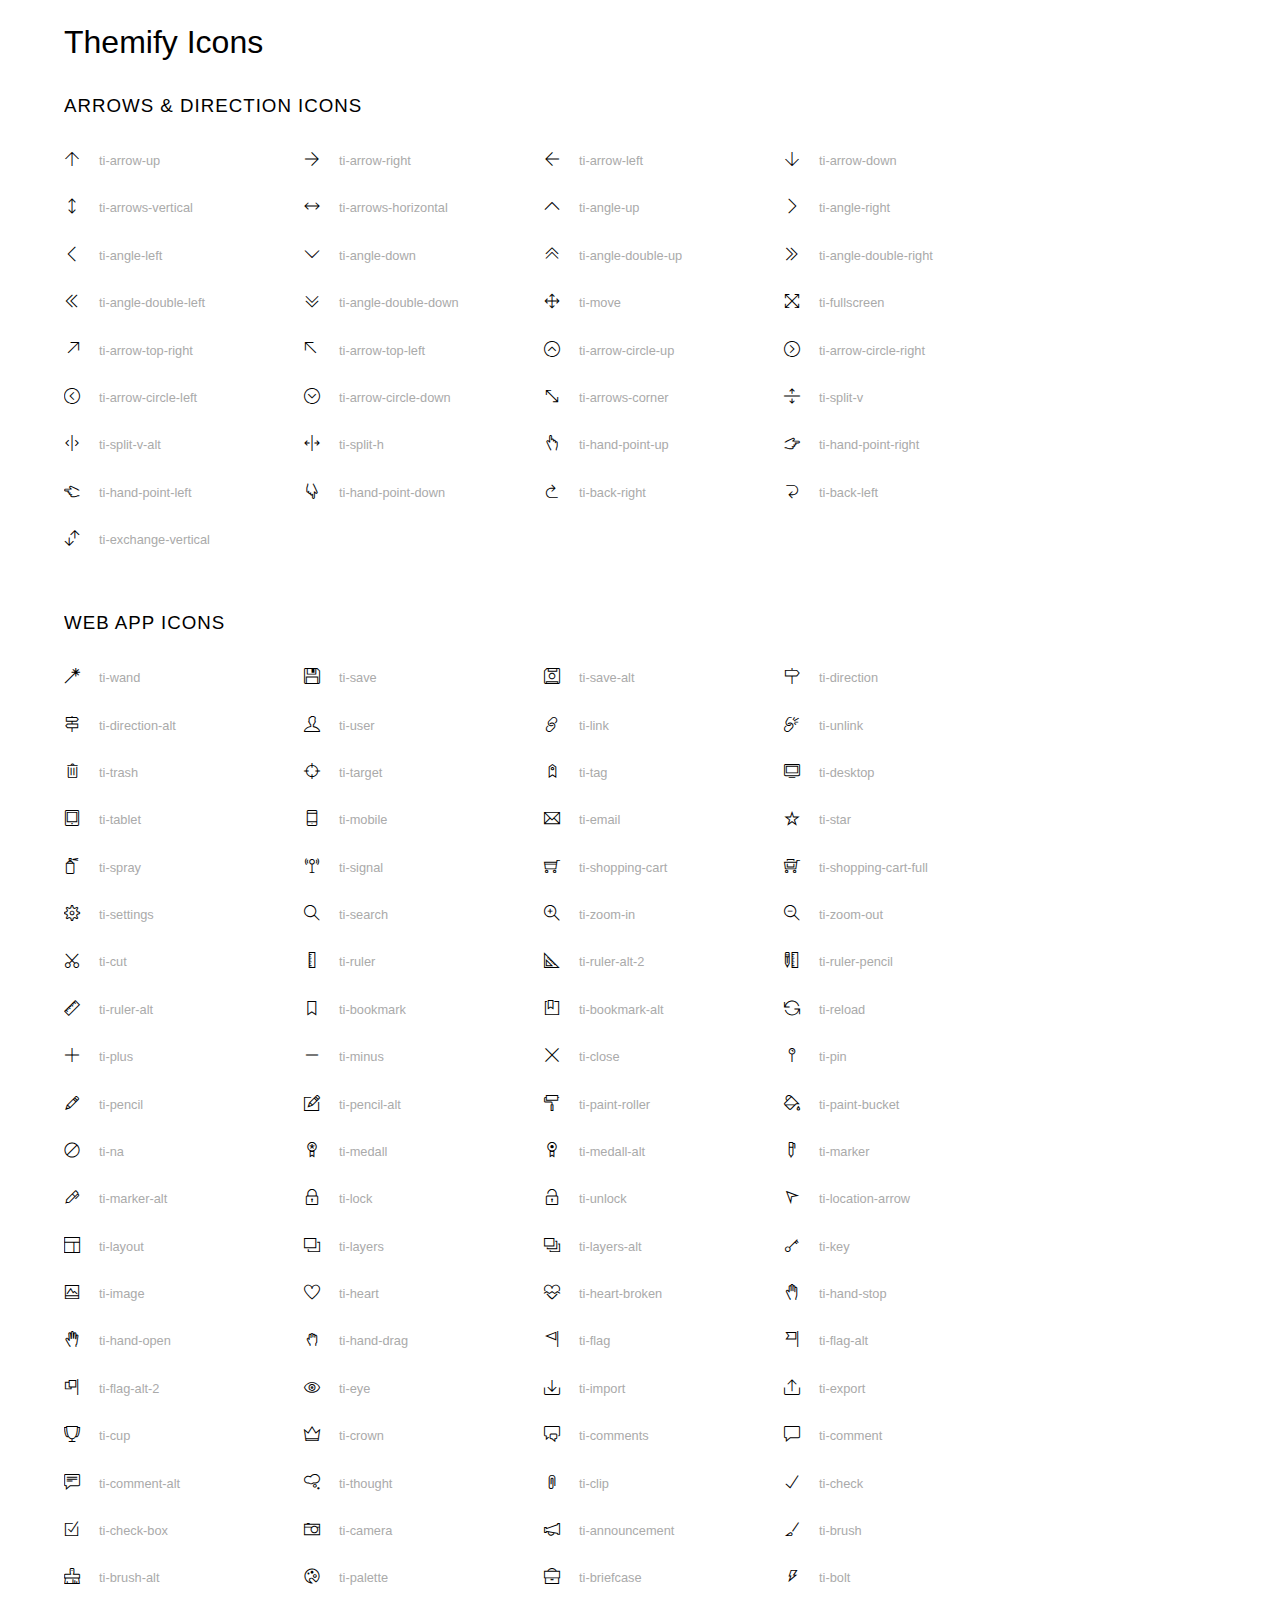
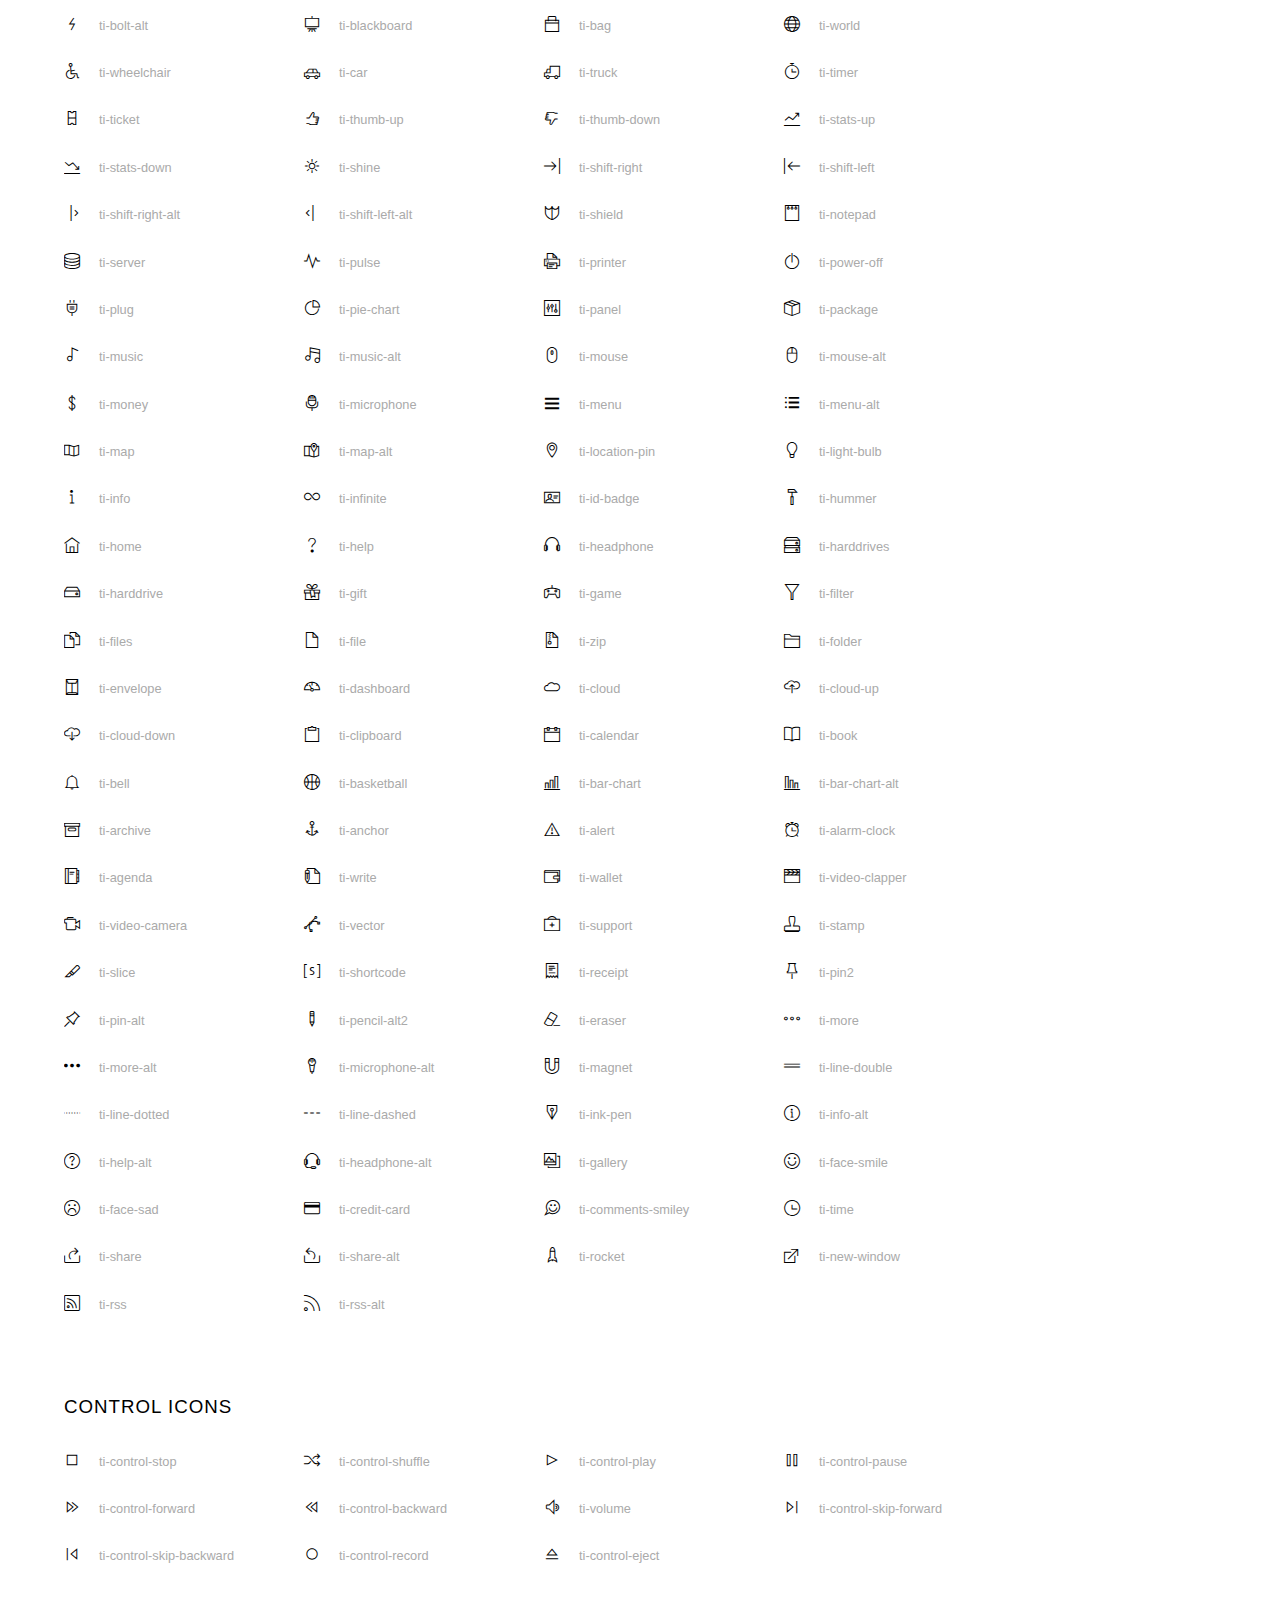
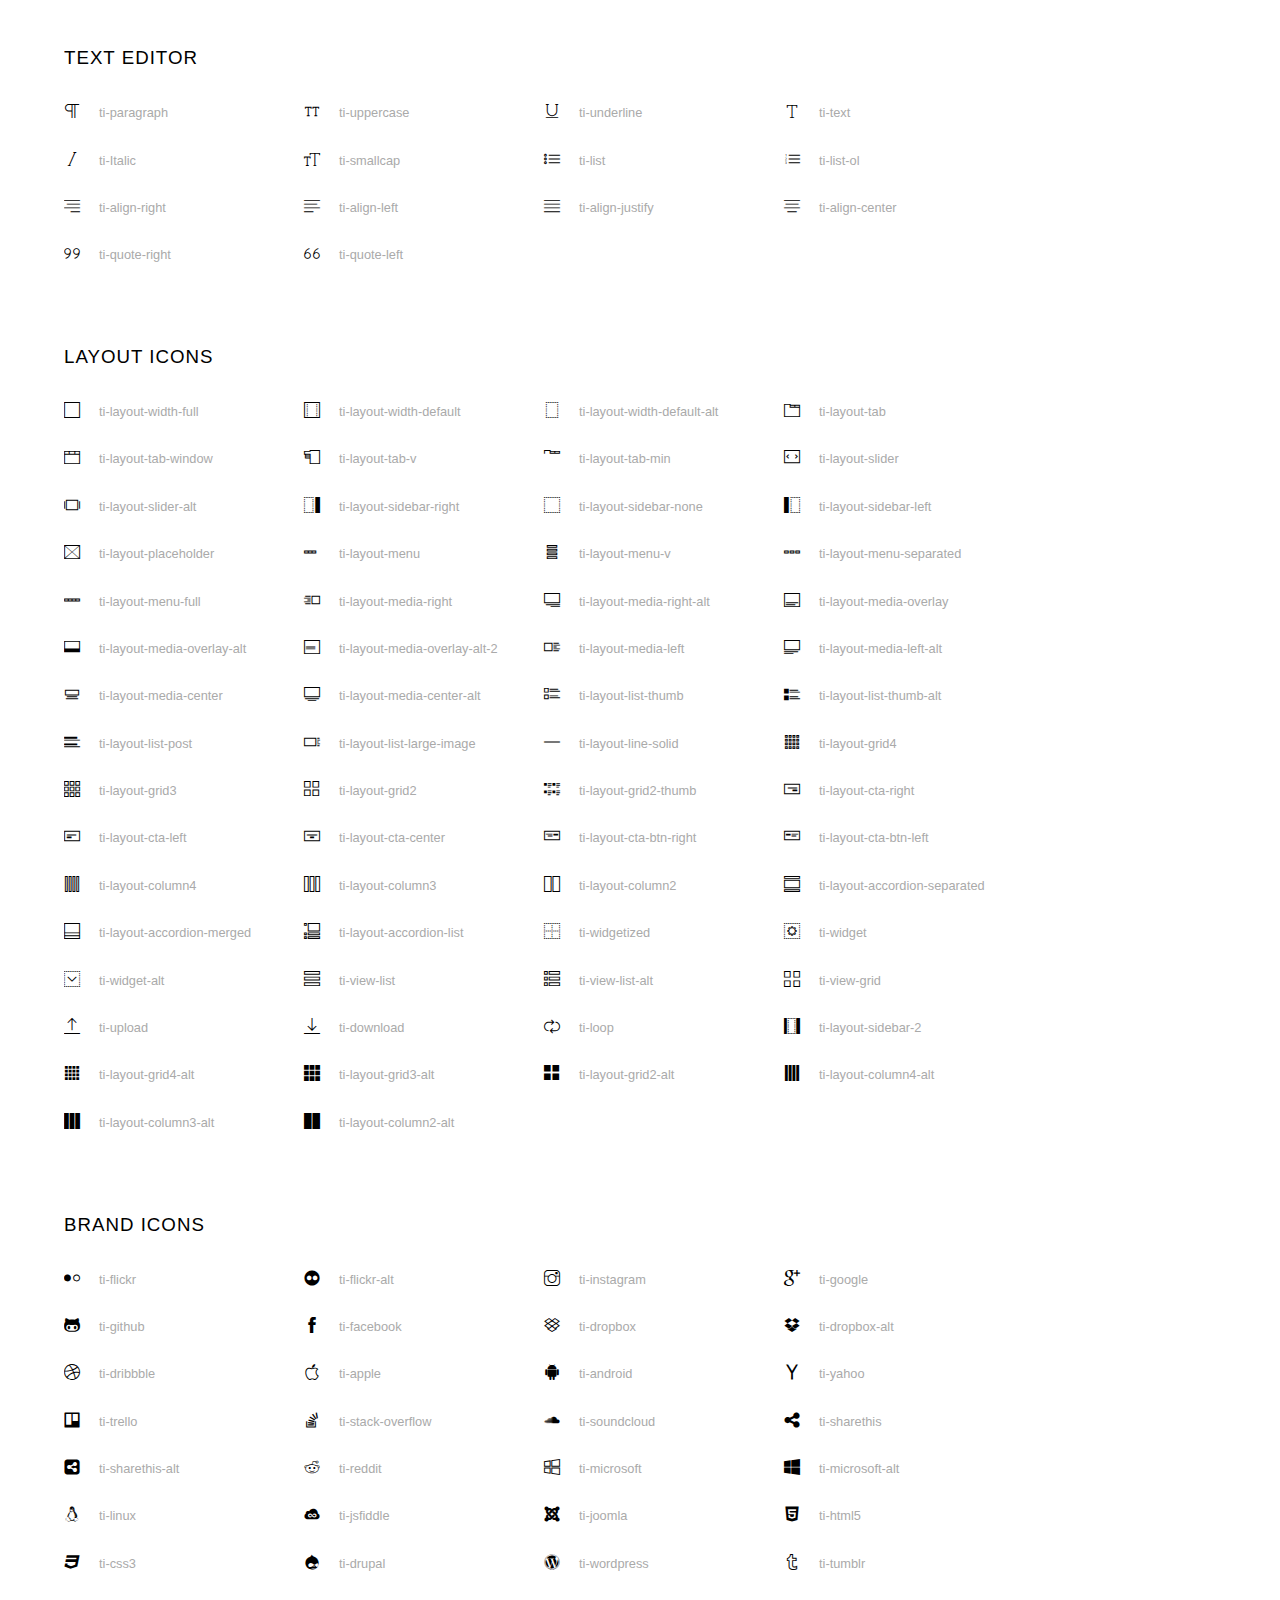
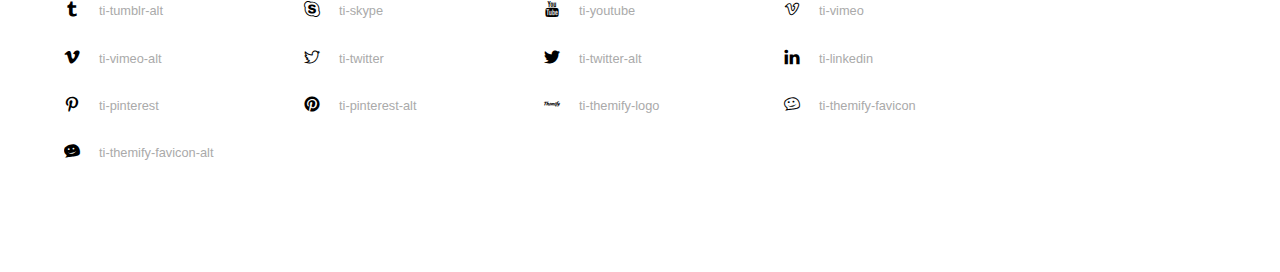
<file: vendors/themify-icons/index.html>
<!doctype html>
<html>
<head>
	<meta charset="utf-8">
	<title>Themify Icon Font</title>
	<meta name="viewport" content="width=device-width">
	<link rel="stylesheet" href="demo-files/demo.css">
	<link rel="stylesheet" href="themify-icons.css">
	<!--[if lt IE 8]><!-->
	<link rel="stylesheet" href="ie7/ie7.css">
	<!--<![endif]-->
</head>
<body>
	<h1>Themify Icons</h1>

	<div class="icon-section">

		<div class="icon-section">
			<h3>Arrows &amp; Direction Icons </h3>

			<div class="icon-container">
				<span class="ti-arrow-up"></span><span class="icon-name"> ti-arrow-up</span>
			</div>
			<div class="icon-container">
				<span class="ti-arrow-right"></span><span class="icon-name"> ti-arrow-right</span>
			</div>
			<div class="icon-container">
				<span class="ti-arrow-left"></span><span class="icon-name"> ti-arrow-left</span>
			</div>
			<div class="icon-container">
				<span class="ti-arrow-down"></span><span class="icon-name"> ti-arrow-down</span>
			</div>
			<div class="icon-container">
				<span class="ti-arrows-vertical"></span><span class="icon-name"> ti-arrows-vertical</span>
			</div>
			<div class="icon-container">
				<span class="ti-arrows-horizontal"></span><span class="icon-name"> ti-arrows-horizontal</span>
			</div>
			<div class="icon-container">
				<span class="ti-angle-up"></span><span class="icon-name"> ti-angle-up</span>
			</div>
			<div class="icon-container">
				<span class="ti-angle-right"></span><span class="icon-name"> ti-angle-right</span>
			</div>
			<div class="icon-container">
				<span class="ti-angle-left"></span><span class="icon-name"> ti-angle-left</span>
			</div>
			<div class="icon-container">
				<span class="ti-angle-down"></span><span class="icon-name"> ti-angle-down</span>
			</div>	
			<div class="icon-container">
				<span class="ti-angle-double-up"></span><span class="icon-name"> ti-angle-double-up</span>
			</div>
			<div class="icon-container">
				<span class="ti-angle-double-right"></span><span class="icon-name"> ti-angle-double-right</span>
			</div>
			<div class="icon-container">
				<span class="ti-angle-double-left"></span><span class="icon-name"> ti-angle-double-left</span>
			</div>
			<div class="icon-container">
				<span class="ti-angle-double-down"></span><span class="icon-name"> ti-angle-double-down</span>
			</div>					
			<div class="icon-container">
				<span class="ti-move"></span><span class="icon-name"> ti-move</span>
			</div>
			<div class="icon-container">
				<span class="ti-fullscreen"></span><span class="icon-name"> ti-fullscreen</span>
			</div>
			<div class="icon-container">
				<span class="ti-arrow-top-right"></span><span class="icon-name"> ti-arrow-top-right</span>
			</div>
			<div class="icon-container">
				<span class="ti-arrow-top-left"></span><span class="icon-name"> ti-arrow-top-left</span>
			</div>
			<div class="icon-container">
				<span class="ti-arrow-circle-up"></span><span class="icon-name"> ti-arrow-circle-up</span>
			</div>
			<div class="icon-container">
				<span class="ti-arrow-circle-right"></span><span class="icon-name"> ti-arrow-circle-right</span>
			</div>
			<div class="icon-container">
				<span class="ti-arrow-circle-left"></span><span class="icon-name"> ti-arrow-circle-left</span>
			</div>
			<div class="icon-container">
				<span class="ti-arrow-circle-down"></span><span class="icon-name"> ti-arrow-circle-down</span>
			</div>
			<div class="icon-container">
				<span class="ti-arrows-corner"></span><span class="icon-name"> ti-arrows-corner</span>
			</div>
			<div class="icon-container">
				<span class="ti-split-v"></span><span class="icon-name"> ti-split-v</span>
			</div>

			<div class="icon-container">
				<span class="ti-split-v-alt"></span><span class="icon-name"> ti-split-v-alt</span>
			</div>
			<div class="icon-container">
				<span class="ti-split-h"></span><span class="icon-name"> ti-split-h</span>
			</div>
			<div class="icon-container">
				<span class="ti-hand-point-up"></span><span class="icon-name"> ti-hand-point-up</span>
			</div>
			<div class="icon-container">
				<span class="ti-hand-point-right"></span><span class="icon-name"> ti-hand-point-right</span>
			</div>
			<div class="icon-container">
				<span class="ti-hand-point-left"></span><span class="icon-name"> ti-hand-point-left</span>
			</div>
			<div class="icon-container">
				<span class="ti-hand-point-down"></span><span class="icon-name"> ti-hand-point-down</span>
			</div>
			<div class="icon-container">
				<span class="ti-back-right"></span><span class="icon-name"> ti-back-right</span>
			</div>
			<div class="icon-container">
				<span class="ti-back-left"></span><span class="icon-name"> ti-back-left</span>
			</div>
			<div class="icon-container">
				<span class="ti-exchange-vertical"></span><span class="icon-name"> ti-exchange-vertical</span>
			</div>

		</div> <!-- Arrows Icons -->



		<h3>Web App Icons</h3>
		
		<div class="icon-section">

			<div class="icon-container">
				<span class="ti-wand"></span><span class="icon-name"> ti-wand</span>
			</div>
			<div class="icon-container">
				<span class="ti-save"></span><span class="icon-name"> ti-save</span>
			</div>
			<div class="icon-container">
				<span class="ti-save-alt"></span><span class="icon-name"> ti-save-alt</span>
			</div>

			<div class="icon-container">
				<span class="ti-direction"></span><span class="icon-name"> ti-direction</span>
			</div>
			<div class="icon-container">
				<span class="ti-direction-alt"></span><span class="icon-name"> ti-direction-alt</span>
			</div>
			<div class="icon-container">
				<span class="ti-user"></span><span class="icon-name"> ti-user</span>
			</div>
			<div class="icon-container">
				<span class="ti-link"></span><span class="icon-name"> ti-link</span>
			</div>
			<div class="icon-container">
				<span class="ti-unlink"></span><span class="icon-name"> ti-unlink</span>
			</div>
			<div class="icon-container">
				<span class="ti-trash"></span><span class="icon-name"> ti-trash</span>
			</div>
			<div class="icon-container">
				<span class="ti-target"></span><span class="icon-name"> ti-target</span>
			</div>
			<div class="icon-container">
				<span class="ti-tag"></span><span class="icon-name"> ti-tag</span>
			</div>
			<div class="icon-container">
				<span class="ti-desktop"></span><span class="icon-name"> ti-desktop</span>
			</div>
			<div class="icon-container">
				<span class="ti-tablet"></span><span class="icon-name"> ti-tablet</span>
			</div>
			<div class="icon-container">
				<span class="ti-mobile"></span><span class="icon-name"> ti-mobile</span>
			</div>
			<div class="icon-container">
				<span class="ti-email"></span><span class="icon-name"> ti-email</span>
			</div>	
			<div class="icon-container">
				<span class="ti-star"></span><span class="icon-name"> ti-star</span>
			</div>
			<div class="icon-container">
				<span class="ti-spray"></span><span class="icon-name"> ti-spray</span>
			</div>
			<div class="icon-container">
				<span class="ti-signal"></span><span class="icon-name"> ti-signal</span>
			</div>
			<div class="icon-container">
				<span class="ti-shopping-cart"></span><span class="icon-name"> ti-shopping-cart</span>
			</div>
			<div class="icon-container">
				<span class="ti-shopping-cart-full"></span><span class="icon-name"> ti-shopping-cart-full</span>
			</div>
			<div class="icon-container">
				<span class="ti-settings"></span><span class="icon-name"> ti-settings</span>
			</div>
			<div class="icon-container">
				<span class="ti-search"></span><span class="icon-name"> ti-search</span>
			</div>
			<div class="icon-container">
				<span class="ti-zoom-in"></span><span class="icon-name"> ti-zoom-in</span>
			</div>
			<div class="icon-container">
				<span class="ti-zoom-out"></span><span class="icon-name"> ti-zoom-out</span>
			</div>
			<div class="icon-container">
				<span class="ti-cut"></span><span class="icon-name"> ti-cut</span>
			</div>
			<div class="icon-container">
				<span class="ti-ruler"></span><span class="icon-name"> ti-ruler</span>
			</div>
			<div class="icon-container">
				<span class="ti-ruler-alt-2"></span><span class="icon-name"> ti-ruler-alt-2</span>
			</div>			
			<div class="icon-container">
				<span class="ti-ruler-pencil"></span><span class="icon-name"> ti-ruler-pencil</span>
			</div>
			<div class="icon-container">
				<span class="ti-ruler-alt"></span><span class="icon-name"> ti-ruler-alt</span>
			</div>
			<div class="icon-container">
				<span class="ti-bookmark"></span><span class="icon-name"> ti-bookmark</span>
			</div>
			<div class="icon-container">
				<span class="ti-bookmark-alt"></span><span class="icon-name"> ti-bookmark-alt</span>
			</div>
			<div class="icon-container">
				<span class="ti-reload"></span><span class="icon-name"> ti-reload</span>
			</div>
			<div class="icon-container">
				<span class="ti-plus"></span><span class="icon-name"> ti-plus</span>
			</div>
			<div class="icon-container">
				<span class="ti-minus"></span><span class="icon-name"> ti-minus</span>
			</div>
			<div class="icon-container">
				<span class="ti-close"></span><span class="icon-name"> ti-close</span>
			</div>			
			<div class="icon-container">
				<span class="ti-pin"></span><span class="icon-name"> ti-pin</span>
			</div>
			<div class="icon-container">
				<span class="ti-pencil"></span><span class="icon-name"> ti-pencil</span>
			</div>
					
		  	<div class="icon-container">
				<span class="ti-pencil-alt"></span><span class="icon-name"> ti-pencil-alt</span>
			</div>
			<div class="icon-container">
				<span class="ti-paint-roller"></span><span class="icon-name"> ti-paint-roller</span>
			</div>
			<div class="icon-container">
				<span class="ti-paint-bucket"></span><span class="icon-name"> ti-paint-bucket</span>
			</div>
			<div class="icon-container">
				<span class="ti-na"></span><span class="icon-name"> ti-na</span>
			</div>
			<div class="icon-container">
				<span class="ti-medall"></span><span class="icon-name"> ti-medall</span>
			</div>
			<div class="icon-container">
				<span class="ti-medall-alt"></span><span class="icon-name"> ti-medall-alt</span>
			</div>
			<div class="icon-container">
				<span class="ti-marker"></span><span class="icon-name"> ti-marker</span>
			</div>
			<div class="icon-container">
				<span class="ti-marker-alt"></span><span class="icon-name"> ti-marker-alt</span>
			</div>

			<div class="icon-container">
				<span class="ti-lock"></span><span class="icon-name"> ti-lock</span>
			</div>
			<div class="icon-container">
				<span class="ti-unlock"></span><span class="icon-name"> ti-unlock</span>
			</div>
			<div class="icon-container">
				<span class="ti-location-arrow"></span><span class="icon-name"> ti-location-arrow</span>
			</div>
			<div class="icon-container">
				<span class="ti-layout"></span><span class="icon-name"> ti-layout</span>
			</div>
			<div class="icon-container">
				<span class="ti-layers"></span><span class="icon-name"> ti-layers</span>
			</div>
			<div class="icon-container">
				<span class="ti-layers-alt"></span><span class="icon-name"> ti-layers-alt</span>
			</div>
			<div class="icon-container">
				<span class="ti-key"></span><span class="icon-name"> ti-key</span>
			</div>
			<div class="icon-container">
				<span class="ti-image"></span><span class="icon-name"> ti-image</span>
			</div>
			<div class="icon-container">
				<span class="ti-heart"></span><span class="icon-name"> ti-heart</span>
			</div>
			<div class="icon-container">
				<span class="ti-heart-broken"></span><span class="icon-name"> ti-heart-broken</span>
			</div>
			<div class="icon-container">
				<span class="ti-hand-stop"></span><span class="icon-name"> ti-hand-stop</span>
			</div>
			<div class="icon-container">
				<span class="ti-hand-open"></span><span class="icon-name"> ti-hand-open</span>
			</div>
			<div class="icon-container">
				<span class="ti-hand-drag"></span><span class="icon-name"> ti-hand-drag</span>
			</div>
			<div class="icon-container">
				<span class="ti-flag"></span><span class="icon-name"> ti-flag</span>
			</div>
			<div class="icon-container">
				<span class="ti-flag-alt"></span><span class="icon-name"> ti-flag-alt</span>
			</div>
			<div class="icon-container">
				<span class="ti-flag-alt-2"></span><span class="icon-name"> ti-flag-alt-2</span>
			</div>
			<div class="icon-container">
				<span class="ti-eye"></span><span class="icon-name"> ti-eye</span>
			</div>
			<div class="icon-container">
				<span class="ti-import"></span><span class="icon-name"> ti-import</span>
			</div>			
			<div class="icon-container">
				<span class="ti-export"></span><span class="icon-name"> ti-export</span>
			</div>
			<div class="icon-container">
				<span class="ti-cup"></span><span class="icon-name"> ti-cup</span>
			</div>
			<div class="icon-container">
				<span class="ti-crown"></span><span class="icon-name"> ti-crown</span>
			</div>
			<div class="icon-container">
				<span class="ti-comments"></span><span class="icon-name"> ti-comments</span>
			</div>
			<div class="icon-container">
				<span class="ti-comment"></span><span class="icon-name"> ti-comment</span>
			</div>
			<div class="icon-container">
				<span class="ti-comment-alt"></span><span class="icon-name"> ti-comment-alt</span>
			</div>
			<div class="icon-container">
				<span class="ti-thought"></span><span class="icon-name"> ti-thought</span>
			</div>			
			<div class="icon-container">
				<span class="ti-clip"></span><span class="icon-name"> ti-clip</span>
			</div>

			<div class="icon-container">
				<span class="ti-check"></span><span class="icon-name"> ti-check</span>
			</div>
			<div class="icon-container">
				<span class="ti-check-box"></span><span class="icon-name"> ti-check-box</span>
			</div>
			<div class="icon-container">
				<span class="ti-camera"></span><span class="icon-name"> ti-camera</span>
			</div>
			<div class="icon-container">
				<span class="ti-announcement"></span><span class="icon-name"> ti-announcement</span>
			</div>
			<div class="icon-container">
				<span class="ti-brush"></span><span class="icon-name"> ti-brush</span>
			</div>
			<div class="icon-container">
				<span class="ti-brush-alt"></span><span class="icon-name"> ti-brush-alt</span>
			</div>
			<div class="icon-container">
				<span class="ti-palette"></span><span class="icon-name"> ti-palette</span>
			</div>			
			<div class="icon-container">
				<span class="ti-briefcase"></span><span class="icon-name"> ti-briefcase</span>
			</div>
			<div class="icon-container">
				<span class="ti-bolt"></span><span class="icon-name"> ti-bolt</span>
			</div>
			<div class="icon-container">
				<span class="ti-bolt-alt"></span><span class="icon-name"> ti-bolt-alt</span>
			</div>
			<div class="icon-container">
				<span class="ti-blackboard"></span><span class="icon-name"> ti-blackboard</span>
			</div>
			<div class="icon-container">
				<span class="ti-bag"></span><span class="icon-name"> ti-bag</span>
			</div>
			<div class="icon-container">
				<span class="ti-world"></span><span class="icon-name"> ti-world</span>
			</div>
			<div class="icon-container">
				<span class="ti-wheelchair"></span><span class="icon-name"> ti-wheelchair</span>
			</div>
			<div class="icon-container">
				<span class="ti-car"></span><span class="icon-name"> ti-car</span>
			</div>
			<div class="icon-container">
				<span class="ti-truck"></span><span class="icon-name"> ti-truck</span>
			</div>
			<div class="icon-container">
				<span class="ti-timer"></span><span class="icon-name"> ti-timer</span>
			</div>
			<div class="icon-container">
				<span class="ti-ticket"></span><span class="icon-name"> ti-ticket</span>
			</div>
			<div class="icon-container">
				<span class="ti-thumb-up"></span><span class="icon-name"> ti-thumb-up</span>
			</div>
			<div class="icon-container">
				<span class="ti-thumb-down"></span><span class="icon-name"> ti-thumb-down</span>
			</div>

			<div class="icon-container">
				<span class="ti-stats-up"></span><span class="icon-name"> ti-stats-up</span>
			</div>
			<div class="icon-container">
				<span class="ti-stats-down"></span><span class="icon-name"> ti-stats-down</span>
			</div>
			<div class="icon-container">
				<span class="ti-shine"></span><span class="icon-name"> ti-shine</span>
			</div>
			<div class="icon-container">
				<span class="ti-shift-right"></span><span class="icon-name"> ti-shift-right</span>
			</div>
			<div class="icon-container">
				<span class="ti-shift-left"></span><span class="icon-name"> ti-shift-left</span>
			</div>

			<div class="icon-container">
				<span class="ti-shift-right-alt"></span><span class="icon-name"> ti-shift-right-alt</span>
			</div>
			<div class="icon-container">
				<span class="ti-shift-left-alt"></span><span class="icon-name"> ti-shift-left-alt</span>
			</div>
			<div class="icon-container">
				<span class="ti-shield"></span><span class="icon-name"> ti-shield</span>
			</div>
			<div class="icon-container">
				<span class="ti-notepad"></span><span class="icon-name"> ti-notepad</span>
			</div>
			<div class="icon-container">
				<span class="ti-server"></span><span class="icon-name"> ti-server</span>
			</div>

			<div class="icon-container">
				<span class="ti-pulse"></span><span class="icon-name"> ti-pulse</span>
			</div>
			<div class="icon-container">
				<span class="ti-printer"></span><span class="icon-name"> ti-printer</span>
			</div>
			<div class="icon-container">
				<span class="ti-power-off"></span><span class="icon-name"> ti-power-off</span>
			</div>
			<div class="icon-container">
				<span class="ti-plug"></span><span class="icon-name"> ti-plug</span>
			</div>
			<div class="icon-container">
				<span class="ti-pie-chart"></span><span class="icon-name"> ti-pie-chart</span>
			</div>

			<div class="icon-container">
				<span class="ti-panel"></span><span class="icon-name"> ti-panel</span>
			</div>
			<div class="icon-container">
				<span class="ti-package"></span><span class="icon-name"> ti-package</span>
			</div>
			<div class="icon-container">
				<span class="ti-music"></span><span class="icon-name"> ti-music</span>
			</div>
			<div class="icon-container">
				<span class="ti-music-alt"></span><span class="icon-name"> ti-music-alt</span>
			</div>
			<div class="icon-container">
				<span class="ti-mouse"></span><span class="icon-name"> ti-mouse</span>
			</div>
			<div class="icon-container">
				<span class="ti-mouse-alt"></span><span class="icon-name"> ti-mouse-alt</span>
			</div>
			<div class="icon-container">
				<span class="ti-money"></span><span class="icon-name"> ti-money</span>
			</div>
			<div class="icon-container">
				<span class="ti-microphone"></span><span class="icon-name"> ti-microphone</span>
			</div>
			<div class="icon-container">
				<span class="ti-menu"></span><span class="icon-name"> ti-menu</span>
			</div>
			<div class="icon-container">
				<span class="ti-menu-alt"></span><span class="icon-name"> ti-menu-alt</span>
			</div>
			<div class="icon-container">
				<span class="ti-map"></span><span class="icon-name"> ti-map</span>
			</div>
			<div class="icon-container">
				<span class="ti-map-alt"></span><span class="icon-name"> ti-map-alt</span>
			</div>

			<div class="icon-container">
				<span class="ti-location-pin"></span><span class="icon-name"> ti-location-pin</span>
			</div>

			<div class="icon-container">
				<span class="ti-light-bulb"></span><span class="icon-name"> ti-light-bulb</span>
			</div>
			<div class="icon-container">
				<span class="ti-info"></span><span class="icon-name"> ti-info</span>
			</div>
			<div class="icon-container">
				<span class="ti-infinite"></span><span class="icon-name"> ti-infinite</span>
			</div>
			<div class="icon-container">
				<span class="ti-id-badge"></span><span class="icon-name"> ti-id-badge</span>
			</div>
			<div class="icon-container">
				<span class="ti-hummer"></span><span class="icon-name"> ti-hummer</span>
			</div>
			<div class="icon-container">
				<span class="ti-home"></span><span class="icon-name"> ti-home</span>
			</div>
			<div class="icon-container">
				<span class="ti-help"></span><span class="icon-name"> ti-help</span>
			</div>
			<div class="icon-container">
				<span class="ti-headphone"></span><span class="icon-name"> ti-headphone</span>
			</div>
			<div class="icon-container">
				<span class="ti-harddrives"></span><span class="icon-name"> ti-harddrives</span>
			</div>
			<div class="icon-container">
				<span class="ti-harddrive"></span><span class="icon-name"> ti-harddrive</span>
			</div>
			<div class="icon-container">
				<span class="ti-gift"></span><span class="icon-name"> ti-gift</span>
			</div>
			<div class="icon-container">
				<span class="ti-game"></span><span class="icon-name"> ti-game</span>
			</div>
			<div class="icon-container">
				<span class="ti-filter"></span><span class="icon-name"> ti-filter</span>
			</div>
			<div class="icon-container">
				<span class="ti-files"></span><span class="icon-name"> ti-files</span>
			</div>
			<div class="icon-container">
				<span class="ti-file"></span><span class="icon-name"> ti-file</span>
			</div>
			<div class="icon-container">
				<span class="ti-zip"></span><span class="icon-name"> ti-zip</span>
			</div>
			<div class="icon-container">
				<span class="ti-folder"></span><span class="icon-name"> ti-folder</span>
			</div>			
			<div class="icon-container">
				<span class="ti-envelope"></span><span class="icon-name"> ti-envelope</span>
			</div>


			<div class="icon-container">
				<span class="ti-dashboard"></span><span class="icon-name"> ti-dashboard</span>
			</div>
			<div class="icon-container">
				<span class="ti-cloud"></span><span class="icon-name"> ti-cloud</span>
			</div>
			<div class="icon-container">
				<span class="ti-cloud-up"></span><span class="icon-name"> ti-cloud-up</span>
			</div>
			<div class="icon-container">
				<span class="ti-cloud-down"></span><span class="icon-name"> ti-cloud-down</span>
			</div>
			<div class="icon-container">
				<span class="ti-clipboard"></span><span class="icon-name"> ti-clipboard</span>
			</div>
			<div class="icon-container">
				<span class="ti-calendar"></span><span class="icon-name"> ti-calendar</span>
			</div>
			<div class="icon-container">
				<span class="ti-book"></span><span class="icon-name"> ti-book</span>
			</div>
			<div class="icon-container">
				<span class="ti-bell"></span><span class="icon-name"> ti-bell</span>
			</div>
			<div class="icon-container">
				<span class="ti-basketball"></span><span class="icon-name"> ti-basketball</span>
			</div>
			<div class="icon-container">
				<span class="ti-bar-chart"></span><span class="icon-name"> ti-bar-chart</span>
			</div>
			<div class="icon-container">
				<span class="ti-bar-chart-alt"></span><span class="icon-name"> ti-bar-chart-alt</span>
			</div>


			<div class="icon-container">
				<span class="ti-archive"></span><span class="icon-name"> ti-archive</span>
			</div>
			<div class="icon-container">
				<span class="ti-anchor"></span><span class="icon-name"> ti-anchor</span>
			</div>

			<div class="icon-container">
				<span class="ti-alert"></span><span class="icon-name"> ti-alert</span>
			</div>
			<div class="icon-container">
				<span class="ti-alarm-clock"></span><span class="icon-name"> ti-alarm-clock</span>
			</div>
			<div class="icon-container">
				<span class="ti-agenda"></span><span class="icon-name"> ti-agenda</span>
			</div>
			<div class="icon-container">
				<span class="ti-write"></span><span class="icon-name"> ti-write</span>
			</div>

			<div class="icon-container">
				<span class="ti-wallet"></span><span class="icon-name"> ti-wallet</span>
			</div>
			<div class="icon-container">
				<span class="ti-video-clapper"></span><span class="icon-name"> ti-video-clapper</span>
			</div>
			<div class="icon-container">
				<span class="ti-video-camera"></span><span class="icon-name"> ti-video-camera</span>
			</div>
			<div class="icon-container">
				<span class="ti-vector"></span><span class="icon-name"> ti-vector</span>
			</div>

			<div class="icon-container">
				<span class="ti-support"></span><span class="icon-name"> ti-support</span>
			</div>
			<div class="icon-container">
				<span class="ti-stamp"></span><span class="icon-name"> ti-stamp</span>
			</div>
			<div class="icon-container">
				<span class="ti-slice"></span><span class="icon-name"> ti-slice</span>
			</div>
			<div class="icon-container">
				<span class="ti-shortcode"></span><span class="icon-name"> ti-shortcode</span>
			</div>
			<div class="icon-container">
				<span class="ti-receipt"></span><span class="icon-name"> ti-receipt</span>
			</div>
			<div class="icon-container">
				<span class="ti-pin2"></span><span class="icon-name"> ti-pin2</span>
			</div>
			<div class="icon-container">
				<span class="ti-pin-alt"></span><span class="icon-name"> ti-pin-alt</span>
			</div>
			<div class="icon-container">
				<span class="ti-pencil-alt2"></span><span class="icon-name"> ti-pencil-alt2</span>
			</div>
			<div class="icon-container">
				<span class="ti-eraser"></span><span class="icon-name"> ti-eraser</span>
			</div>			
			<div class="icon-container">
				<span class="ti-more"></span><span class="icon-name"> ti-more</span>
			</div>
			<div class="icon-container">
				<span class="ti-more-alt"></span><span class="icon-name"> ti-more-alt</span>
			</div>
			<div class="icon-container">
				<span class="ti-microphone-alt"></span><span class="icon-name"> ti-microphone-alt</span>
			</div>
			<div class="icon-container">
				<span class="ti-magnet"></span><span class="icon-name"> ti-magnet</span>
			</div>
			<div class="icon-container">
				<span class="ti-line-double"></span><span class="icon-name"> ti-line-double</span>
			</div>
			<div class="icon-container">
				<span class="ti-line-dotted"></span><span class="icon-name"> ti-line-dotted</span>
			</div>
			<div class="icon-container">
				<span class="ti-line-dashed"></span><span class="icon-name"> ti-line-dashed</span>
			</div>

			<div class="icon-container">
				<span class="ti-ink-pen"></span><span class="icon-name"> ti-ink-pen</span>
			</div>
			<div class="icon-container">
				<span class="ti-info-alt"></span><span class="icon-name"> ti-info-alt</span>
			</div>
			<div class="icon-container">
				<span class="ti-help-alt"></span><span class="icon-name"> ti-help-alt</span>
			</div>
			<div class="icon-container">
				<span class="ti-headphone-alt"></span><span class="icon-name"> ti-headphone-alt</span>
			</div>

			<div class="icon-container">
				<span class="ti-gallery"></span><span class="icon-name"> ti-gallery</span>
			</div>
			<div class="icon-container">
				<span class="ti-face-smile"></span><span class="icon-name"> ti-face-smile</span>
			</div>
			<div class="icon-container">
				<span class="ti-face-sad"></span><span class="icon-name"> ti-face-sad</span>
			</div>
			<div class="icon-container">
				<span class="ti-credit-card"></span><span class="icon-name"> ti-credit-card</span>
			</div>
			<div class="icon-container">
				<span class="ti-comments-smiley"></span><span class="icon-name"> ti-comments-smiley</span>
			</div>
			<div class="icon-container">
				<span class="ti-time"></span><span class="icon-name"> ti-time</span>
			</div>
			<div class="icon-container">
				<span class="ti-share"></span><span class="icon-name"> ti-share</span>
			</div>
			<div class="icon-container">
				<span class="ti-share-alt"></span><span class="icon-name"> ti-share-alt</span>
			</div>
			<div class="icon-container">
				<span class="ti-rocket"></span><span class="icon-name"> ti-rocket</span>
			</div>

			<div class="icon-container">
				<span class="ti-new-window"></span><span class="icon-name"> ti-new-window</span>
			</div>

			<div class="icon-container">
				<span class="ti-rss"></span><span class="icon-name"> ti-rss</span>
			</div>

			<div class="icon-container">
				<span class="ti-rss-alt"></span><span class="icon-name"> ti-rss-alt</span>
			</div>
			
		</div><!-- Web App Icons -->


		<div class="icon-section">
			<h3>Control Icons</h3>
			<div class="icon-container">
				<span class="ti-control-stop"></span><span class="icon-name"> ti-control-stop</span>
			</div>
			<div class="icon-container">
				<span class="ti-control-shuffle"></span><span class="icon-name"> ti-control-shuffle</span>
			</div>
			<div class="icon-container">
				<span class="ti-control-play"></span><span class="icon-name"> ti-control-play</span>
			</div>
			<div class="icon-container">
				<span class="ti-control-pause"></span><span class="icon-name"> ti-control-pause</span>
			</div>
			<div class="icon-container">
				<span class="ti-control-forward"></span><span class="icon-name"> ti-control-forward</span>
			</div>
			<div class="icon-container">
				<span class="ti-control-backward"></span><span class="icon-name"> ti-control-backward</span>
			</div>	
			<div class="icon-container">
				<span class="ti-volume"></span><span class="icon-name"> ti-volume</span>
			</div>
			<div class="icon-container">
				<span class="ti-control-skip-forward"></span><span class="icon-name"> ti-control-skip-forward</span>
			</div>
			<div class="icon-container">
				<span class="ti-control-skip-backward"></span><span class="icon-name"> ti-control-skip-backward</span>
			</div>
			<div class="icon-container">
				<span class="ti-control-record"></span><span class="icon-name"> ti-control-record</span>
			</div>
			<div class="icon-container">
				<span class="ti-control-eject"></span><span class="icon-name"> ti-control-eject</span>
			</div>			
		</div> <!-- Control Icons -->


		<div class="icon-section">
			<h3>Text Editor</h3>

			<div class="icon-container">
				<span class="ti-paragraph"></span><span class="icon-name"> ti-paragraph</span>
			</div>
			<div class="icon-container">
				<span class="ti-uppercase"></span><span class="icon-name"> ti-uppercase</span>
			</div>

			<div class="icon-container">
				<span class="ti-underline"></span><span class="icon-name"> ti-underline</span>
			</div>
			<div class="icon-container">
				<span class="ti-text"></span><span class="icon-name"> ti-text</span>
			</div>
			<div class="icon-container">
				<span class="ti-Italic"></span><span class="icon-name"> ti-Italic</span>
			</div>
			<div class="icon-container">
				<span class="ti-smallcap"></span><span class="icon-name"> ti-smallcap</span>
			</div>
			<div class="icon-container">
				<span class="ti-list"></span><span class="icon-name"> ti-list</span>
			</div>
			<div class="icon-container">
				<span class="ti-list-ol"></span><span class="icon-name"> ti-list-ol</span>
			</div>
			<div class="icon-container">
				<span class="ti-align-right"></span><span class="icon-name"> ti-align-right</span>
			</div>
			<div class="icon-container">
				<span class="ti-align-left"></span><span class="icon-name"> ti-align-left</span>
			</div>
			<div class="icon-container">
				<span class="ti-align-justify"></span><span class="icon-name"> ti-align-justify</span>
			</div>
			<div class="icon-container">
				<span class="ti-align-center"></span><span class="icon-name"> ti-align-center</span>
			</div>
			<div class="icon-container">
				<span class="ti-quote-right"></span><span class="icon-name"> ti-quote-right</span>
			</div>
			<div class="icon-container">
				<span class="ti-quote-left"></span><span class="icon-name"> ti-quote-left</span>
			</div>

		</div> <!-- Text Editor -->



		<div class="icon-section">
			<h3>Layout Icons</h3>
			<div class="icon-container">
				<span class="ti-layout-width-full"></span><span class="icon-name"> ti-layout-width-full</span>
			</div>
			<div class="icon-container">
				<span class="ti-layout-width-default"></span><span class="icon-name"> ti-layout-width-default</span>
			</div>
			<div class="icon-container">
				<span class="ti-layout-width-default-alt"></span><span class="icon-name"> ti-layout-width-default-alt</span>
			</div>
			<div class="icon-container">
				<span class="ti-layout-tab"></span><span class="icon-name"> ti-layout-tab</span>
			</div>
			<div class="icon-container">
				<span class="ti-layout-tab-window"></span><span class="icon-name"> ti-layout-tab-window</span>
			</div>
			<div class="icon-container">
				<span class="ti-layout-tab-v"></span><span class="icon-name"> ti-layout-tab-v</span>
			</div>
			<div class="icon-container">
				<span class="ti-layout-tab-min"></span><span class="icon-name"> ti-layout-tab-min</span>
			</div>
			<div class="icon-container">
				<span class="ti-layout-slider"></span><span class="icon-name"> ti-layout-slider</span>
			</div>
			<div class="icon-container">
				<span class="ti-layout-slider-alt"></span><span class="icon-name"> ti-layout-slider-alt</span>
			</div>
			<div class="icon-container">
				<span class="ti-layout-sidebar-right"></span><span class="icon-name"> ti-layout-sidebar-right</span>
			</div>
			<div class="icon-container">
				<span class="ti-layout-sidebar-none"></span><span class="icon-name"> ti-layout-sidebar-none</span>
			</div>
			<div class="icon-container">
				<span class="ti-layout-sidebar-left"></span><span class="icon-name"> ti-layout-sidebar-left</span>
			</div>
			<div class="icon-container">
				<span class="ti-layout-placeholder"></span><span class="icon-name"> ti-layout-placeholder</span>
			</div>
			<div class="icon-container">
				<span class="ti-layout-menu"></span><span class="icon-name"> ti-layout-menu</span>
			</div>
			<div class="icon-container">
				<span class="ti-layout-menu-v"></span><span class="icon-name"> ti-layout-menu-v</span>
			</div>
			<div class="icon-container">
				<span class="ti-layout-menu-separated"></span><span class="icon-name"> ti-layout-menu-separated</span>
			</div>
			<div class="icon-container">
				<span class="ti-layout-menu-full"></span><span class="icon-name"> ti-layout-menu-full</span>
			</div>
			<div class="icon-container">
				<span class="ti-layout-media-right"></span><span class="icon-name"> ti-layout-media-right</span>
			</div>
			<div class="icon-container">
				<span class="ti-layout-media-right-alt"></span><span class="icon-name"> ti-layout-media-right-alt</span>
			</div>
			<div class="icon-container">
				<span class="ti-layout-media-overlay"></span><span class="icon-name"> ti-layout-media-overlay</span>
			</div>
			<div class="icon-container">
				<span class="ti-layout-media-overlay-alt"></span><span class="icon-name"> ti-layout-media-overlay-alt</span>
			</div>
			<div class="icon-container">
				<span class="ti-layout-media-overlay-alt-2"></span><span class="icon-name"> ti-layout-media-overlay-alt-2</span>
			</div>
			<div class="icon-container">
				<span class="ti-layout-media-left"></span><span class="icon-name"> ti-layout-media-left</span>
			</div>
			<div class="icon-container">
				<span class="ti-layout-media-left-alt"></span><span class="icon-name"> ti-layout-media-left-alt</span>
			</div>
			<div class="icon-container">
				<span class="ti-layout-media-center"></span><span class="icon-name"> ti-layout-media-center</span>
			</div>
			<div class="icon-container">
				<span class="ti-layout-media-center-alt"></span><span class="icon-name"> ti-layout-media-center-alt</span>
			</div>
			<div class="icon-container">
				<span class="ti-layout-list-thumb"></span><span class="icon-name"> ti-layout-list-thumb</span>
			</div>
			<div class="icon-container">
				<span class="ti-layout-list-thumb-alt"></span><span class="icon-name"> ti-layout-list-thumb-alt</span>
			</div>
			<div class="icon-container">
				<span class="ti-layout-list-post"></span><span class="icon-name"> ti-layout-list-post</span>
			</div>
			<div class="icon-container">
				<span class="ti-layout-list-large-image"></span><span class="icon-name"> ti-layout-list-large-image</span>
			</div>
			<div class="icon-container">
				<span class="ti-layout-line-solid"></span><span class="icon-name"> ti-layout-line-solid</span>
			</div>
			<div class="icon-container">
				<span class="ti-layout-grid4"></span><span class="icon-name"> ti-layout-grid4</span>
			</div>
			<div class="icon-container">
				<span class="ti-layout-grid3"></span><span class="icon-name"> ti-layout-grid3</span>
			</div>
			<div class="icon-container">
				<span class="ti-layout-grid2"></span><span class="icon-name"> ti-layout-grid2</span>
			</div>
			<div class="icon-container">
				<span class="ti-layout-grid2-thumb"></span><span class="icon-name"> ti-layout-grid2-thumb</span>
			</div>
			<div class="icon-container">
				<span class="ti-layout-cta-right"></span><span class="icon-name"> ti-layout-cta-right</span>
			</div>
			<div class="icon-container">
				<span class="ti-layout-cta-left"></span><span class="icon-name"> ti-layout-cta-left</span>
			</div>
			<div class="icon-container">
				<span class="ti-layout-cta-center"></span><span class="icon-name"> ti-layout-cta-center</span>
			</div>
			<div class="icon-container">
				<span class="ti-layout-cta-btn-right"></span><span class="icon-name"> ti-layout-cta-btn-right</span>
			</div>
			<div class="icon-container">
				<span class="ti-layout-cta-btn-left"></span><span class="icon-name"> ti-layout-cta-btn-left</span>
			</div>
			<div class="icon-container">
				<span class="ti-layout-column4"></span><span class="icon-name"> ti-layout-column4</span>
			</div>
			<div class="icon-container">
				<span class="ti-layout-column3"></span><span class="icon-name"> ti-layout-column3</span>
			</div>
			<div class="icon-container">
				<span class="ti-layout-column2"></span><span class="icon-name"> ti-layout-column2</span>
			</div>
			<div class="icon-container">
				<span class="ti-layout-accordion-separated"></span><span class="icon-name"> ti-layout-accordion-separated</span>
			</div>
			<div class="icon-container">
				<span class="ti-layout-accordion-merged"></span><span class="icon-name"> ti-layout-accordion-merged</span>
			</div>
			<div class="icon-container">
				<span class="ti-layout-accordion-list"></span><span class="icon-name"> ti-layout-accordion-list</span>
			</div>
			<div class="icon-container">
				<span class="ti-widgetized"></span><span class="icon-name"> ti-widgetized</span>
			</div>
			<div class="icon-container">
				<span class="ti-widget"></span><span class="icon-name"> ti-widget</span>
			</div>
			<div class="icon-container">
				<span class="ti-widget-alt"></span><span class="icon-name"> ti-widget-alt</span>
			</div>
			<div class="icon-container">
				<span class="ti-view-list"></span><span class="icon-name"> ti-view-list</span>
			</div>
			<div class="icon-container">
				<span class="ti-view-list-alt"></span><span class="icon-name"> ti-view-list-alt</span>
			</div>
			<div class="icon-container">
				<span class="ti-view-grid"></span><span class="icon-name"> ti-view-grid</span>
			</div>
			<div class="icon-container">
				<span class="ti-upload"></span><span class="icon-name"> ti-upload</span>
			</div>
			<div class="icon-container">
				<span class="ti-download"></span><span class="icon-name"> ti-download</span>
			</div>	
			<div class="icon-container">
				<span class="ti-loop"></span><span class="icon-name"> ti-loop</span>
			</div>
			<div class="icon-container">
				<span class="ti-layout-sidebar-2"></span><span class="icon-name"> ti-layout-sidebar-2</span>
			</div>
			<div class="icon-container">
				<span class="ti-layout-grid4-alt"></span><span class="icon-name"> ti-layout-grid4-alt</span>
			</div>
			<div class="icon-container">
				<span class="ti-layout-grid3-alt"></span><span class="icon-name"> ti-layout-grid3-alt</span>
			</div>
			<div class="icon-container">
				<span class="ti-layout-grid2-alt"></span><span class="icon-name"> ti-layout-grid2-alt</span>
			</div>
			<div class="icon-container">
				<span class="ti-layout-column4-alt"></span><span class="icon-name"> ti-layout-column4-alt</span>
			</div>
			<div class="icon-container">
				<span class="ti-layout-column3-alt"></span><span class="icon-name"> ti-layout-column3-alt</span>
			</div>
			<div class="icon-container">
				<span class="ti-layout-column2-alt"></span><span class="icon-name"> ti-layout-column2-alt</span>
			</div>		


		</div> <!-- Layout Icons -->


		<div class="icon-section">
			<h3>Brand Icons</h3>

			<div class="icon-container">
				<span class="ti-flickr"></span><span class="icon-name"> ti-flickr</span>
			</div>
			<div class="icon-container">
				<span class="ti-flickr-alt"></span><span class="icon-name"> ti-flickr-alt</span>
			</div>			
			<div class="icon-container">
				<span class="ti-instagram"></span><span class="icon-name"> ti-instagram</span>
			</div>
			<div class="icon-container">
				<span class="ti-google"></span><span class="icon-name"> ti-google</span>
			</div>
			<div class="icon-container">
				<span class="ti-github"></span><span class="icon-name"> ti-github</span>
			</div>

			<div class="icon-container">
				<span class="ti-facebook"></span><span class="icon-name"> ti-facebook</span>
			</div>
			<div class="icon-container">
				<span class="ti-dropbox"></span><span class="icon-name"> ti-dropbox</span>
			</div>
			<div class="icon-container">
				<span class="ti-dropbox-alt"></span><span class="icon-name"> ti-dropbox-alt</span>
			</div>
			<div class="icon-container">
				<span class="ti-dribbble"></span><span class="icon-name"> ti-dribbble</span>
			</div>
			<div class="icon-container">
				<span class="ti-apple"></span><span class="icon-name"> ti-apple</span>
			</div>
			<div class="icon-container">
				<span class="ti-android"></span><span class="icon-name"> ti-android</span>
			</div>
			<div class="icon-container">
				<span class="ti-yahoo"></span><span class="icon-name"> ti-yahoo</span>
			</div>
			<div class="icon-container">
				<span class="ti-trello"></span><span class="icon-name"> ti-trello</span>
			</div>
			<div class="icon-container">
				<span class="ti-stack-overflow"></span><span class="icon-name"> ti-stack-overflow</span>
			</div>
			<div class="icon-container">
				<span class="ti-soundcloud"></span><span class="icon-name"> ti-soundcloud</span>
			</div>
			<div class="icon-container">
				<span class="ti-sharethis"></span><span class="icon-name"> ti-sharethis</span>
			</div>
			<div class="icon-container">
				<span class="ti-sharethis-alt"></span><span class="icon-name"> ti-sharethis-alt</span>
			</div>
			<div class="icon-container">
				<span class="ti-reddit"></span><span class="icon-name"> ti-reddit</span>
			</div>

			<div class="icon-container">
				<span class="ti-microsoft"></span><span class="icon-name"> ti-microsoft</span>
			</div>
			<div class="icon-container">
				<span class="ti-microsoft-alt"></span><span class="icon-name"> ti-microsoft-alt</span>
			</div>
			<div class="icon-container">
				<span class="ti-linux"></span><span class="icon-name"> ti-linux</span>
			</div>
			<div class="icon-container">
				<span class="ti-jsfiddle"></span><span class="icon-name"> ti-jsfiddle</span>
			</div>
			<div class="icon-container">
				<span class="ti-joomla"></span><span class="icon-name"> ti-joomla</span>
			</div>
			<div class="icon-container">
				<span class="ti-html5"></span><span class="icon-name"> ti-html5</span>
			</div>
			<div class="icon-container">
				<span class="ti-css3"></span><span class="icon-name"> ti-css3</span>
			</div>	
			<div class="icon-container">
				<span class="ti-drupal"></span><span class="icon-name"> ti-drupal</span>
			</div>
			<div class="icon-container">
				<span class="ti-wordpress"></span><span class="icon-name"> ti-wordpress</span>
			</div>		
			<div class="icon-container">
				<span class="ti-tumblr"></span><span class="icon-name"> ti-tumblr</span>
			</div>
			<div class="icon-container">
				<span class="ti-tumblr-alt"></span><span class="icon-name"> ti-tumblr-alt</span>
			</div>
			<div class="icon-container">
				<span class="ti-skype"></span><span class="icon-name"> ti-skype</span>
			</div>
			<div class="icon-container">
				<span class="ti-youtube"></span><span class="icon-name"> ti-youtube</span>
			</div>
			<div class="icon-container">
				<span class="ti-vimeo"></span><span class="icon-name"> ti-vimeo</span>
			</div>
			<div class="icon-container">
				<span class="ti-vimeo-alt"></span><span class="icon-name"> ti-vimeo-alt</span>
			</div>			
			<div class="icon-container">
				<span class="ti-twitter"></span><span class="icon-name"> ti-twitter</span>
			</div>
			<div class="icon-container">
				<span class="ti-twitter-alt"></span><span class="icon-name"> ti-twitter-alt</span>
			</div>
			<div class="icon-container">
				<span class="ti-linkedin"></span><span class="icon-name"> ti-linkedin</span>
			</div>
			<div class="icon-container">
				<span class="ti-pinterest"></span><span class="icon-name"> ti-pinterest</span>
			</div>

			<div class="icon-container">
				<span class="ti-pinterest-alt"></span><span class="icon-name"> ti-pinterest-alt</span>
			</div>
			<div class="icon-container">
				<span class="ti-themify-logo"></span><span class="icon-name"> ti-themify-logo</span>
			</div>
			<div class="icon-container">
				<span class="ti-themify-favicon"></span><span class="icon-name"> ti-themify-favicon</span>
			</div>
			<div class="icon-container">
				<span class="ti-themify-favicon-alt"></span><span class="icon-name"> ti-themify-favicon-alt</span>
			</div>

		</div> <!-- brand Icons -->

	</div>

</body>
</html>
</file>
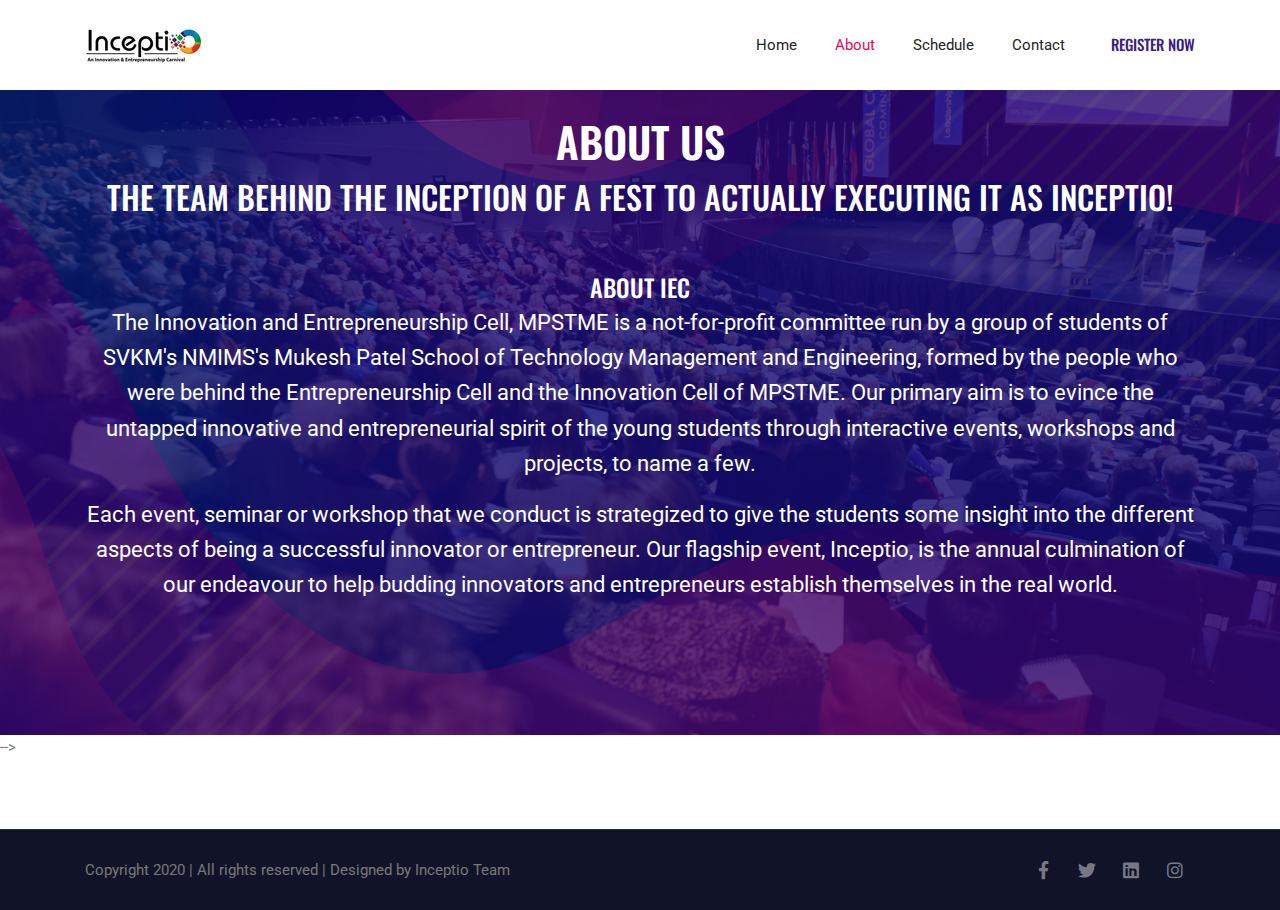
<file: about.html>
<!DOCTYPE html>
<html lang="en">
<head>
  <meta charset="UTF-8">
  <meta name="viewport" content="width=device-width, initial-scale=1.0">
  <meta http-equiv="X-UA-Compatible" content="ie=edge">
  <title>About</title>
  <link rel="icon" href="img/favicon.png" type="image/png">

  <link rel="stylesheet" href="vendors/bootstrap/bootstrap.min.css">
  <link rel="stylesheet" href="vendors/fontawesome/css/all.min.css">
  <link rel="stylesheet" href="vendors/themify-icons/themify-icons.css">
  <link rel="stylesheet" href="vendors/linericon/style.css">
  <link rel="stylesheet" href="vendors/owl-carousel/owl.theme.default.min.css">
  <link rel="stylesheet" href="vendors/owl-carousel/owl.carousel.min.css">
  <link rel="stylesheet" href="css/magnific-popup.css">
  <link rel="stylesheet" href="vendors/flat-icon/font/flaticon.css">

  <link rel="stylesheet" href="css/style.css">
</head>


<body>

  <!--================ Header Menu Area start =================-->
  <header class="header_area">
    <div class="main_menu">
      <nav class="navbar navbar-expand-lg navbar-light">
        <div class="container box_1620">
          <a class="navbar-brand logo_h" href="index.html"><img src="img/logo.png" alt=""></a>
          <button class="navbar-toggler" type="button" data-toggle="collapse" data-target="#navbarSupportedContent" aria-controls="navbarSupportedContent" aria-expanded="false" aria-label="Toggle navigation">
            <span class="icon-bar"></span>
            <span class="icon-bar"></span>
            <span class="icon-bar"></span>
          </button>

          <div class="collapse navbar-collapse offset" id="navbarSupportedContent">
            <ul class="nav navbar-nav menu_nav justify-content-end">
              <li class="nav-item"><a class="nav-link" href="index.html">Home</a></li>
              <li class="nav-item active"><a class="nav-link" href="about.html">About</a></li>
              <li class="nav-item"><a class="nav-link" href="schedule.html">schedule</a>
              <li class="nav-item"><a class="nav-link" href="contact.html">Contact</a></li>
            </ul>

            <ul class="nav-right text-center text-lg-right py-4 py-lg-4">
              <li> <a href="register.html">Register Now</a></li>
            </ul>
          </div>
        </div>
      </nav>
    </div>
  </header>
  <!--================Header Menu Area =================-->

  <!--================Hero Banner Area Start =================-->
  <section class="hero-banner">
    <div class="container text-center">
      <!-- <span class="hero-banner-icon"><i class="flaticon-sing"></i></span> -->
      <h2>About Us</h2>
      <h3>The Team behind the inception of a fest to actually executing it as Inceptio!</h3>

      <br><br>
      <h4>About IEC</h4>
      <p>The Innovation and Entrepreneurship Cell, MPSTME is a not-for-profit committee run by a group of students of SVKM's NMIMS's Mukesh Patel School of Technology Management and Engineering, formed by the people who were behind the Entrepreneurship Cell and the Innovation Cell of MPSTME. Our primary aim is to evince the untapped innovative and entrepreneurial spirit of the young students through interactive events, workshops and projects, to name a few.</p>
      <p style="margin: 1rem 0 2rem 0;">Each event, seminar or workshop that we conduct is strategized to give the students some insight into the different aspects of being a successful innovator or entrepreneur. Our flagship event, Inceptio, is the annual culmination of our endeavour to help budding innovators and entrepreneurs establish themselves in the real world.</p>

    </div>
  </section>
  <!--================Hero Banner Area End =================-->

  <!--================ Join section Start =================-->
  <!-- <section class="section-margin">
    <div class="container">
      <div class="section-intro text-center pb-98px">
        <h2 class="primary-text">Coming Soon</h2>
        <img src="img/home/section-style.png" alt="">
      </div>
      </div>
    </div>
  </section> -->
  <!--================ Join section End =================-->

  <!-- <section class="section-margin">
    <div class="container">
      <div class="section-intro text-center pb-98px">
        <!-- <h2 class="primary-text">Coming Soon</h2> -->
        <!-- <img src="img/home/section-style.png" alt=""> -->
      <!-- </div>
      </div>
    </div>
  </section> --> -->


  <!-- ================ start footer Area ================= -->
  <footer class="footer-area">
    <div class="footer-bottom">
      <div class="container">
        <div class="row align-items-center">
          <p class="col-lg-8 col-sm-12 footer-text m-0 text-center text-lg-left">Copyright 2020 |  All rights reserved | Designed by Inceptio Team</p>
          <div class="col-lg-4 col-sm-12 footer-social text-center text-lg-right">
            <a href="#"><i class="fab fa-facebook-f"></i></a>
            <a href="#"><i class="fab fa-twitter"></i></a>
            <a href="#"><i class="fab fa-linkedin"></i></a>
            <a href="#"><i class="fab fa-instagram"></i></a>
          </div>
        </div>
      </div>
    </div>
  </footer>
  <!-- ================ End footer Area ================= -->

  <script src="vendors/jquery/jquery-3.2.1.min.js"></script>
  <script src="vendors/bootstrap/bootstrap.bundle.min.js"></script>
  <script src="vendors/owl-carousel/owl.carousel.min.js"></script>
  <script src="vendors/Magnific-Popup/jquery.magnific-popup.min.js"></script>
  <script src="js/jquery.ajaxchimp.min.js"></script>
  <script src="js/mail-script.js"></script>
  <script src="js/countdown.js"></script>
  <script src="js/jquery.magnific-popup.min.js"></script>
  <script src="js/main.js"></script>
  <script src="js/eventsGenerator.js"></script>

</body>


</html>
</file>
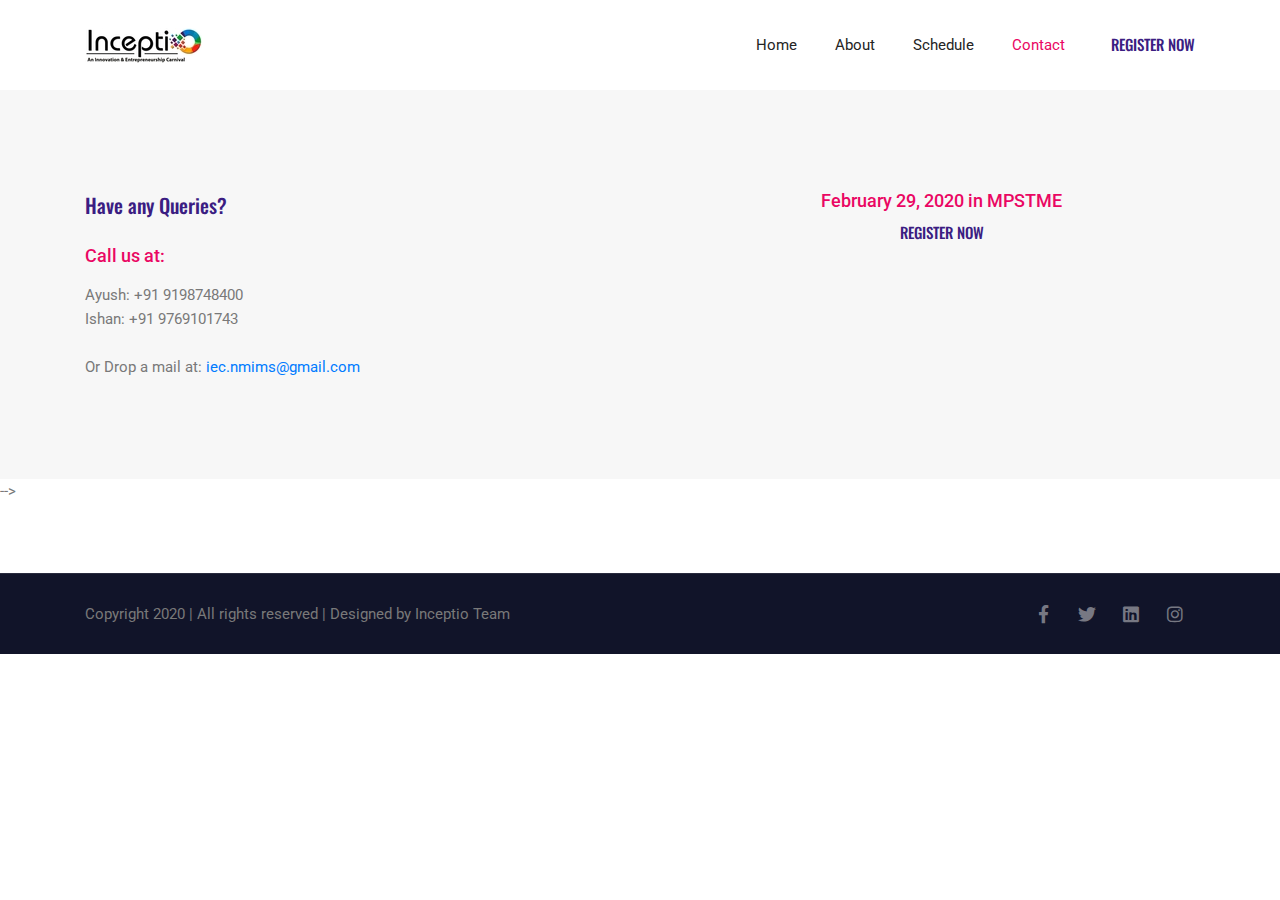
<file: contact.html>
<!DOCTYPE html>
<html lang="en">
<head>
  <meta charset="UTF-8">
  <meta name="viewport" content="width=device-width, initial-scale=1.0">
  <meta http-equiv="X-UA-Compatible" content="ie=edge">
  <title>Contact</title>
  <link rel="icon" href="img/favicon.png" type="image/png">

  <link rel="stylesheet" href="vendors/bootstrap/bootstrap.min.css">
  <link rel="stylesheet" href="vendors/fontawesome/css/all.min.css">
  <link rel="stylesheet" href="vendors/themify-icons/themify-icons.css">
  <link rel="stylesheet" href="vendors/linericon/style.css">
  <link rel="stylesheet" href="vendors/owl-carousel/owl.theme.default.min.css">
  <link rel="stylesheet" href="vendors/owl-carousel/owl.carousel.min.css">
  <link rel="stylesheet" href="css/magnific-popup.css">
  <link rel="stylesheet" href="vendors/flat-icon/font/flaticon.css">

  <link rel="stylesheet" href="css/style.css">
</head>


<body>

  <!--================ Header Menu Area start =================-->
  <header class="header_area">
    <div class="main_menu">
      <nav class="navbar navbar-expand-lg navbar-light">
        <div class="container box_1620">
          <a class="navbar-brand logo_h" href="index.html"><img src="img/logo.png" alt=""></a>
          <button class="navbar-toggler" type="button" data-toggle="collapse" data-target="#navbarSupportedContent" aria-controls="navbarSupportedContent" aria-expanded="false" aria-label="Toggle navigation">
            <span class="icon-bar"></span>
            <span class="icon-bar"></span>
            <span class="icon-bar"></span>
          </button>

          <div class="collapse navbar-collapse offset" id="navbarSupportedContent">
            <ul class="nav navbar-nav menu_nav justify-content-end">
              <li class="nav-item"><a class="nav-link" href="index.html">Home</a></li>
              <li class="nav-item"><a class="nav-link" href="about.html">About</a></li>
              <li class="nav-item"><a class="nav-link" href="schedule.html">schedule</a>
              <li class="nav-item active"><a class="nav-link" href="contact.html">Contact</a></li>
            </ul>

            <ul class="nav-right text-center text-lg-right py-4 py-lg-4">
              <li> <a href="register.html">Register Now</a></li>
            </ul>
          </div>
        </div>
      </nav>
    </div>
  </header>
  <!--================Header Menu Area =================-->

  <!--================ Innovation section Start =================-->
  <section class="section-padding--small bg-gray">
    <div class="container">
      <div class="row">
        <div class="col-lg-6 align-self-center mb-5 mb-lg-0">
          <div class="innovative-wrapper">
            <h3 class="primary-text">Have any Queries?<br class="d-none d-xl-block"></h3>
            <p class="h4 primary-text2 mb-3"> Call us at:</p>
            <p>Ayush: +91 9198748400</p>
            <p>Ishan: +91 9769101743</p>
            <br>
            <p>Or Drop a mail at: <a href="mailto:iec.nmims@gmail.com?subject=Queries">iec.nmims@gmail.com</a></p>
          </div>
        </div>
        <div class="col-lg-6 pl-xl-5">



          <div class="clockdiv-content text-center">
            <p class="h4 primary-text2 mb-2">February 29, 2020 in MPSTME</p>
            <a class="button button-link" href="/register.html">Register Now</a>
          </div>
        </div>
      </div>
    </div>
  </section>
  <!--================ Innovation section End =================-->

  <!--================ Join section Start =================-->
  <!-- <section class="section-margin">
    <div class="container">
      <div class="section-intro text-center pb-98px">
        <h2 class="primary-text">Coming Soon</h2>
        <img src="img/home/section-style.png" alt="">
      </div>
      </div>
    </div>
  </section> -->
  <!--================ Join section End =================-->

  <!-- <section class="section-margin">
    <div class="container">
      <div class="section-intro text-center pb-98px">
        <!-- <h2 class="primary-text">Coming Soon</h2> -->
        <!-- <img src="img/home/section-style.png" alt=""> -->
      <!-- </div>
      </div>
    </div>
  </section> --> -->


  <!-- ================ start footer Area ================= -->
  <footer class="footer-area">
    <div class="footer-bottom">
      <div class="container">
        <div class="row align-items-center">
          <p class="col-lg-8 col-sm-12 footer-text m-0 text-center text-lg-left">Copyright 2020 |  All rights reserved | Designed by Inceptio Team</p>
          <div class="col-lg-4 col-sm-12 footer-social text-center text-lg-right">
            <a href="#"><i class="fab fa-facebook-f"></i></a>
            <a href="#"><i class="fab fa-twitter"></i></a>
            <a href="#"><i class="fab fa-linkedin"></i></a>
            <a href="#"><i class="fab fa-instagram"></i></a>
          </div>
        </div>
      </div>
    </div>
  </footer>
  <!-- ================ End footer Area ================= -->

  <script src="vendors/jquery/jquery-3.2.1.min.js"></script>
  <script src="vendors/bootstrap/bootstrap.bundle.min.js"></script>
  <script src="vendors/owl-carousel/owl.carousel.min.js"></script>
  <script src="vendors/Magnific-Popup/jquery.magnific-popup.min.js"></script>
  <script src="js/jquery.ajaxchimp.min.js"></script>
  <script src="js/mail-script.js"></script>
  <script src="js/countdown.js"></script>
  <script src="js/jquery.magnific-popup.min.js"></script>
  <script src="js/main.js"></script>
  <script src="js/eventsGenerator.js"></script>

</body>


</html>
</file>
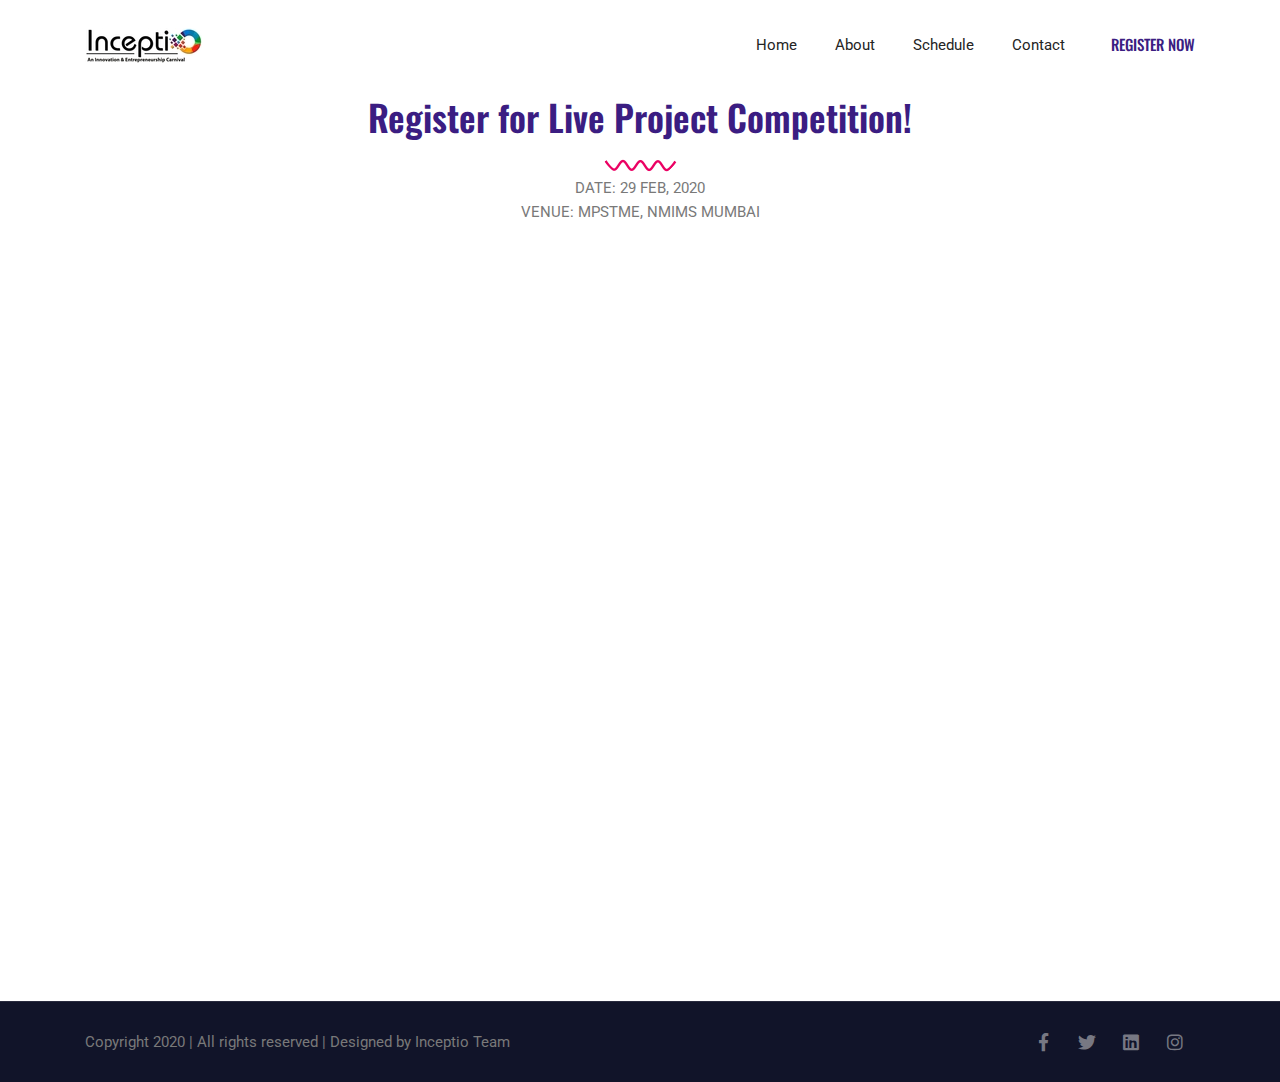
<file: lp.html>
<!DOCTYPE html>
<html lang="en">
<head>
  <meta charset="UTF-8">
  <meta name="viewport" content="width=device-width, initial-scale=1.0">
  <meta http-equiv="X-UA-Compatible" content="ie=edge">
  <title>INCEPTIO Events Registration</title>
  <link rel="icon" href="img/favicon.png" type="image/png">

  <link rel="stylesheet" href="vendors/bootstrap/bootstrap.min.css">
  <link rel="stylesheet" href="vendors/fontawesome/css/all.min.css">
  <link rel="stylesheet" href="vendors/themify-icons/themify-icons.css">
  <link rel="stylesheet" href="vendors/linericon/style.css">
  <link rel="stylesheet" href="vendors/owl-carousel/owl.theme.default.min.css">
  <link rel="stylesheet" href="vendors/owl-carousel/owl.carousel.min.css">
  <link rel="stylesheet" href="css/magnific-popup.css">
  <link rel="stylesheet" href="vendors/flat-icon/font/flaticon.css">

  <link rel="stylesheet" href="css/style.css">
</head>


<body>

  <!--================ Header Menu Area start =================-->
  <header class="header_area">
    <div class="main_menu">
      <nav class="navbar navbar-expand-lg navbar-light">
        <div class="container box_1620">
          <a class="navbar-brand logo_h" href="index.html"><img src="img/logo.png" alt=""></a>
          <button class="navbar-toggler" type="button" data-toggle="collapse" data-target="#navbarSupportedContent" aria-controls="navbarSupportedContent" aria-expanded="false" aria-label="Toggle navigation">
            <span class="icon-bar"></span>
            <span class="icon-bar"></span>
            <span class="icon-bar"></span>
          </button>

          <div class="collapse navbar-collapse offset" id="navbarSupportedContent">
            <ul class="nav navbar-nav menu_nav justify-content-end">
              <li class="nav-item"><a class="nav-link" href="index.html">Home</a></li>
              <li class="nav-item"><a class="nav-link" href="about.html">About</a></li>
              <li class="nav-item"><a class="nav-link" href="schedule.html">schedule</a>
              <li class="nav-item"><a class="nav-link" href="contact.html">Contact</a></li>
            </ul>

            <ul class="nav-right text-center text-lg-right py-4 py-lg-4">
              <li> <a href="register.html">Register Now</a></li>
            </ul>
          </div>
        </div>
      </nav>
    </div>
  </header>
  <!--================Header Menu Area =================-->

  <!--================start Form Area =================-->

  <section>
    <div class="container">
      <div class="section-intro text-center">
        <h2 class="primary-text">Register for Live Project Competition!</h2>
        <img src="img/home/section-style.png" alt="">

        <div class="section-intro text-center">
          <p class="section-intro__title">Date: 29 Feb, 2020</p>
<p class="section-intro__title">Venue: MPSTME, NMIMS Mumbai</p>
<!-- <p class="section-intro__title">Time: 2 pm onwards</p> -->
        </div>
      </div>
    </div>
    </section>

    <iframe src="https://docs.google.com/forms/d/e/1FAIpQLSfaqvEAKHFEgJqalPz30Dg7X2vG3lQ9c2o18TDpUpyJ9r_anA/viewform?embedded=true" style="width: 90vw; min-height: 700px; margin-left:5vw;" frameborder="0">Loading…</iframe>
  <!--================end Form Area =================-->


    <!-- ================ start footer Area ================= -->
    <footer class="footer-area">
      <div class="footer-bottom">
        <div class="container">
          <div class="row align-items-center">
            <p class="col-lg-8 col-sm-12 footer-text m-0 text-center text-lg-left">Copyright 2020 |  All rights reserved | Designed by Inceptio Team</p>
            <div class="col-lg-4 col-sm-12 footer-social text-center text-lg-right">
              <a href="#"><i class="fab fa-facebook-f"></i></a>
              <a href="#"><i class="fab fa-twitter"></i></a>
              <a href="#"><i class="fab fa-linkedin"></i></a>
              <a href="#"><i class="fab fa-instagram"></i></a>
            </div>
          </div>
        </div>
      </div>
    </footer>
    <!-- ================ End footer Area ================= -->

    <script src="vendors/jquery/jquery-3.2.1.min.js"></script>
    <script src="vendors/bootstrap/bootstrap.bundle.min.js"></script>
    <script src="vendors/owl-carousel/owl.carousel.min.js"></script>
    <script src="vendors/Magnific-Popup/jquery.magnific-popup.min.js"></script>
    <script src="js/jquery.ajaxchimp.min.js"></script>
    <script src="js/mail-script.js"></script>
    <script src="js/countdown.js"></script>
    <script src="js/jquery.magnific-popup.min.js"></script>
    <script src="js/main.js"></script>
    <script src="js/eventsGenerator.js"></script>

  </body>


  </html>
</file>
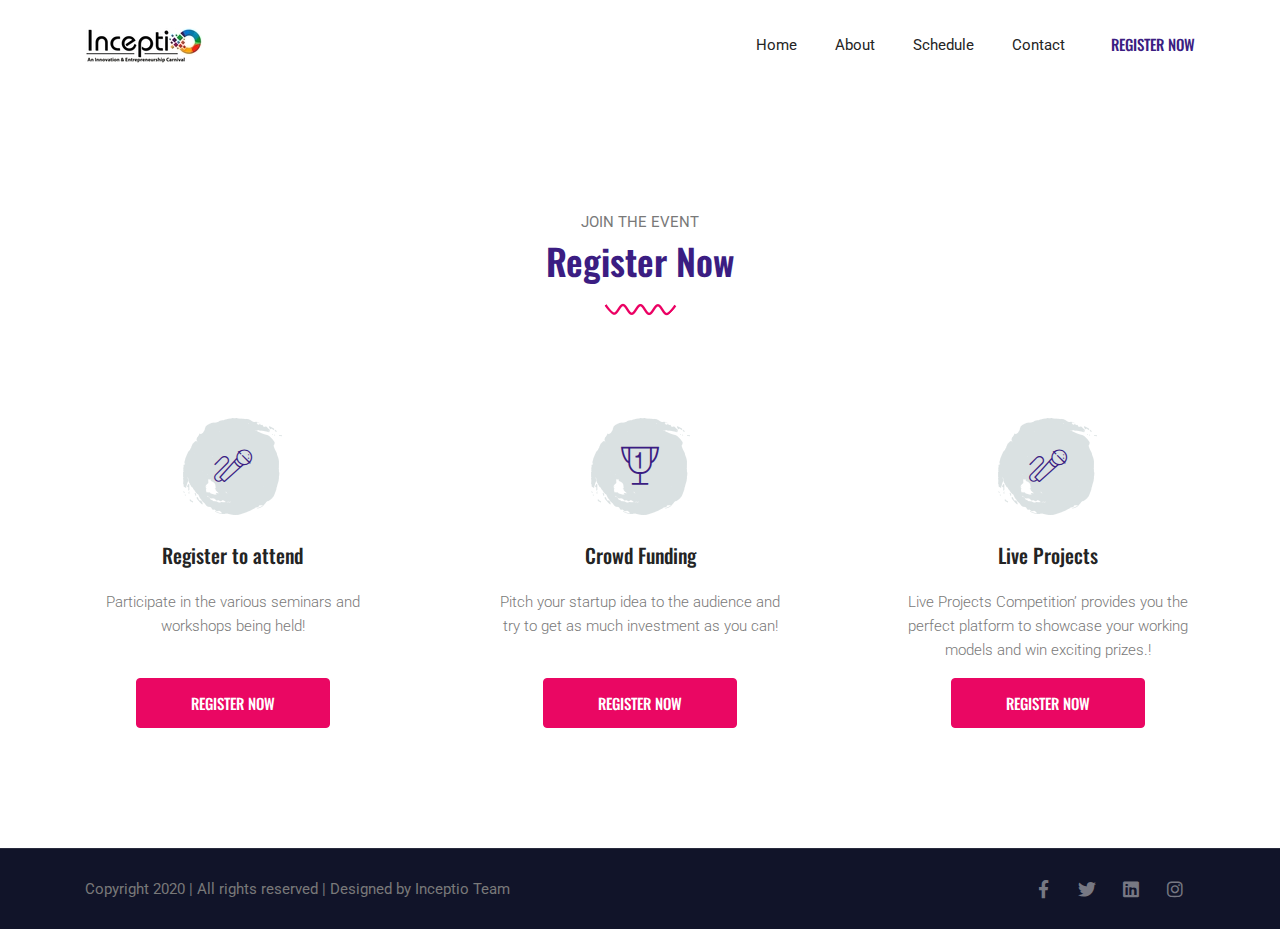
<file: register.html>
<!DOCTYPE html>
<html lang="en">
<head>
  <meta charset="UTF-8">
  <meta name="viewport" content="width=device-width, initial-scale=1.0">
  <meta http-equiv="X-UA-Compatible" content="ie=edge">
  <title>Register</title>
  <link rel="icon" href="img/favicon.png" type="image/png">

  <link rel="stylesheet" href="vendors/bootstrap/bootstrap.min.css">
  <link rel="stylesheet" href="vendors/fontawesome/css/all.min.css">
  <link rel="stylesheet" href="vendors/themify-icons/themify-icons.css">
  <link rel="stylesheet" href="vendors/linericon/style.css">
  <link rel="stylesheet" href="vendors/owl-carousel/owl.theme.default.min.css">
  <link rel="stylesheet" href="vendors/owl-carousel/owl.carousel.min.css">
  <link rel="stylesheet" href="css/magnific-popup.css">
  <link rel="stylesheet" href="vendors/flat-icon/font/flaticon.css">

  <link rel="stylesheet" href="css/style.css">
</head>


<body>

  <!--================ Header Menu Area start =================-->
  <header class="header_area">
    <div class="main_menu">
      <nav class="navbar navbar-expand-lg navbar-light">
        <div class="container box_1620">
          <a class="navbar-brand logo_h" href="index.html"><img src="img/logo.png" alt=""></a>
          <button class="navbar-toggler" type="button" data-toggle="collapse" data-target="#navbarSupportedContent" aria-controls="navbarSupportedContent" aria-expanded="false" aria-label="Toggle navigation">
            <span class="icon-bar"></span>
            <span class="icon-bar"></span>
            <span class="icon-bar"></span>
          </button>

          <div class="collapse navbar-collapse offset" id="navbarSupportedContent">
            <ul class="nav navbar-nav menu_nav justify-content-end">
              <li class="nav-item"><a class="nav-link" href="index.html">Home</a></li>
              <li class="nav-item"><a class="nav-link" href="about.html">About</a></li>
              <li class="nav-item"><a class="nav-link" href="schedule.html">schedule</a>
              <li class="nav-item"><a class="nav-link" href="contact.html">Contact</a></li>
            </ul>

            <ul class="nav-right text-center text-lg-right py-4 py-lg-4">
              <li> <a href="#">Register Now</a></li>
            </ul>
          </div>
        </div>
      </nav>
    </div>
  </header>
  <!--================Header Menu Area =================-->

  <!--================ Join section Start =================-->
  <section class="section-margin">
    <div class="container">
      <div class="section-intro text-center pb-98px">
        <p class="section-intro__title">Join the event</p>
        <h2 class="primary-text">Register Now</h2>
        <img src="img/home/section-style.png" alt="">
      </div>


      <div class="d-lg-flex justify-content-between">
        <div class="card-feature mb-5 mb-lg-0">
          <div class="feature-icon">
            <i class="flaticon-sing"></i>
          </div>
          <h3>Register to attend</h3>
          <p>Participate in the various seminars and workshops being held!</p><br>
          <a class="button button-header" href="registration.html">Register Now</a>
        </div>

        <div class="card-feature mb-5 mb-lg-0">
          <div class="feature-icon">
            <i class="flaticon-prize"></i>
          </div>
          <h3>Crowd Funding</h3>
          <p>Pitch your startup idea to the audience and try to get as much investment as you can!</p><br>
          <a class="button button-header" href="vcf.html">Register Now</a>
        </div>

        <div class="card-feature mb-5 mb-lg-0">
          <div class="feature-icon">
            <i class="flaticon-sing"></i>
          </div>
          <h3>Live Projects</h3>
          <p>Live Projects Competition’ provides you the perfect platform to showcase your working models and win exciting prizes.!</p>
          <a class="button button-header" href="lp.html">Register Now</a>
        </div>
      </div>
      </div>
    </div>
  </section>
  <!--================ Join section End =================-->



  <!-- ================ start footer Area ================= -->
  <footer class="footer-area">
    <div class="footer-bottom">
      <div class="container">
        <div class="row align-items-center">
          <p class="col-lg-8 col-sm-12 footer-text m-0 text-center text-lg-left">Copyright 2020 |  All rights reserved | Designed by Inceptio Team</p>
          <div class="col-lg-4 col-sm-12 footer-social text-center text-lg-right">
            <a href="#"><i class="fab fa-facebook-f"></i></a>
            <a href="#"><i class="fab fa-twitter"></i></a>
            <a href="#"><i class="fab fa-linkedin"></i></a>
            <a href="#"><i class="fab fa-instagram"></i></a>
          </div>
        </div>
      </div>
    </div>
  </footer>
  <!-- ================ End footer Area ================= -->

  <script src="vendors/jquery/jquery-3.2.1.min.js"></script>
  <script src="vendors/bootstrap/bootstrap.bundle.min.js"></script>
  <script src="vendors/owl-carousel/owl.carousel.min.js"></script>
  <script src="vendors/Magnific-Popup/jquery.magnific-popup.min.js"></script>
  <script src="js/jquery.ajaxchimp.min.js"></script>
  <script src="js/mail-script.js"></script>
  <script src="js/countdown.js"></script>
  <script src="js/jquery.magnific-popup.min.js"></script>
  <script src="js/main.js"></script>
  <script src="js/eventsGenerator.js"></script>

</body>


</html>
</file>
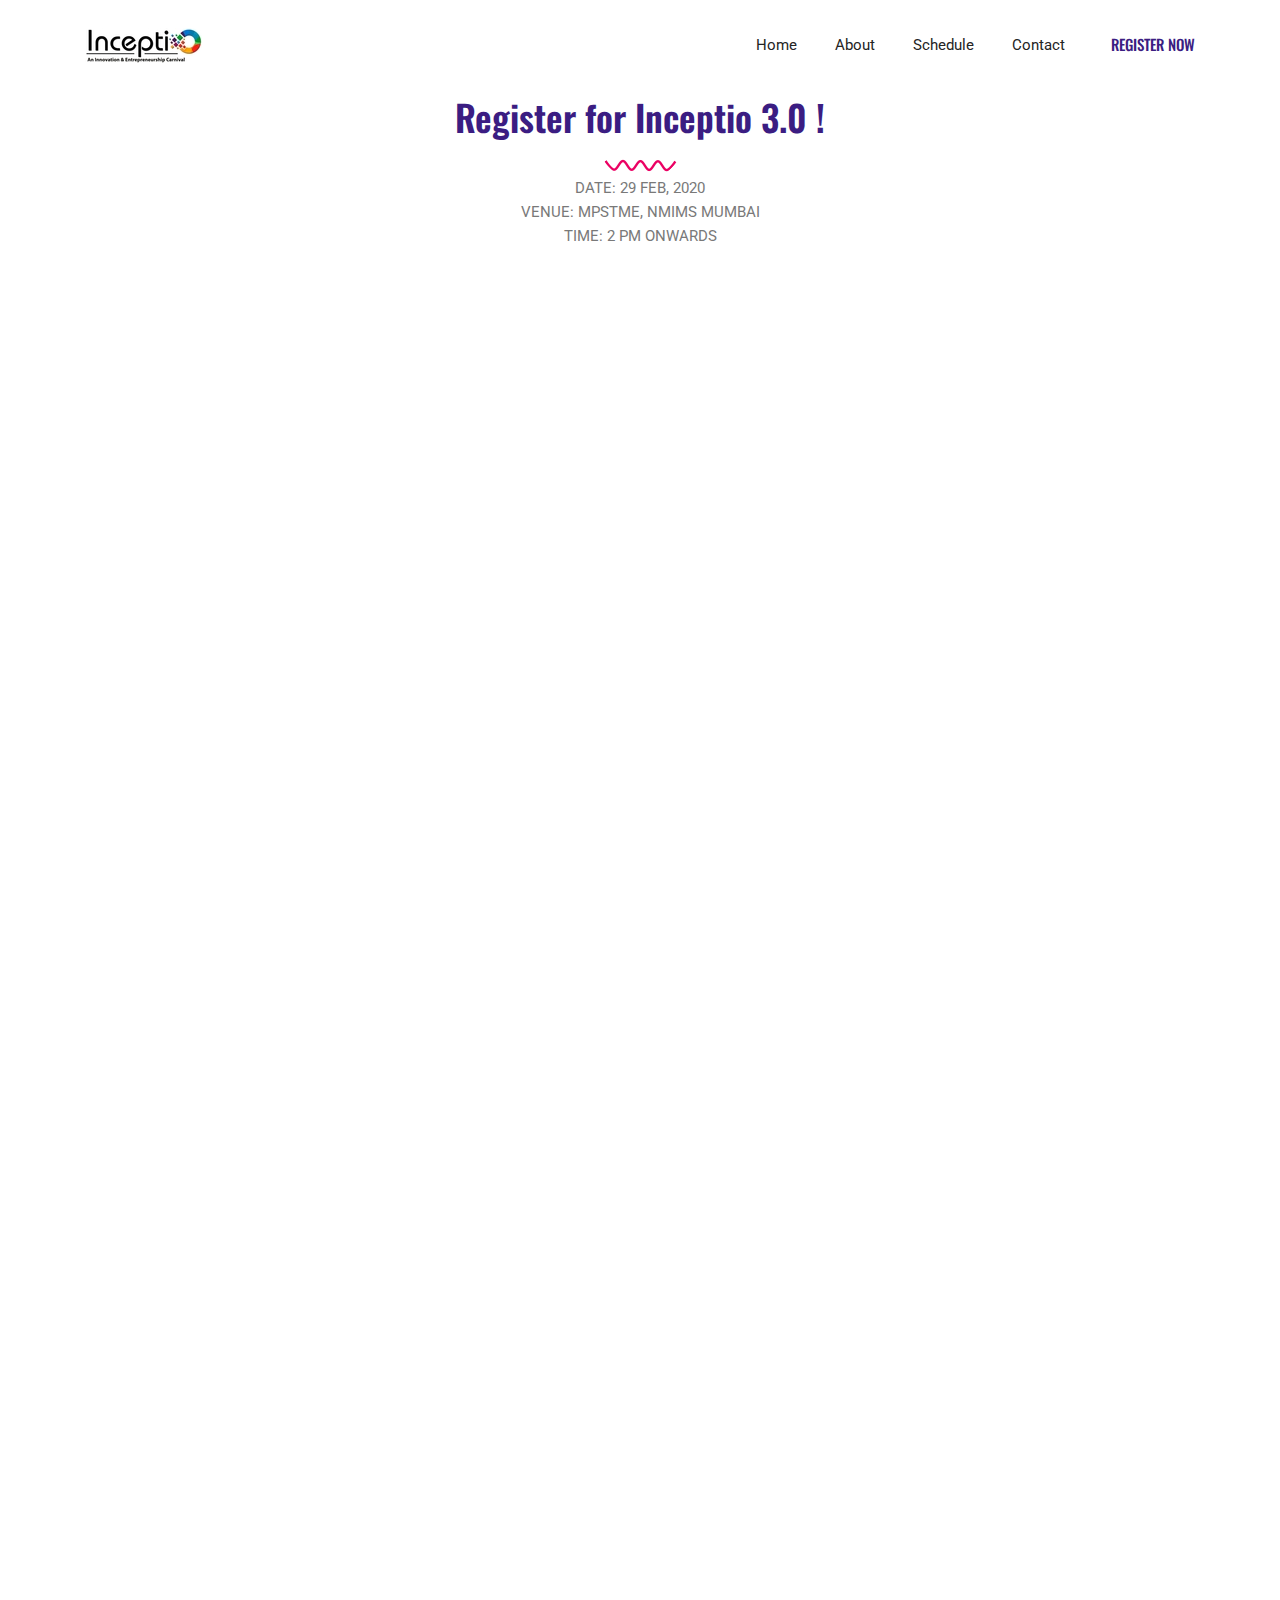
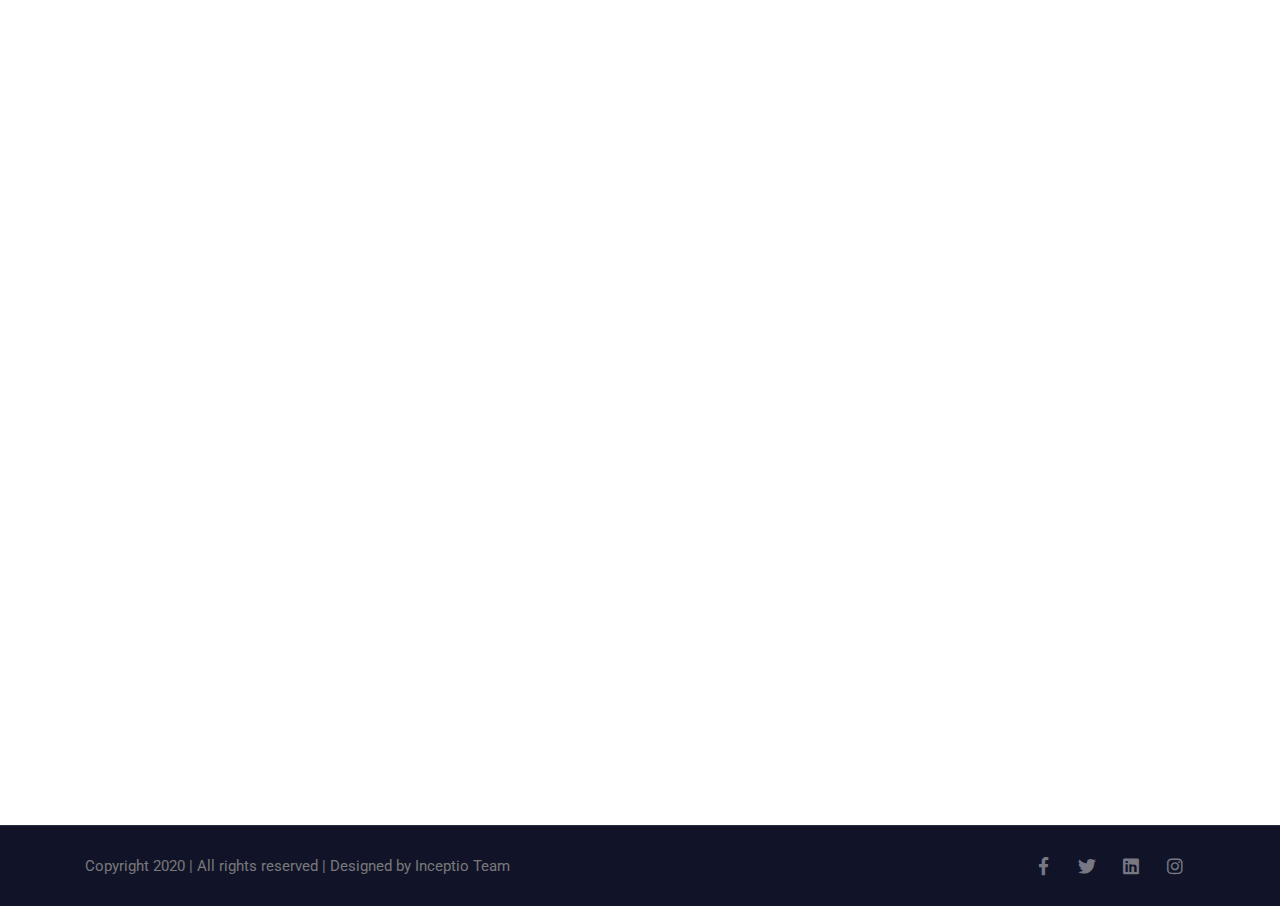
<file: registration.html>
<!DOCTYPE html>
<html lang="en">
<head>
  <meta charset="UTF-8">
  <meta name="viewport" content="width=device-width, initial-scale=1.0">
  <meta http-equiv="X-UA-Compatible" content="ie=edge">
  <title>INCEPTIO Events Registration</title>
  <link rel="icon" href="img/favicon.png" type="image/png">

  <link rel="stylesheet" href="vendors/bootstrap/bootstrap.min.css">
  <link rel="stylesheet" href="vendors/fontawesome/css/all.min.css">
  <link rel="stylesheet" href="vendors/themify-icons/themify-icons.css">
  <link rel="stylesheet" href="vendors/linericon/style.css">
  <link rel="stylesheet" href="vendors/owl-carousel/owl.theme.default.min.css">
  <link rel="stylesheet" href="vendors/owl-carousel/owl.carousel.min.css">
  <link rel="stylesheet" href="css/magnific-popup.css">
  <link rel="stylesheet" href="vendors/flat-icon/font/flaticon.css">

  <link rel="stylesheet" href="css/style.css">
  <style>
    .frame-form{
      margin: 0 auto;
    }
  </style>
</head>


<body>

  <!--================ Header Menu Area start =================-->
  <header class="header_area">
    <div class="main_menu">
      <nav class="navbar navbar-expand-lg navbar-light">
        <div class="container box_1620">
          <a class="navbar-brand logo_h" href="index.html"><img src="img/logo.png" alt=""></a>
          <button class="navbar-toggler" type="button" data-toggle="collapse" data-target="#navbarSupportedContent" aria-controls="navbarSupportedContent" aria-expanded="false" aria-label="Toggle navigation">
            <span class="icon-bar"></span>
            <span class="icon-bar"></span>
            <span class="icon-bar"></span>
          </button>

          <div class="collapse navbar-collapse offset" id="navbarSupportedContent">
            <ul class="nav navbar-nav menu_nav justify-content-end">
              <li class="nav-item"><a class="nav-link" href="index.html">Home</a></li>
              <li class="nav-item"><a class="nav-link" href="about.html">About</a></li>
              <li class="nav-item"><a class="nav-link" href="schedule.html">schedule</a>
              <li class="nav-item"><a class="nav-link" href="contact.html">Contact</a></li>
            </ul>

            <ul class="nav-right text-center text-lg-right py-4 py-lg-4">
              <li> <a href="register.html">Register Now</a></li>
            </ul>
          </div>
        </div>
      </nav>
    </div>
  </header>
  <!--================Header Menu Area =================-->

  <!--================start Form Area =================-->

  <section>
    <div class="container">
      <div class="section-intro text-center">
        <h2 class="primary-text">Register for Inceptio 3.0 !</h2>
        <img src="img/home/section-style.png" alt="">
        <div class="section-intro text-center">
          <p class="section-intro__title">Date: 29 Feb, 2020</p>
          <p class="section-intro__title">Venue: MPSTME, NMIMS Mumbai</p>
          <p class="section-intro__title">Time: 2 pm onwards</p>
        </div>
      </div>
    </div>
  </section>
  <iframe src="https://docs.google.com/forms/d/e/1FAIpQLSfZD3ROL-aWA8rMeMbMvV6cg_WwIc24x2YJlDISOZO9_9JfKg/viewform?embedded=true" style="width: 90vw; min-height: 2100px; margin-left:5vw;" frameborder="0">Loading…</iframe>
  <!--================end Form Area =================-->


    <!-- ================ start footer Area ================= -->
    <footer class="footer-area">
      <div class="footer-bottom">
        <div class="container">
          <div class="row align-items-center">
            <p class="col-lg-8 col-sm-12 footer-text m-0 text-center text-lg-left">Copyright 2020 |  All rights reserved | Designed by Inceptio Team</p>
            <div class="col-lg-4 col-sm-12 footer-social text-center text-lg-right">
              <a href="#"><i class="fab fa-facebook-f"></i></a>
              <a href="#"><i class="fab fa-twitter"></i></a>
              <a href="#"><i class="fab fa-linkedin"></i></a>
              <a href="#"><i class="fab fa-instagram"></i></a>
            </div>
          </div>
        </div>
      </div>
    </footer>
    <!-- ================ End footer Area ================= -->

    <script src="vendors/jquery/jquery-3.2.1.min.js"></script>
    <script src="vendors/bootstrap/bootstrap.bundle.min.js"></script>
    <script src="vendors/owl-carousel/owl.carousel.min.js"></script>
    <script src="vendors/Magnific-Popup/jquery.magnific-popup.min.js"></script>
    <script src="js/jquery.ajaxchimp.min.js"></script>
    <script src="js/mail-script.js"></script>
    <script src="js/countdown.js"></script>
    <script src="js/jquery.magnific-popup.min.js"></script>
    <script src="js/main.js"></script>
    <script src="js/eventsGenerator.js"></script>

  </body>


  </html>
</file>
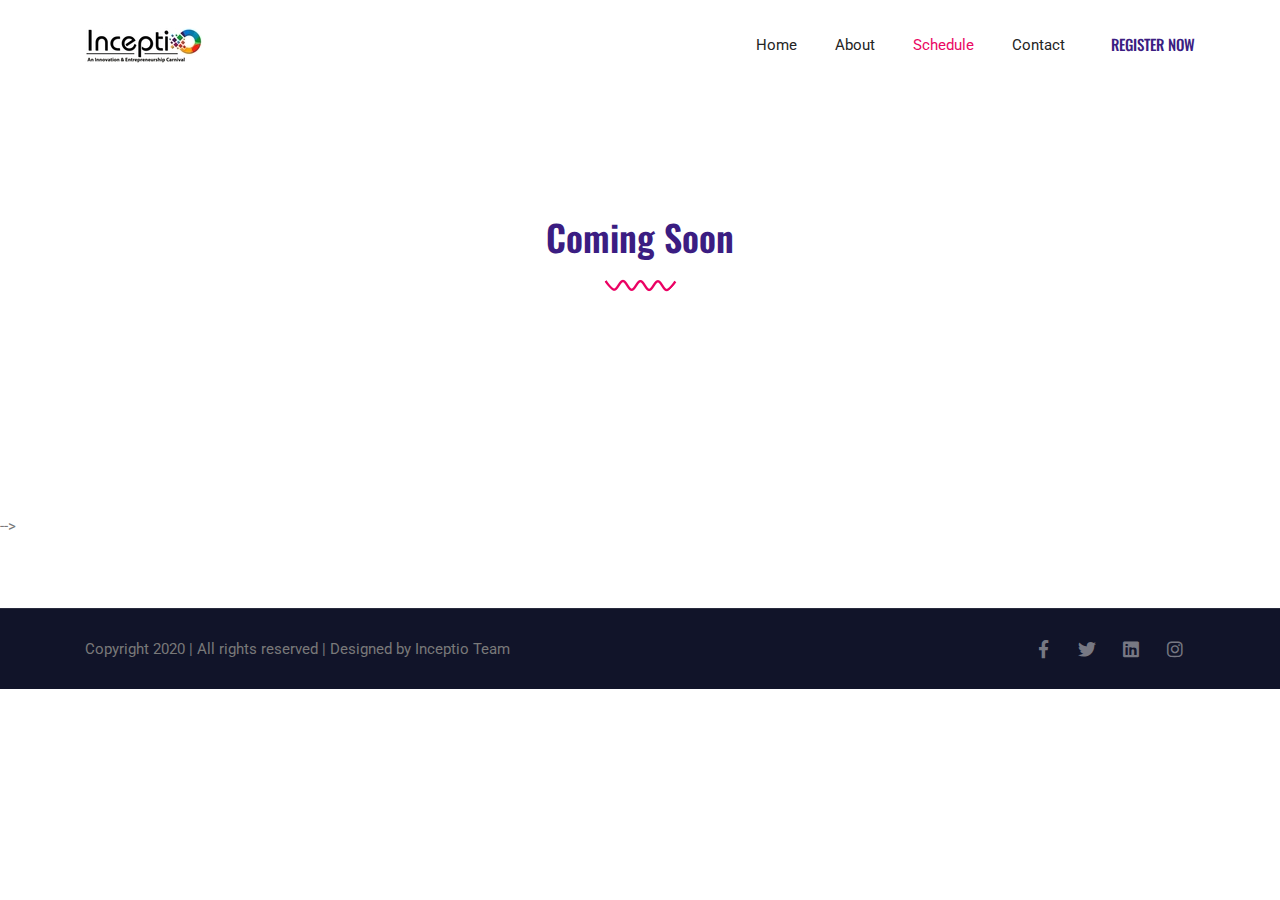
<file: schedule.html>
<!DOCTYPE html>
<html lang="en">
<head>
  <meta charset="UTF-8">
  <meta name="viewport" content="width=device-width, initial-scale=1.0">
  <meta http-equiv="X-UA-Compatible" content="ie=edge">
  <title>Schedule</title>
  <link rel="icon" href="img/favicon.png" type="image/png">

  <link rel="stylesheet" href="vendors/bootstrap/bootstrap.min.css">
  <link rel="stylesheet" href="vendors/fontawesome/css/all.min.css">
  <link rel="stylesheet" href="vendors/themify-icons/themify-icons.css">
  <link rel="stylesheet" href="vendors/linericon/style.css">
  <link rel="stylesheet" href="vendors/owl-carousel/owl.theme.default.min.css">
  <link rel="stylesheet" href="vendors/owl-carousel/owl.carousel.min.css">
  <link rel="stylesheet" href="css/magnific-popup.css">
  <link rel="stylesheet" href="vendors/flat-icon/font/flaticon.css">

  <link rel="stylesheet" href="css/style.css">
</head>


<body>

  <!--================ Header Menu Area start =================-->
  <header class="header_area">
    <div class="main_menu">
      <nav class="navbar navbar-expand-lg navbar-light">
        <div class="container box_1620">
          <a class="navbar-brand logo_h" href="index.html"><img src="img/logo.png" alt=""></a>
          <button class="navbar-toggler" type="button" data-toggle="collapse" data-target="#navbarSupportedContent" aria-controls="navbarSupportedContent" aria-expanded="false" aria-label="Toggle navigation">
            <span class="icon-bar"></span>
            <span class="icon-bar"></span>
            <span class="icon-bar"></span>
          </button>

          <div class="collapse navbar-collapse offset" id="navbarSupportedContent">
            <ul class="nav navbar-nav menu_nav justify-content-end">
              <li class="nav-item"><a class="nav-link" href="index.html">Home</a></li>
              <li class="nav-item"><a class="nav-link" href="about.html">About</a></li>
              <li class="nav-item active"><a class="nav-link" href="schedule.html">schedule</a>
              <li class="nav-item"><a class="nav-link" href="contact.html">Contact</a></li>
            </ul>

            <ul class="nav-right text-center text-lg-right py-4 py-lg-4">
              <li> <a href="register.html">Register Now</a></li>
            </ul>
          </div>
        </div>
      </nav>
    </div>
  </header>
  <!--================Header Menu Area =================-->

  <!--================ Join section Start =================-->
  <section class="section-margin">
    <div class="container">
      <div class="section-intro text-center pb-98px">
        <h2 class="primary-text">Coming Soon</h2>
        <img src="img/home/section-style.png" alt="">
      </div>
      </div>
    </div>
  </section>
  <!--================ Join section End =================-->

  <!-- <section class="section-margin">
    <div class="container">
      <div class="section-intro text-center pb-98px">
        <!-- <h2 class="primary-text">Coming Soon</h2> -->
        <!-- <img src="img/home/section-style.png" alt=""> -->
      <!-- </div>
      </div>
    </div>
  </section> --> -->


  <!-- ================ start footer Area ================= -->
  <footer class="footer-area">
    <div class="footer-bottom">
      <div class="container">
        <div class="row align-items-center">
          <p class="col-lg-8 col-sm-12 footer-text m-0 text-center text-lg-left">Copyright 2020 |  All rights reserved | Designed by Inceptio Team</p>
          <div class="col-lg-4 col-sm-12 footer-social text-center text-lg-right">
            <a href="#"><i class="fab fa-facebook-f"></i></a>
            <a href="#"><i class="fab fa-twitter"></i></a>
            <a href="#"><i class="fab fa-linkedin"></i></a>
            <a href="#"><i class="fab fa-instagram"></i></a>
          </div>
        </div>
      </div>
    </div>
  </footer>
  <!-- ================ End footer Area ================= -->

  <script src="vendors/jquery/jquery-3.2.1.min.js"></script>
  <script src="vendors/bootstrap/bootstrap.bundle.min.js"></script>
  <script src="vendors/owl-carousel/owl.carousel.min.js"></script>
  <script src="vendors/Magnific-Popup/jquery.magnific-popup.min.js"></script>
  <script src="js/jquery.ajaxchimp.min.js"></script>
  <script src="js/mail-script.js"></script>
  <script src="js/countdown.js"></script>
  <script src="js/jquery.magnific-popup.min.js"></script>
  <script src="js/main.js"></script>
  <script src="js/eventsGenerator.js"></script>

</body>


</html>
</file>
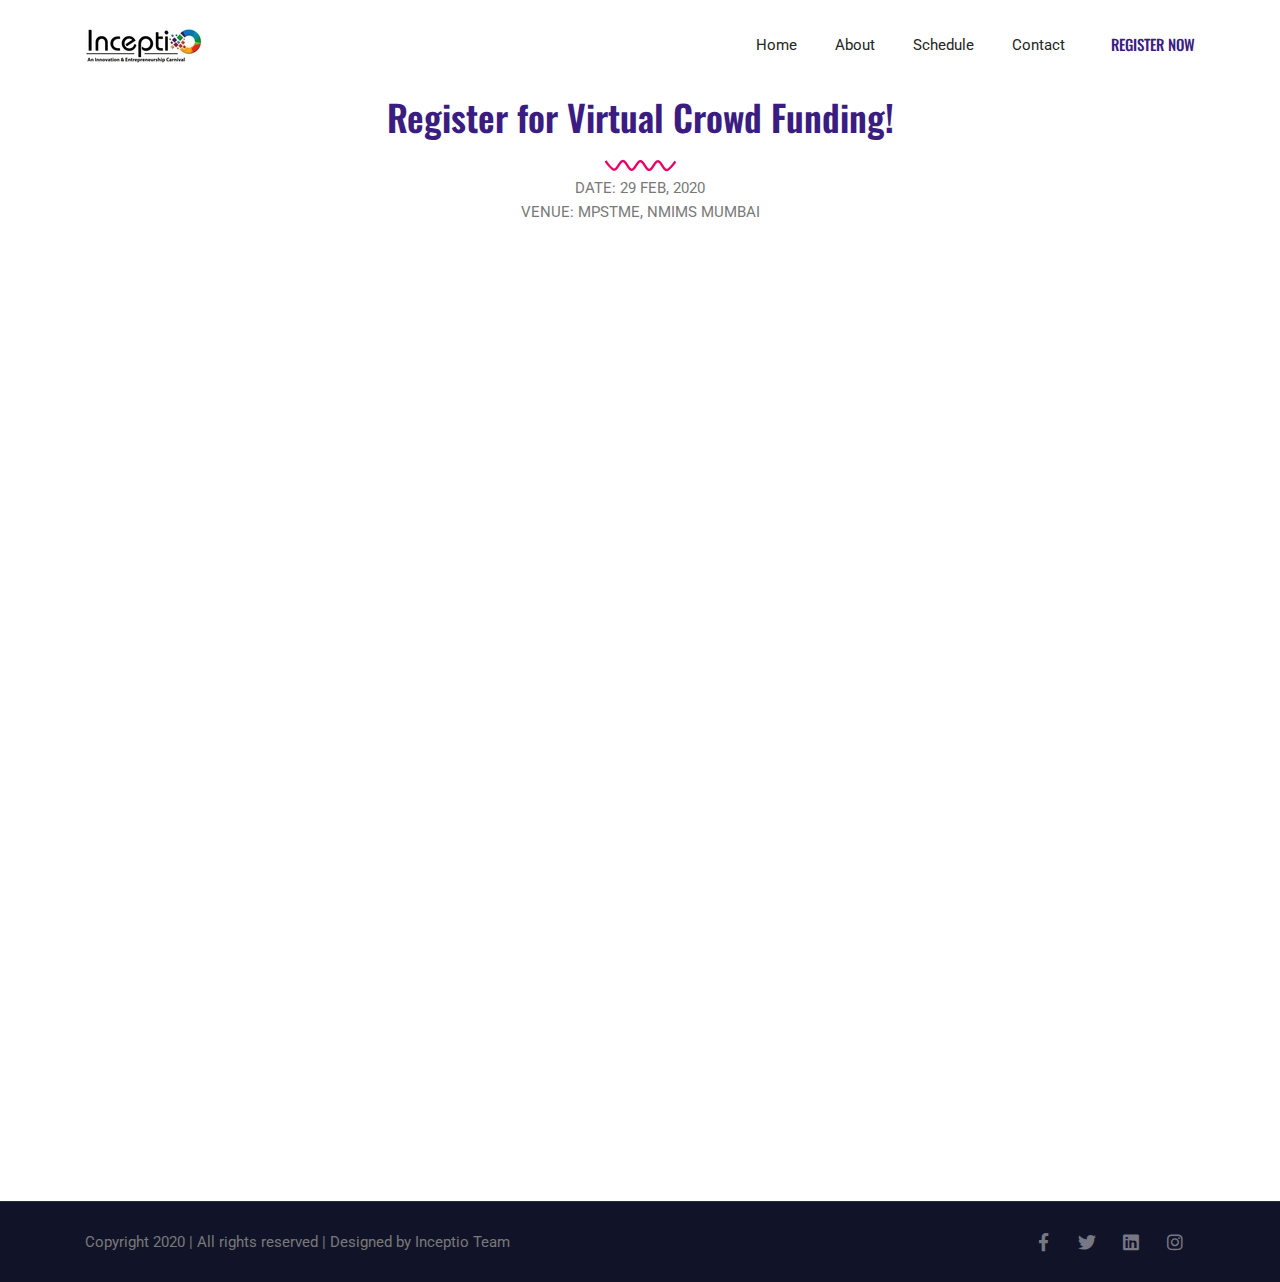
<file: vcf.html>
<!DOCTYPE html>
<html lang="en">
<head>
  <meta charset="UTF-8">
  <meta name="viewport" content="width=device-width, initial-scale=1.0">
  <meta http-equiv="X-UA-Compatible" content="ie=edge">
  <title>INCEPTIO Events Registration</title>
  <link rel="icon" href="img/favicon.png" type="image/png">

  <link rel="stylesheet" href="vendors/bootstrap/bootstrap.min.css">
  <link rel="stylesheet" href="vendors/fontawesome/css/all.min.css">
  <link rel="stylesheet" href="vendors/themify-icons/themify-icons.css">
  <link rel="stylesheet" href="vendors/linericon/style.css">
  <link rel="stylesheet" href="vendors/owl-carousel/owl.theme.default.min.css">
  <link rel="stylesheet" href="vendors/owl-carousel/owl.carousel.min.css">
  <link rel="stylesheet" href="css/magnific-popup.css">
  <link rel="stylesheet" href="vendors/flat-icon/font/flaticon.css">

  <link rel="stylesheet" href="css/style.css">
</head>


<body>

  <!--================ Header Menu Area start =================-->
  <header class="header_area">
    <div class="main_menu">
      <nav class="navbar navbar-expand-lg navbar-light">
        <div class="container box_1620">
          <a class="navbar-brand logo_h" href="index.html"><img src="img/logo.png" alt=""></a>
          <button class="navbar-toggler" type="button" data-toggle="collapse" data-target="#navbarSupportedContent" aria-controls="navbarSupportedContent" aria-expanded="false" aria-label="Toggle navigation">
            <span class="icon-bar"></span>
            <span class="icon-bar"></span>
            <span class="icon-bar"></span>
          </button>

          <div class="collapse navbar-collapse offset" id="navbarSupportedContent">
            <ul class="nav navbar-nav menu_nav justify-content-end">
              <li class="nav-item"><a class="nav-link" href="index.html">Home</a></li>
              <li class="nav-item"><a class="nav-link" href="about.html">About</a></li>
              <li class="nav-item"><a class="nav-link" href="schedule.html">schedule</a>
              <li class="nav-item"><a class="nav-link" href="contact.html">Contact</a></li>
            </ul>

            <ul class="nav-right text-center text-lg-right py-4 py-lg-4">
              <li> <a href="register.html">Register Now</a></li>
            </ul>
          </div>
        </div>
      </nav>
    </div>
  </header>
  <!--================Header Menu Area =================-->

  <!--================start Form Area =================-->

  <section>
    <div class="container">
      <div class="section-intro text-center">
        <h2 class="primary-text">Register for Virtual Crowd Funding!</h2>
        <img src="img/home/section-style.png" alt="">

        <div class="section-intro text-center">
          <p class="section-intro__title">Date: 29 Feb, 2020</p>
<p class="section-intro__title">Venue: MPSTME, NMIMS Mumbai</p>
<!-- <p class="section-intro__title">Time: 2 pm onwards</p> -->
        </div>
      </div>
      </div>
      </section>

      <iframe src="https://docs.google.com/forms/d/e/1FAIpQLScGf6i4YN1Vt_8u1FTcCZ9F2vPi2n8frWnEli78T9ojIPyupQ/viewform?embedded=true" style="width: 90vw; min-height: 900px; margin-left:5vw;" frameborder="0">Loading…</iframe>


  <!--================end Form Area =================-->


  <!-- <section class="section-margin">
    <div class="container">
      <div class="section-intro text-center pb-98px">
        </div>
      </div>
      </section> -->

    <!-- ================ start footer Area ================= -->
    <footer class="footer-area">
      <div class="footer-bottom">
        <div class="container">
          <div class="row align-items-center">
            <p class="col-lg-8 col-sm-12 footer-text m-0 text-center text-lg-left">Copyright 2020 |  All rights reserved | Designed by Inceptio Team</p>
            <div class="col-lg-4 col-sm-12 footer-social text-center text-lg-right">
              <a href="#"><i class="fab fa-facebook-f"></i></a>
              <a href="#"><i class="fab fa-twitter"></i></a>
              <a href="#"><i class="fab fa-linkedin"></i></a>
              <a href="#"><i class="fab fa-instagram"></i></a>
            </div>
          </div>
        </div>
      </div>
    </footer>
    <!-- ================ End footer Area ================= -->

    <script src="vendors/jquery/jquery-3.2.1.min.js"></script>
    <script src="vendors/bootstrap/bootstrap.bundle.min.js"></script>
    <script src="vendors/owl-carousel/owl.carousel.min.js"></script>
    <script src="vendors/Magnific-Popup/jquery.magnific-popup.min.js"></script>
    <script src="js/jquery.ajaxchimp.min.js"></script>
    <script src="js/mail-script.js"></script>
    <script src="js/countdown.js"></script>
    <script src="js/jquery.magnific-popup.min.js"></script>
    <script src="js/main.js"></script>
    <script src="js/eventsGenerator.js"></script>

  </body>


  </html>
</file>
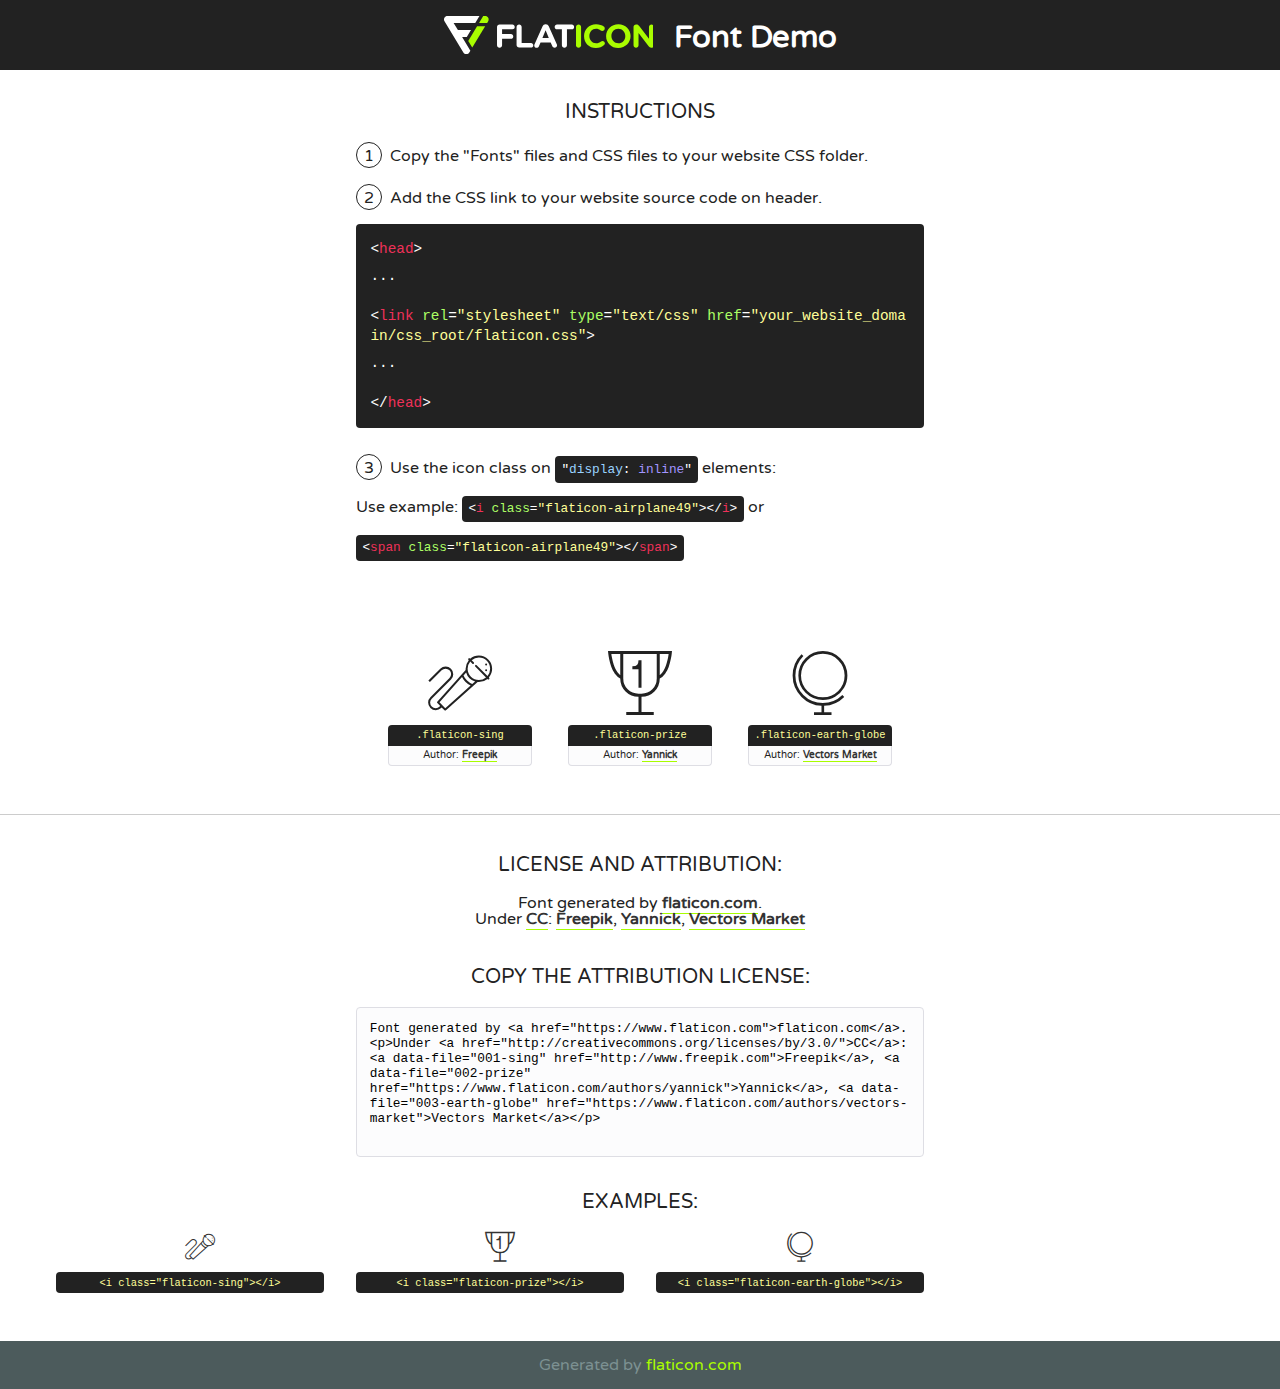
<file: vendors/flat-icon/font/flaticon.html>
<!DOCTYPE html>
<!--
  Flaticon icon font: Flaticon
  Creation date: 20/02/2019 11:43
-->
<html>
<!DOCTYPE html>
<html>

<head>
    <title>Flaticon WebFont</title>
    <link href="http://fonts.googleapis.com/css?family=Varela+Round" rel="stylesheet" type="text/css" />
    <link rel="stylesheet" type="text/css" href="flaticon.css">
    <meta charset="UTF-8">
    <style>
    html, body, div, span, applet, object, iframe,
    h1, h2, h3, h4, h5, h6, p, blockquote, pre,
    a, abbr, acronym, address, big, cite, code,
    del, dfn, em, img, ins, kbd, q, s, samp,
    small, strike, strong, sub, sup, tt, var,
    b, u, i, center,
    dl, dt, dd, ol, ul, li,
    fieldset, form, label, legend,
    table, caption, tbody, tfoot, thead, tr, th, td,
    article, aside, canvas, details, embed, 
    figure, figcaption, footer, header, hgroup, 
    menu, nav, output, ruby, section, summary,
    time, mark, audio, video {
        margin: 0;
        padding: 0;
        border: 0;
        font-size: 100%;
        font: inherit;
        vertical-align: baseline;
    }
    /* HTML5 display-role reset for older browsers */
    article, aside, details, figcaption, figure, 
    footer, header, hgroup, menu, nav, section {
        display: block;
    }
    body {
        line-height: 1;
    }
    ol, ul {
        list-style: none;
    }
    blockquote, q {
        quotes: none;
    }
    blockquote:before, blockquote:after,
    q:before, q:after {
        content: '';
        content: none;
    }
    table {
        border-collapse: collapse;
        border-spacing: 0;
    }
    body {
        font-family: 'Varela Round', Helvetica, Arial, sans-serif;
        font-size: 16px;
        color: #222;
    }
    a {
        color: #333;
        border-bottom: 1px solid #a9fd00;
        font-weight: bold;
        text-decoration: none;
    }
    * {
        -moz-box-sizing: border-box;
        -webkit-box-sizing: border-box;
        box-sizing: border-box;
        margin: 0;
        padding: 0;
    }
    [class^="flaticon-"]:before, [class*=" flaticon-"]:before, [class^="flaticon-"]:after, [class*=" flaticon-"]:after {
        font-family: Flaticon;
        font-size: 30px;
        font-style: normal;
        margin-left: 20px;
        color: #333;
    }
    .wrapper {
        max-width: 600px;
        margin: auto;
        padding: 0 1em;
    }
    .title {
        font-size: 1.25em;
        text-align: center;
        margin-bottom: 1em;
        text-transform: uppercase;
    }
    header {
        text-align: center;
        background-color: #222;
        color: #fff;
        padding: 1em;
    }
    header .logo {
        width: 210px;
        height: 38px;
        display: inline-block;
        vertical-align: middle;
        margin-right: 1em;
        border: none;
    }
    header strong {
        font-size: 1.95em;
        font-weight: bold;
        vertical-align: middle;
        margin-top: 5px;
        display: inline-block;
    }
    .demo {
        margin: 2em auto;
        line-height: 1.25em;
    }
    .demo ul li {
        margin-bottom: 1em;
    }
    .demo ul li .num {
        color: #222;
        border-radius: 20px;
        display: inline-block;
        width: 26px;
        padding: 3px;
        height: 26px;
        text-align: center;
        margin-right: 0.5em;
        border: 1px solid #222;
    }
    .demo ul li code {
        background-color: #222;
        border-radius: 4px;
        padding: 0.25em 0.5em;
        display: inline-block;
        color: #fff;
        font-family: Consolas,Monaco,Lucida Console,Liberation Mono,DejaVu Sans Mono,Bitstream Vera Sans Mono,Courier New, monospace;
        font-weight: lighter;
        margin-top: 1em;
        font-size: 0.8em;
        word-break: break-all;
    }
    .demo ul li code.big {
        padding: 1em;
        font-size: 0.9em;
    }
    .demo ul li code .red {
        color: #EF3159;
    }
    .demo ul li code .green {
        color: #ACFF65;
    }
    .demo ul li code .yellow {
        color: #FFFF99;
    }
    .demo ul li code .blue {
        color: #99D3FF;
    }
    .demo ul li code .purple {
        color: #A295FF;
    }
    .demo ul li code .dots {
        margin-top: 0.5em;
        display: block;
    }
    #glyphs {
        border-bottom: 1px solid #ccc;
        padding: 2em 0;
        text-align: center;
    }
    .glyph {
        display: inline-block;
        width: 9em;
        margin: 1em;
        text-align: center;
        vertical-align: top;
        background: #FFF;
    }
    .glyph .glyph-icon {
        padding: 10px;
        display: block;
        font-family:"Flaticon";
        font-size: 64px;
        line-height: 1;
    }
    .glyph .glyph-icon:before {
        font-size: 64px;
        color: #222;
        margin-left: 0;
    }
    .class-name {
        font-size: 0.65em;
        background-color: #222;
        color: #fff;
        border-radius: 4px 4px 0 0;
        padding: 0.5em;
        color: #FFFF99;
        font-family: Consolas,Monaco,Lucida Console,Liberation Mono,DejaVu Sans Mono,Bitstream Vera Sans Mono,Courier New, monospace;
    }
    .author-name {
        font-size: 0.6em;
        background-color: #fcfcfd;
        border: 1px solid #DEDEE4;
        border-top: 0;
        border-radius: 0 0 4px 4px;
        padding: 0.5em;
    }
    .class-name:last-child {
        font-size: 10px;
        color:#888;
    }
    .class-name:last-child a {
        font-size: 10px;
        color:#555;
    }
    .class-name:last-child a:hover {
        color:#a9fd00;
    }
    .glyph > input {
        display: block;
        width: 100px;
        margin: 5px auto;
        text-align: center;
        font-size: 12px;
        cursor: text;
    }
    .glyph > input.icon-input {
        font-family:"Flaticon";
        font-size: 16px;
        margin-bottom: 10px;
    }
    .attribution .title {
        margin-top: 2em;
    }
    .attribution textarea {
        background-color: #fcfcfd;
        padding: 1em;
        border: none;
        box-shadow: none;
        border: 1px solid #DEDEE4;
        border-radius: 4px;
        resize: none;
        width: 100%;
        height: 150px;
        font-size: 0.8em;
        font-family: Consolas,Monaco,Lucida Console,Liberation Mono,DejaVu Sans Mono,Bitstream Vera Sans Mono,Courier New, monospace;
        -webkit-appearance: none;
    }
    .iconsuse {
        margin: 2em auto;
        text-align: center;
        max-width: 1200px;
    }
    .iconsuse:after {
        content: '';
        display: table;
        clear: both;
    }
    .iconsuse .image {
        float: left;
        width: 25%;
        padding: 0 1em;
    }
    .iconsuse .image p {
        margin-bottom: 1em;
    }
    .iconsuse .image span {
        display: block;
        font-size: 0.65em;
        background-color: #222;
        color: #fff;
        border-radius: 4px;
        padding: 0.5em;
        color: #FFFF99;
        margin-top: 1em;
        font-family: Consolas,Monaco,Lucida Console,Liberation Mono,DejaVu Sans Mono,Bitstream Vera Sans Mono,Courier New, monospace;
    }
    #footer {
        text-align: center;
        background-color: #4C5B5C;
        color: #7c9192;
        padding: 1em;
    }
    #footer a {
        border: none;
        color: #a9fd00;
        font-weight: normal;
    }
    @media (max-width: 960px) {
        .iconsuse .image {
            width: 50%;
        }
    }
    @media (max-width: 560px) {
        .iconsuse .image {
            width: 100%;
        }
    }
    </style>
</head>

<body class="characters-off">

    <header>
        <a href="https://www.flaticon.com" target="_blank" class="logo">
            <svg version="1.1" xmlns="http://www.w3.org/2000/svg" xmlns:xlink="http://www.w3.org/1999/xlink" xmlns:a="http://ns.adobe.com/AdobeSVGViewerExtensions/3.0/" viewBox="0 0 560.875 102.036" enable-background="new 0 0 560.875 102.036" xml:space="preserve">
                <defs>
                </defs>
                <g>
                    <g class="letters">
                        <path fill="#ffffff" d="M141.596,29.675c0-3.777,2.985-6.767,6.764-6.767h34.438c3.426,0,6.15,2.728,6.15,6.15
                        c0,3.43-2.724,6.149-6.15,6.149h-27.674v13.091h23.719c3.429,0,6.151,2.724,6.151,6.15c0,3.43-2.723,6.149-6.151,6.149h-23.719
                        v17.574c0,3.773-2.986,6.761-6.764,6.761c-3.779,0-6.764-2.989-6.764-6.761V29.675z"></path>
                        <path fill="#ffffff" d="M193.844,29.149c0-3.781,2.985-6.767,6.764-6.767c3.776,0,6.763,2.985,6.763,6.767v42.957h25.039
                        c3.426,0,6.149,2.726,6.149,6.153c0,3.425-2.723,6.15-6.149,6.15h-31.802c-3.779,0-6.764-2.986-6.764-6.768V29.149z"></path>
                        <path fill="#ffffff" d="M241.891,75.71l21.438-48.407c1.492-3.341,4.215-5.357,7.906-5.357h0.792
                        c3.686,0,6.323,2.017,7.815,5.357l21.439,48.407c0.436,0.967,0.701,1.845,0.701,2.723c0,3.602-2.809,6.501-6.414,6.501
                        c-3.161,0-5.269-1.845-6.499-4.655l-4.132-9.661h-27.059l-4.301,10.102c-1.144,2.631-3.426,4.214-6.237,4.214
                        c-3.517,0-6.24-2.81-6.24-6.325C241.1,77.64,241.451,76.677,241.891,75.71z M279.932,58.666l-8.521-20.297l-8.526,20.297H279.932
                        z"></path>
                        <path fill="#ffffff" d="M314.864,35.387H301.86c-3.429,0-6.239-2.813-6.239-6.238c0-3.429,2.811-6.24,6.239-6.24h39.533
                        c3.426,0,6.237,2.811,6.237,6.24c0,3.425-2.811,6.238-6.237,6.238h-13.001v42.785c0,3.773-2.99,6.761-6.764,6.761
                        c-3.779,0-6.764-2.989-6.764-6.761V35.387z"></path>
                        <path fill="#A9FD00" d="M352.615,29.149c0-3.781,2.985-6.767,6.767-6.767c3.774,0,6.761,2.985,6.761,6.767v49.024
                        c0,3.773-2.987,6.761-6.761,6.761c-3.781,0-6.767-2.989-6.767-6.761V29.149z"></path>
                        <path fill="#A9FD00" d="M374.132,53.836v-0.179c0-17.481,13.178-31.801,32.065-31.801c9.22,0,15.459,2.458,20.557,6.238
                        c1.402,1.054,2.637,2.985,2.637,5.357c0,3.692-2.985,6.59-6.681,6.59c-1.845,0-3.071-0.702-4.044-1.319
                        c-3.776-2.813-7.729-4.393-12.562-4.393c-10.364,0-17.831,8.611-17.831,19.154v0.173c0,10.542,7.291,19.329,17.831,19.329
                        c5.715,0,9.492-1.756,13.359-4.834c1.049-0.874,2.458-1.491,4.039-1.491c3.429,0,6.325,2.813,6.325,6.236
                        c0,2.106-1.056,3.78-2.282,4.834c-5.539,4.834-12.036,7.733-21.878,7.733C387.572,85.464,374.132,71.493,374.132,53.836z"></path>
                        <path fill="#A9FD00" d="M433.009,53.836v-0.179c0-17.481,13.79-31.801,32.766-31.801c18.981,0,32.592,14.143,32.592,31.628v0.173
                        c0,17.483-13.785,31.807-32.769,31.807C446.625,85.464,433.009,71.32,433.009,53.836z M484.224,53.836v-0.179
                        c0-10.539-7.725-19.326-18.626-19.326c-10.893,0-18.449,8.611-18.449,19.154v0.173c0,10.542,7.73,19.329,18.626,19.329
                        C476.676,72.986,484.224,64.378,484.224,53.836z"></path>
                        <path fill="#A9FD00" d="M506.233,29.321c0-3.774,2.99-6.763,6.767-6.763h1.401c3.252,0,5.183,1.583,7.029,3.953l26.093,34.265
                        V29.059c0-3.692,2.99-6.677,6.681-6.677c3.683,0,6.671,2.985,6.671,6.677v48.934c0,3.78-2.987,6.765-6.764,6.765h-0.436
                        c-3.257,0-5.188-1.581-7.034-3.953l-27.056-35.492v32.944c0,3.687-2.985,6.676-6.678,6.676c-3.683,0-6.673-2.989-6.673-6.676
                        V29.321z"></path>
                    </g>
                    <g class="insignia">
                        <path fill="#ffffff" d="M48.372,56.137h12.517l11.156-18.537H37.186L25.688,18.539h57.825L94.668,0H9.271
                        C5.925,0,2.842,1.801,1.198,4.716c-1.644,2.907-1.593,6.482,0.134,9.343l50.38,83.501c1.678,2.781,4.689,4.476,7.938,4.476
                        c3.246,0,6.257-1.695,7.935-4.476l2.898-4.804L48.372,56.137z"></path>
                        <g class="i">
                            <path fill="#A9FD00" d="M93.575,18.539h0.031v0.004l21.652,0.004l2.705-4.488c1.727-2.861,1.778-6.436,0.133-9.343
                            C116.454,1.801,113.371,0,110.026,0h-5.294L93.575,18.539z"></path>
                            <polygon fill="#A9FD00" points="88.291,27.356 64.725,66.486 75.519,84.404 109.942,27.356"></polygon>
                        </g>
                    </g>
                </g>
            </svg>
        </a>
        <strong>Font Demo</strong>
    </header>


    <section class="demo wrapper">

        <p class="title">Instructions</p>

        <ul>
            <li>
                <span class="num">1</span>Copy the "Fonts" files and CSS files to your website CSS folder.
            </li>
            <li>
                <span class="num">2</span>Add the CSS link to your website source code on header.
                <code class="big">
                    &lt;<span class="red">head</span>&gt;
                    <br/><span class="dots">...</span>
                    <br/>&lt;<span class="red">link</span> <span class="green">rel</span>=<span class="yellow">"stylesheet"</span> <span class="green">type</span>=<span class="yellow">"text/css"</span> <span class="green">href</span>=<span class="yellow">"your_website_domain/css_root/flaticon.css"</span>&gt;
                    <br/><span class="dots">...</span>
                    <br/>&lt;/<span class="red">head</span>&gt;
                </code>
            </li>

            <li>
                <p>
                    <span class="num">3</span>Use the icon class on <code>"<span class="blue">display</span>:<span class="purple"> inline</span>"</code> elements:
                    <br />
                    Use example: <code>&lt;<span class="red">i</span> <span class="green">class</span>=<span class="yellow">&quot;flaticon-airplane49&quot;</span>&gt;&lt;/<span class="red">i</span>&gt;</code> or <code>&lt;<span class="red">span</span> <span class="green">class</span>=<span class="yellow">&quot;flaticon-airplane49&quot;</span>&gt;&lt;/<span class="red">span</span>&gt;</code>
            </li>
        </ul>

    </section>




   <section id="glyphs">          
    
      
        <div class="glyph"><div class="glyph-icon flaticon-sing"></div>
            <div class="class-name">.flaticon-sing</div>
            <div class="author-name">Author: <a data-file="001-sing" href="http://www.freepik.com">Freepik</a> </div> 
        </div>        
        
        <div class="glyph"><div class="glyph-icon flaticon-prize"></div>
            <div class="class-name">.flaticon-prize</div>
            <div class="author-name">Author: <a data-file="002-prize" href="https://www.flaticon.com/authors/yannick">Yannick</a> </div> 
        </div>        
        
        <div class="glyph"><div class="glyph-icon flaticon-earth-globe"></div>
            <div class="class-name">.flaticon-earth-globe</div>
            <div class="author-name">Author: <a data-file="003-earth-globe" href="https://www.flaticon.com/authors/vectors-market">Vectors Market</a> </div> 
        </div>        
        

    </section>



    <section class="attribution wrapper"   style="text-align:center;">

      <div class="title">License and attribution:</div><div class="attrDiv">Font generated by <a href="https://www.flaticon.com">flaticon.com</a>. <div><p>Under <a href="http://creativecommons.org/licenses/by/3.0/">CC</a>: <a data-file="001-sing" href="http://www.freepik.com">Freepik</a>, <a data-file="002-prize" href="https://www.flaticon.com/authors/yannick">Yannick</a>, <a data-file="003-earth-globe" href="https://www.flaticon.com/authors/vectors-market">Vectors Market</a></p>  </div>
      </div>
      <div class="title">Copy the Attribution License:</div>

    <textarea onclick="this.focus();this.select();">Font generated by &lt;a href=&quot;https://www.flaticon.com&quot;&gt;flaticon.com&lt;/a&gt;. <p>Under <a href="http://creativecommons.org/licenses/by/3.0/">CC</a>: <a data-file="001-sing" href="http://www.freepik.com">Freepik</a>, <a data-file="002-prize" href="https://www.flaticon.com/authors/yannick">Yannick</a>, <a data-file="003-earth-globe" href="https://www.flaticon.com/authors/vectors-market">Vectors Market</a></p>  
     </textarea>

    </section>

    <section class="iconsuse">

          <div class="title">Examples:</div>            
             
            <div class="image">
                <p>
                    <i class="glyph-icon flaticon-sing"></i> 
                    <span>&lt;i class=&quot;flaticon-sing&quot;&gt;&lt;/i&gt;</span>
                </p>
            </div>
            
            <div class="image">
                <p>
                    <i class="glyph-icon flaticon-prize"></i> 
                    <span>&lt;i class=&quot;flaticon-prize&quot;&gt;&lt;/i&gt;</span>
                </p>
            </div>
            
            <div class="image">
                <p>
                    <i class="glyph-icon flaticon-earth-globe"></i> 
                    <span>&lt;i class=&quot;flaticon-earth-globe&quot;&gt;&lt;/i&gt;</span>
                </p>
            </div>
                       
        </div>
                            
    </section>

<div id="footer">
    <div>Generated by <a href="https://www.flaticon.com">flaticon.com</a>
    </div>
</div>



</body>
</html>
</file>
<file: vendors/themify-icons/demo-files/demo.css>
body {
	font: normal 1em/1.5em Arial, Helvetica, sans-serif;
	max-width: 90%;
	margin: 30px auto 0;
}
h1, h3 {
	font-weight: normal;
}
h3 {
	font-size: 1.4;
	text-transform: uppercase;
	letter-spacing: 1px;
}

.icon-section {
	margin: 0 0 3em;
	clear: both;
	overflow: hidden;
}
.icon-container {
	width: 240px; 
	padding: .7em 0;
	float: left; 
	position: relative;
	text-align: left;
}
.icon-container [class^="ti-"], 
.icon-container [class*=" ti-"] {
	color: #000;
	position: absolute;
	margin-top: 3px;
	transition: .3s;
}
.icon-container:hover [class^="ti-"],
.icon-container:hover [class*=" ti-"] {
	font-size: 2.2em;
	margin-top: -5px;
}
.icon-container:hover .icon-name {
	color: #000;
}
.icon-name {
	color: #aaa;
	margin-left: 35px;
	font-size: .8em;
	transition: .3s;
}
.icon-container:hover .icon-name {
	margin-left: 45px;
}
</file>
<file: vendors/themify-icons/themify-icons.css>
@font-face {
	font-family: 'themify';
	src:url('fonts/themify.eot?-fvbane');
	src:url('fonts/themify.eot?#iefix-fvbane') format('embedded-opentype'),
		url('fonts/themify.woff?-fvbane') format('woff'),
		url('fonts/themify.ttf?-fvbane') format('truetype'),
		url('fonts/themify.svg?-fvbane#themify') format('svg');
	font-weight: normal;
	font-style: normal;
}

[class^="ti-"], [class*=" ti-"] {
	font-family: 'themify';
	speak: none;
	font-style: normal;
	font-weight: normal;
	font-variant: normal;
	text-transform: none;
	line-height: 1;

	/* Better Font Rendering =========== */
	-webkit-font-smoothing: antialiased;
	-moz-osx-font-smoothing: grayscale;
}

.ti-wand:before {
	content: "\e600";
}
.ti-volume:before {
	content: "\e601";
}
.ti-user:before {
	content: "\e602";
}
.ti-unlock:before {
	content: "\e603";
}
.ti-unlink:before {
	content: "\e604";
}
.ti-trash:before {
	content: "\e605";
}
.ti-thought:before {
	content: "\e606";
}
.ti-target:before {
	content: "\e607";
}
.ti-tag:before {
	content: "\e608";
}
.ti-tablet:before {
	content: "\e609";
}
.ti-star:before {
	content: "\e60a";
}
.ti-spray:before {
	content: "\e60b";
}
.ti-signal:before {
	content: "\e60c";
}
.ti-shopping-cart:before {
	content: "\e60d";
}
.ti-shopping-cart-full:before {
	content: "\e60e";
}
.ti-settings:before {
	content: "\e60f";
}
.ti-search:before {
	content: "\e610";
}
.ti-zoom-in:before {
	content: "\e611";
}
.ti-zoom-out:before {
	content: "\e612";
}
.ti-cut:before {
	content: "\e613";
}
.ti-ruler:before {
	content: "\e614";
}
.ti-ruler-pencil:before {
	content: "\e615";
}
.ti-ruler-alt:before {
	content: "\e616";
}
.ti-bookmark:before {
	content: "\e617";
}
.ti-bookmark-alt:before {
	content: "\e618";
}
.ti-reload:before {
	content: "\e619";
}
.ti-plus:before {
	content: "\e61a";
}
.ti-pin:before {
	content: "\e61b";
}
.ti-pencil:before {
	content: "\e61c";
}
.ti-pencil-alt:before {
	content: "\e61d";
}
.ti-paint-roller:before {
	content: "\e61e";
}
.ti-paint-bucket:before {
	content: "\e61f";
}
.ti-na:before {
	content: "\e620";
}
.ti-mobile:before {
	content: "\e621";
}
.ti-minus:before {
	content: "\e622";
}
.ti-medall:before {
	content: "\e623";
}
.ti-medall-alt:before {
	content: "\e624";
}
.ti-marker:before {
	content: "\e625";
}
.ti-marker-alt:before {
	content: "\e626";
}
.ti-arrow-up:before {
	content: "\e627";
}
.ti-arrow-right:before {
	content: "\e628";
}
.ti-arrow-left:before {
	content: "\e629";
}
.ti-arrow-down:before {
	content: "\e62a";
}
.ti-lock:before {
	content: "\e62b";
}
.ti-location-arrow:before {
	content: "\e62c";
}
.ti-link:before {
	content: "\e62d";
}
.ti-layout:before {
	content: "\e62e";
}
.ti-layers:before {
	content: "\e62f";
}
.ti-layers-alt:before {
	content: "\e630";
}
.ti-key:before {
	content: "\e631";
}
.ti-import:before {
	content: "\e632";
}
.ti-image:before {
	content: "\e633";
}
.ti-heart:before {
	content: "\e634";
}
.ti-heart-broken:before {
	content: "\e635";
}
.ti-hand-stop:before {
	content: "\e636";
}
.ti-hand-open:before {
	content: "\e637";
}
.ti-hand-drag:before {
	content: "\e638";
}
.ti-folder:before {
	content: "\e639";
}
.ti-flag:before {
	content: "\e63a";
}
.ti-flag-alt:before {
	content: "\e63b";
}
.ti-flag-alt-2:before {
	content: "\e63c";
}
.ti-eye:before {
	content: "\e63d";
}
.ti-export:before {
	content: "\e63e";
}
.ti-exchange-vertical:before {
	content: "\e63f";
}
.ti-desktop:before {
	content: "\e640";
}
.ti-cup:before {
	content: "\e641";
}
.ti-crown:before {
	content: "\e642";
}
.ti-comments:before {
	content: "\e643";
}
.ti-comment:before {
	content: "\e644";
}
.ti-comment-alt:before {
	content: "\e645";
}
.ti-close:before {
	content: "\e646";
}
.ti-clip:before {
	content: "\e647";
}
.ti-angle-up:before {
	content: "\e648";
}
.ti-angle-right:before {
	content: "\e649";
}
.ti-angle-left:before {
	content: "\e64a";
}
.ti-angle-down:before {
	content: "\e64b";
}
.ti-check:before {
	content: "\e64c";
}
.ti-check-box:before {
	content: "\e64d";
}
.ti-camera:before {
	content: "\e64e";
}
.ti-announcement:before {
	content: "\e64f";
}
.ti-brush:before {
	content: "\e650";
}
.ti-briefcase:before {
	content: "\e651";
}
.ti-bolt:before {
	content: "\e652";
}
.ti-bolt-alt:before {
	content: "\e653";
}
.ti-blackboard:before {
	content: "\e654";
}
.ti-bag:before {
	content: "\e655";
}
.ti-move:before {
	content: "\e656";
}
.ti-arrows-vertical:before {
	content: "\e657";
}
.ti-arrows-horizontal:before {
	content: "\e658";
}
.ti-fullscreen:before {
	content: "\e659";
}
.ti-arrow-top-right:before {
	content: "\e65a";
}
.ti-arrow-top-left:before {
	content: "\e65b";
}
.ti-arrow-circle-up:before {
	content: "\e65c";
}
.ti-arrow-circle-right:before {
	content: "\e65d";
}
.ti-arrow-circle-left:before {
	content: "\e65e";
}
.ti-arrow-circle-down:before {
	content: "\e65f";
}
.ti-angle-double-up:before {
	content: "\e660";
}
.ti-angle-double-right:before {
	content: "\e661";
}
.ti-angle-double-left:before {
	content: "\e662";
}
.ti-angle-double-down:before {
	content: "\e663";
}
.ti-zip:before {
	content: "\e664";
}
.ti-world:before {
	content: "\e665";
}
.ti-wheelchair:before {
	content: "\e666";
}
.ti-view-list:before {
	content: "\e667";
}
.ti-view-list-alt:before {
	content: "\e668";
}
.ti-view-grid:before {
	content: "\e669";
}
.ti-uppercase:before {
	content: "\e66a";
}
.ti-upload:before {
	content: "\e66b";
}
.ti-underline:before {
	content: "\e66c";
}
.ti-truck:before {
	content: "\e66d";
}
.ti-timer:before {
	content: "\e66e";
}
.ti-ticket:before {
	content: "\e66f";
}
.ti-thumb-up:before {
	content: "\e670";
}
.ti-thumb-down:before {
	content: "\e671";
}
.ti-text:before {
	content: "\e672";
}
.ti-stats-up:before {
	content: "\e673";
}
.ti-stats-down:before {
	content: "\e674";
}
.ti-split-v:before {
	content: "\e675";
}
.ti-split-h:before {
	content: "\e676";
}
.ti-smallcap:before {
	content: "\e677";
}
.ti-shine:before {
	content: "\e678";
}
.ti-shift-right:before {
	content: "\e679";
}
.ti-shift-left:before {
	content: "\e67a";
}
.ti-shield:before {
	content: "\e67b";
}
.ti-notepad:before {
	content: "\e67c";
}
.ti-server:before {
	content: "\e67d";
}
.ti-quote-right:before {
	content: "\e67e";
}
.ti-quote-left:before {
	content: "\e67f";
}
.ti-pulse:before {
	content: "\e680";
}
.ti-printer:before {
	content: "\e681";
}
.ti-power-off:before {
	content: "\e682";
}
.ti-plug:before {
	content: "\e683";
}
.ti-pie-chart:before {
	content: "\e684";
}
.ti-paragraph:before {
	content: "\e685";
}
.ti-panel:before {
	content: "\e686";
}
.ti-package:before {
	content: "\e687";
}
.ti-music:before {
	content: "\e688";
}
.ti-music-alt:before {
	content: "\e689";
}
.ti-mouse:before {
	content: "\e68a";
}
.ti-mouse-alt:before {
	content: "\e68b";
}
.ti-money:before {
	content: "\e68c";
}
.ti-microphone:before {
	content: "\e68d";
}
.ti-menu:before {
	content: "\e68e";
}
.ti-menu-alt:before {
	content: "\e68f";
}
.ti-map:before {
	content: "\e690";
}
.ti-map-alt:before {
	content: "\e691";
}
.ti-loop:before {
	content: "\e692";
}
.ti-location-pin:before {
	content: "\e693";
}
.ti-list:before {
	content: "\e694";
}
.ti-light-bulb:before {
	content: "\e695";
}
.ti-Italic:before {
	content: "\e696";
}
.ti-info:before {
	content: "\e697";
}
.ti-infinite:before {
	content: "\e698";
}
.ti-id-badge:before {
	content: "\e699";
}
.ti-hummer:before {
	content: "\e69a";
}
.ti-home:before {
	content: "\e69b";
}
.ti-help:before {
	content: "\e69c";
}
.ti-headphone:before {
	content: "\e69d";
}
.ti-harddrives:before {
	content: "\e69e";
}
.ti-harddrive:before {
	content: "\e69f";
}
.ti-gift:before {
	content: "\e6a0";
}
.ti-game:before {
	content: "\e6a1";
}
.ti-filter:before {
	content: "\e6a2";
}
.ti-files:before {
	content: "\e6a3";
}
.ti-file:before {
	content: "\e6a4";
}
.ti-eraser:before {
	content: "\e6a5";
}
.ti-envelope:before {
	content: "\e6a6";
}
.ti-download:before {
	content: "\e6a7";
}
.ti-direction:before {
	content: "\e6a8";
}
.ti-direction-alt:before {
	content: "\e6a9";
}
.ti-dashboard:before {
	content: "\e6aa";
}
.ti-control-stop:before {
	content: "\e6ab";
}
.ti-control-shuffle:before {
	content: "\e6ac";
}
.ti-control-play:before {
	content: "\e6ad";
}
.ti-control-pause:before {
	content: "\e6ae";
}
.ti-control-forward:before {
	content: "\e6af";
}
.ti-control-backward:before {
	content: "\e6b0";
}
.ti-cloud:before {
	content: "\e6b1";
}
.ti-cloud-up:before {
	content: "\e6b2";
}
.ti-cloud-down:before {
	content: "\e6b3";
}
.ti-clipboard:before {
	content: "\e6b4";
}
.ti-car:before {
	content: "\e6b5";
}
.ti-calendar:before {
	content: "\e6b6";
}
.ti-book:before {
	content: "\e6b7";
}
.ti-bell:before {
	content: "\e6b8";
}
.ti-basketball:before {
	content: "\e6b9";
}
.ti-bar-chart:before {
	content: "\e6ba";
}
.ti-bar-chart-alt:before {
	content: "\e6bb";
}
.ti-back-right:before {
	content: "\e6bc";
}
.ti-back-left:before {
	content: "\e6bd";
}
.ti-arrows-corner:before {
	content: "\e6be";
}
.ti-archive:before {
	content: "\e6bf";
}
.ti-anchor:before {
	content: "\e6c0";
}
.ti-align-right:before {
	content: "\e6c1";
}
.ti-align-left:before {
	content: "\e6c2";
}
.ti-align-justify:before {
	content: "\e6c3";
}
.ti-align-center:before {
	content: "\e6c4";
}
.ti-alert:before {
	content: "\e6c5";
}
.ti-alarm-clock:before {
	content: "\e6c6";
}
.ti-agenda:before {
	content: "\e6c7";
}
.ti-write:before {
	content: "\e6c8";
}
.ti-window:before {
	content: "\e6c9";
}
.ti-widgetized:before {
	content: "\e6ca";
}
.ti-widget:before {
	content: "\e6cb";
}
.ti-widget-alt:before {
	content: "\e6cc";
}
.ti-wallet:before {
	content: "\e6cd";
}
.ti-video-clapper:before {
	content: "\e6ce";
}
.ti-video-camera:before {
	content: "\e6cf";
}
.ti-vector:before {
	content: "\e6d0";
}
.ti-themify-logo:before {
	content: "\e6d1";
}
.ti-themify-favicon:before {
	content: "\e6d2";
}
.ti-themify-favicon-alt:before {
	content: "\e6d3";
}
.ti-support:before {
	content: "\e6d4";
}
.ti-stamp:before {
	content: "\e6d5";
}
.ti-split-v-alt:before {
	content: "\e6d6";
}
.ti-slice:before {
	content: "\e6d7";
}
.ti-shortcode:before {
	content: "\e6d8";
}
.ti-shift-right-alt:before {
	content: "\e6d9";
}
.ti-shift-left-alt:before {
	content: "\e6da";
}
.ti-ruler-alt-2:before {
	content: "\e6db";
}
.ti-receipt:before {
	content: "\e6dc";
}
.ti-pin2:before {
	content: "\e6dd";
}
.ti-pin-alt:before {
	content: "\e6de";
}
.ti-pencil-alt2:before {
	content: "\e6df";
}
.ti-palette:before {
	content: "\e6e0";
}
.ti-more:before {
	content: "\e6e1";
}
.ti-more-alt:before {
	content: "\e6e2";
}
.ti-microphone-alt:before {
	content: "\e6e3";
}
.ti-magnet:before {
	content: "\e6e4";
}
.ti-line-double:before {
	content: "\e6e5";
}
.ti-line-dotted:before {
	content: "\e6e6";
}
.ti-line-dashed:before {
	content: "\e6e7";
}
.ti-layout-width-full:before {
	content: "\e6e8";
}
.ti-layout-width-default:before {
	content: "\e6e9";
}
.ti-layout-width-default-alt:before {
	content: "\e6ea";
}
.ti-layout-tab:before {
	content: "\e6eb";
}
.ti-layout-tab-window:before {
	content: "\e6ec";
}
.ti-layout-tab-v:before {
	content: "\e6ed";
}
.ti-layout-tab-min:before {
	content: "\e6ee";
}
.ti-layout-slider:before {
	content: "\e6ef";
}
.ti-layout-slider-alt:before {
	content: "\e6f0";
}
.ti-layout-sidebar-right:before {
	content: "\e6f1";
}
.ti-layout-sidebar-none:before {
	content: "\e6f2";
}
.ti-layout-sidebar-left:before {
	content: "\e6f3";
}
.ti-layout-placeholder:before {
	content: "\e6f4";
}
.ti-layout-menu:before {
	content: "\e6f5";
}
.ti-layout-menu-v:before {
	content: "\e6f6";
}
.ti-layout-menu-separated:before {
	content: "\e6f7";
}
.ti-layout-menu-full:before {
	content: "\e6f8";
}
.ti-layout-media-right-alt:before {
	content: "\e6f9";
}
.ti-layout-media-right:before {
	content: "\e6fa";
}
.ti-layout-media-overlay:before {
	content: "\e6fb";
}
.ti-layout-media-overlay-alt:before {
	content: "\e6fc";
}
.ti-layout-media-overlay-alt-2:before {
	content: "\e6fd";
}
.ti-layout-media-left-alt:before {
	content: "\e6fe";
}
.ti-layout-media-left:before {
	content: "\e6ff";
}
.ti-layout-media-center-alt:before {
	content: "\e700";
}
.ti-layout-media-center:before {
	content: "\e701";
}
.ti-layout-list-thumb:before {
	content: "\e702";
}
.ti-layout-list-thumb-alt:before {
	content: "\e703";
}
.ti-layout-list-post:before {
	content: "\e704";
}
.ti-layout-list-large-image:before {
	content: "\e705";
}
.ti-layout-line-solid:before {
	content: "\e706";
}
.ti-layout-grid4:before {
	content: "\e707";
}
.ti-layout-grid3:before {
	content: "\e708";
}
.ti-layout-grid2:before {
	content: "\e709";
}
.ti-layout-grid2-thumb:before {
	content: "\e70a";
}
.ti-layout-cta-right:before {
	content: "\e70b";
}
.ti-layout-cta-left:before {
	content: "\e70c";
}
.ti-layout-cta-center:before {
	content: "\e70d";
}
.ti-layout-cta-btn-right:before {
	content: "\e70e";
}
.ti-layout-cta-btn-left:before {
	content: "\e70f";
}
.ti-layout-column4:before {
	content: "\e710";
}
.ti-layout-column3:before {
	content: "\e711";
}
.ti-layout-column2:before {
	content: "\e712";
}
.ti-layout-accordion-separated:before {
	content: "\e713";
}
.ti-layout-accordion-merged:before {
	content: "\e714";
}
.ti-layout-accordion-list:before {
	content: "\e715";
}
.ti-ink-pen:before {
	content: "\e716";
}
.ti-info-alt:before {
	content: "\e717";
}
.ti-help-alt:before {
	content: "\e718";
}
.ti-headphone-alt:before {
	content: "\e719";
}
.ti-hand-point-up:before {
	content: "\e71a";
}
.ti-hand-point-right:before {
	content: "\e71b";
}
.ti-hand-point-left:before {
	content: "\e71c";
}
.ti-hand-point-down:before {
	content: "\e71d";
}
.ti-gallery:before {
	content: "\e71e";
}
.ti-face-smile:before {
	content: "\e71f";
}
.ti-face-sad:before {
	content: "\e720";
}
.ti-credit-card:before {
	content: "\e721";
}
.ti-control-skip-forward:before {
	content: "\e722";
}
.ti-control-skip-backward:before {
	content: "\e723";
}
.ti-control-record:before {
	content: "\e724";
}
.ti-control-eject:before {
	content: "\e725";
}
.ti-comments-smiley:before {
	content: "\e726";
}
.ti-brush-alt:before {
	content: "\e727";
}
.ti-youtube:before {
	content: "\e728";
}
.ti-vimeo:before {
	content: "\e729";
}
.ti-twitter:before {
	content: "\e72a";
}
.ti-time:before {
	content: "\e72b";
}
.ti-tumblr:before {
	content: "\e72c";
}
.ti-skype:before {
	content: "\e72d";
}
.ti-share:before {
	content: "\e72e";
}
.ti-share-alt:before {
	content: "\e72f";
}
.ti-rocket:before {
	content: "\e730";
}
.ti-pinterest:before {
	content: "\e731";
}
.ti-new-window:before {
	content: "\e732";
}
.ti-microsoft:before {
	content: "\e733";
}
.ti-list-ol:before {
	content: "\e734";
}
.ti-linkedin:before {
	content: "\e735";
}
.ti-layout-sidebar-2:before {
	content: "\e736";
}
.ti-layout-grid4-alt:before {
	content: "\e737";
}
.ti-layout-grid3-alt:before {
	content: "\e738";
}
.ti-layout-grid2-alt:before {
	content: "\e739";
}
.ti-layout-column4-alt:before {
	content: "\e73a";
}
.ti-layout-column3-alt:before {
	content: "\e73b";
}
.ti-layout-column2-alt:before {
	content: "\e73c";
}
.ti-instagram:before {
	content: "\e73d";
}
.ti-google:before {
	content: "\e73e";
}
.ti-github:before {
	content: "\e73f";
}
.ti-flickr:before {
	content: "\e740";
}
.ti-facebook:before {
	content: "\e741";
}
.ti-dropbox:before {
	content: "\e742";
}
.ti-dribbble:before {
	content: "\e743";
}
.ti-apple:before {
	content: "\e744";
}
.ti-android:before {
	content: "\e745";
}
.ti-save:before {
	content: "\e746";
}
.ti-save-alt:before {
	content: "\e747";
}
.ti-yahoo:before {
	content: "\e748";
}
.ti-wordpress:before {
	content: "\e749";
}
.ti-vimeo-alt:before {
	content: "\e74a";
}
.ti-twitter-alt:before {
	content: "\e74b";
}
.ti-tumblr-alt:before {
	content: "\e74c";
}
.ti-trello:before {
	content: "\e74d";
}
.ti-stack-overflow:before {
	content: "\e74e";
}
.ti-soundcloud:before {
	content: "\e74f";
}
.ti-sharethis:before {
	content: "\e750";
}
.ti-sharethis-alt:before {
	content: "\e751";
}
.ti-reddit:before {
	content: "\e752";
}
.ti-pinterest-alt:before {
	content: "\e753";
}
.ti-microsoft-alt:before {
	content: "\e754";
}
.ti-linux:before {
	content: "\e755";
}
.ti-jsfiddle:before {
	content: "\e756";
}
.ti-joomla:before {
	content: "\e757";
}
.ti-html5:before {
	content: "\e758";
}
.ti-flickr-alt:before {
	content: "\e759";
}
.ti-email:before {
	content: "\e75a";
}
.ti-drupal:before {
	content: "\e75b";
}
.ti-dropbox-alt:before {
	content: "\e75c";
}
.ti-css3:before {
	content: "\e75d";
}
.ti-rss:before {
	content: "\e75e";
}
.ti-rss-alt:before {
	content: "\e75f";
}
</file>
<file: vendors/themify-icons/ie7/ie7.css>
.ti-wand {
	*zoom: expression(this.runtimeStyle['zoom'] = '1', this.innerHTML = '&#xe600;');
}
.ti-volume {
	*zoom: expression(this.runtimeStyle['zoom'] = '1', this.innerHTML = '&#xe601;');
}
.ti-user {
	*zoom: expression(this.runtimeStyle['zoom'] = '1', this.innerHTML = '&#xe602;');
}
.ti-unlock {
	*zoom: expression(this.runtimeStyle['zoom'] = '1', this.innerHTML = '&#xe603;');
}
.ti-unlink {
	*zoom: expression(this.runtimeStyle['zoom'] = '1', this.innerHTML = '&#xe604;');
}
.ti-trash {
	*zoom: expression(this.runtimeStyle['zoom'] = '1', this.innerHTML = '&#xe605;');
}
.ti-thought {
	*zoom: expression(this.runtimeStyle['zoom'] = '1', this.innerHTML = '&#xe606;');
}
.ti-target {
	*zoom: expression(this.runtimeStyle['zoom'] = '1', this.innerHTML = '&#xe607;');
}
.ti-tag {
	*zoom: expression(this.runtimeStyle['zoom'] = '1', this.innerHTML = '&#xe608;');
}
.ti-tablet {
	*zoom: expression(this.runtimeStyle['zoom'] = '1', this.innerHTML = '&#xe609;');
}
.ti-star {
	*zoom: expression(this.runtimeStyle['zoom'] = '1', this.innerHTML = '&#xe60a;');
}
.ti-spray {
	*zoom: expression(this.runtimeStyle['zoom'] = '1', this.innerHTML = '&#xe60b;');
}
.ti-signal {
	*zoom: expression(this.runtimeStyle['zoom'] = '1', this.innerHTML = '&#xe60c;');
}
.ti-shopping-cart {
	*zoom: expression(this.runtimeStyle['zoom'] = '1', this.innerHTML = '&#xe60d;');
}
.ti-shopping-cart-full {
	*zoom: expression(this.runtimeStyle['zoom'] = '1', this.innerHTML = '&#xe60e;');
}
.ti-settings {
	*zoom: expression(this.runtimeStyle['zoom'] = '1', this.innerHTML = '&#xe60f;');
}
.ti-search {
	*zoom: expression(this.runtimeStyle['zoom'] = '1', this.innerHTML = '&#xe610;');
}
.ti-zoom-in {
	*zoom: expression(this.runtimeStyle['zoom'] = '1', this.innerHTML = '&#xe611;');
}
.ti-zoom-out {
	*zoom: expression(this.runtimeStyle['zoom'] = '1', this.innerHTML = '&#xe612;');
}
.ti-cut {
	*zoom: expression(this.runtimeStyle['zoom'] = '1', this.innerHTML = '&#xe613;');
}
.ti-ruler {
	*zoom: expression(this.runtimeStyle['zoom'] = '1', this.innerHTML = '&#xe614;');
}
.ti-ruler-pencil {
	*zoom: expression(this.runtimeStyle['zoom'] = '1', this.innerHTML = '&#xe615;');
}
.ti-ruler-alt {
	*zoom: expression(this.runtimeStyle['zoom'] = '1', this.innerHTML = '&#xe616;');
}
.ti-bookmark {
	*zoom: expression(this.runtimeStyle['zoom'] = '1', this.innerHTML = '&#xe617;');
}
.ti-bookmark-alt {
	*zoom: expression(this.runtimeStyle['zoom'] = '1', this.innerHTML = '&#xe618;');
}
.ti-reload {
	*zoom: expression(this.runtimeStyle['zoom'] = '1', this.innerHTML = '&#xe619;');
}
.ti-plus {
	*zoom: expression(this.runtimeStyle['zoom'] = '1', this.innerHTML = '&#xe61a;');
}
.ti-pin {
	*zoom: expression(this.runtimeStyle['zoom'] = '1', this.innerHTML = '&#xe61b;');
}
.ti-pencil {
	*zoom: expression(this.runtimeStyle['zoom'] = '1', this.innerHTML = '&#xe61c;');
}
.ti-pencil-alt {
	*zoom: expression(this.runtimeStyle['zoom'] = '1', this.innerHTML = '&#xe61d;');
}
.ti-paint-roller {
	*zoom: expression(this.runtimeStyle['zoom'] = '1', this.innerHTML = '&#xe61e;');
}
.ti-paint-bucket {
	*zoom: expression(this.runtimeStyle['zoom'] = '1', this.innerHTML = '&#xe61f;');
}
.ti-na {
	*zoom: expression(this.runtimeStyle['zoom'] = '1', this.innerHTML = '&#xe620;');
}
.ti-mobile {
	*zoom: expression(this.runtimeStyle['zoom'] = '1', this.innerHTML = '&#xe621;');
}
.ti-minus {
	*zoom: expression(this.runtimeStyle['zoom'] = '1', this.innerHTML = '&#xe622;');
}
.ti-medall {
	*zoom: expression(this.runtimeStyle['zoom'] = '1', this.innerHTML = '&#xe623;');
}
.ti-medall-alt {
	*zoom: expression(this.runtimeStyle['zoom'] = '1', this.innerHTML = '&#xe624;');
}
.ti-marker {
	*zoom: expression(this.runtimeStyle['zoom'] = '1', this.innerHTML = '&#xe625;');
}
.ti-marker-alt {
	*zoom: expression(this.runtimeStyle['zoom'] = '1', this.innerHTML = '&#xe626;');
}
.ti-arrow-up {
	*zoom: expression(this.runtimeStyle['zoom'] = '1', this.innerHTML = '&#xe627;');
}
.ti-arrow-right {
	*zoom: expression(this.runtimeStyle['zoom'] = '1', this.innerHTML = '&#xe628;');
}
.ti-arrow-left {
	*zoom: expression(this.runtimeStyle['zoom'] = '1', this.innerHTML = '&#xe629;');
}
.ti-arrow-down {
	*zoom: expression(this.runtimeStyle['zoom'] = '1', this.innerHTML = '&#xe62a;');
}
.ti-lock {
	*zoom: expression(this.runtimeStyle['zoom'] = '1', this.innerHTML = '&#xe62b;');
}
.ti-location-arrow {
	*zoom: expression(this.runtimeStyle['zoom'] = '1', this.innerHTML = '&#xe62c;');
}
.ti-link {
	*zoom: expression(this.runtimeStyle['zoom'] = '1', this.innerHTML = '&#xe62d;');
}
.ti-layout {
	*zoom: expression(this.runtimeStyle['zoom'] = '1', this.innerHTML = '&#xe62e;');
}
.ti-layers {
	*zoom: expression(this.runtimeStyle['zoom'] = '1', this.innerHTML = '&#xe62f;');
}
.ti-layers-alt {
	*zoom: expression(this.runtimeStyle['zoom'] = '1', this.innerHTML = '&#xe630;');
}
.ti-key {
	*zoom: expression(this.runtimeStyle['zoom'] = '1', this.innerHTML = '&#xe631;');
}
.ti-import {
	*zoom: expression(this.runtimeStyle['zoom'] = '1', this.innerHTML = '&#xe632;');
}
.ti-image {
	*zoom: expression(this.runtimeStyle['zoom'] = '1', this.innerHTML = '&#xe633;');
}
.ti-heart {
	*zoom: expression(this.runtimeStyle['zoom'] = '1', this.innerHTML = '&#xe634;');
}
.ti-heart-broken {
	*zoom: expression(this.runtimeStyle['zoom'] = '1', this.innerHTML = '&#xe635;');
}
.ti-hand-stop {
	*zoom: expression(this.runtimeStyle['zoom'] = '1', this.innerHTML = '&#xe636;');
}
.ti-hand-open {
	*zoom: expression(this.runtimeStyle['zoom'] = '1', this.innerHTML = '&#xe637;');
}
.ti-hand-drag {
	*zoom: expression(this.runtimeStyle['zoom'] = '1', this.innerHTML = '&#xe638;');
}
.ti-folder {
	*zoom: expression(this.runtimeStyle['zoom'] = '1', this.innerHTML = '&#xe639;');
}
.ti-flag {
	*zoom: expression(this.runtimeStyle['zoom'] = '1', this.innerHTML = '&#xe63a;');
}
.ti-flag-alt {
	*zoom: expression(this.runtimeStyle['zoom'] = '1', this.innerHTML = '&#xe63b;');
}
.ti-flag-alt-2 {
	*zoom: expression(this.runtimeStyle['zoom'] = '1', this.innerHTML = '&#xe63c;');
}
.ti-eye {
	*zoom: expression(this.runtimeStyle['zoom'] = '1', this.innerHTML = '&#xe63d;');
}
.ti-export {
	*zoom: expression(this.runtimeStyle['zoom'] = '1', this.innerHTML = '&#xe63e;');
}
.ti-exchange-vertical {
	*zoom: expression(this.runtimeStyle['zoom'] = '1', this.innerHTML = '&#xe63f;');
}
.ti-desktop {
	*zoom: expression(this.runtimeStyle['zoom'] = '1', this.innerHTML = '&#xe640;');
}
.ti-cup {
	*zoom: expression(this.runtimeStyle['zoom'] = '1', this.innerHTML = '&#xe641;');
}
.ti-crown {
	*zoom: expression(this.runtimeStyle['zoom'] = '1', this.innerHTML = '&#xe642;');
}
.ti-comments {
	*zoom: expression(this.runtimeStyle['zoom'] = '1', this.innerHTML = '&#xe643;');
}
.ti-comment {
	*zoom: expression(this.runtimeStyle['zoom'] = '1', this.innerHTML = '&#xe644;');
}
.ti-comment-alt {
	*zoom: expression(this.runtimeStyle['zoom'] = '1', this.innerHTML = '&#xe645;');
}
.ti-close {
	*zoom: expression(this.runtimeStyle['zoom'] = '1', this.innerHTML = '&#xe646;');
}
.ti-clip {
	*zoom: expression(this.runtimeStyle['zoom'] = '1', this.innerHTML = '&#xe647;');
}
.ti-angle-up {
	*zoom: expression(this.runtimeStyle['zoom'] = '1', this.innerHTML = '&#xe648;');
}
.ti-angle-right {
	*zoom: expression(this.runtimeStyle['zoom'] = '1', this.innerHTML = '&#xe649;');
}
.ti-angle-left {
	*zoom: expression(this.runtimeStyle['zoom'] = '1', this.innerHTML = '&#xe64a;');
}
.ti-angle-down {
	*zoom: expression(this.runtimeStyle['zoom'] = '1', this.innerHTML = '&#xe64b;');
}
.ti-check {
	*zoom: expression(this.runtimeStyle['zoom'] = '1', this.innerHTML = '&#xe64c;');
}
.ti-check-box {
	*zoom: expression(this.runtimeStyle['zoom'] = '1', this.innerHTML = '&#xe64d;');
}
.ti-camera {
	*zoom: expression(this.runtimeStyle['zoom'] = '1', this.innerHTML = '&#xe64e;');
}
.ti-announcement {
	*zoom: expression(this.runtimeStyle['zoom'] = '1', this.innerHTML = '&#xe64f;');
}
.ti-brush {
	*zoom: expression(this.runtimeStyle['zoom'] = '1', this.innerHTML = '&#xe650;');
}
.ti-briefcase {
	*zoom: expression(this.runtimeStyle['zoom'] = '1', this.innerHTML = '&#xe651;');
}
.ti-bolt {
	*zoom: expression(this.runtimeStyle['zoom'] = '1', this.innerHTML = '&#xe652;');
}
.ti-bolt-alt {
	*zoom: expression(this.runtimeStyle['zoom'] = '1', this.innerHTML = '&#xe653;');
}
.ti-blackboard {
	*zoom: expression(this.runtimeStyle['zoom'] = '1', this.innerHTML = '&#xe654;');
}
.ti-bag {
	*zoom: expression(this.runtimeStyle['zoom'] = '1', this.innerHTML = '&#xe655;');
}
.ti-move {
	*zoom: expression(this.runtimeStyle['zoom'] = '1', this.innerHTML = '&#xe656;');
}
.ti-arrows-vertical {
	*zoom: expression(this.runtimeStyle['zoom'] = '1', this.innerHTML = '&#xe657;');
}
.ti-arrows-horizontal {
	*zoom: expression(this.runtimeStyle['zoom'] = '1', this.innerHTML = '&#xe658;');
}
.ti-fullscreen {
	*zoom: expression(this.runtimeStyle['zoom'] = '1', this.innerHTML = '&#xe659;');
}
.ti-arrow-top-right {
	*zoom: expression(this.runtimeStyle['zoom'] = '1', this.innerHTML = '&#xe65a;');
}
.ti-arrow-top-left {
	*zoom: expression(this.runtimeStyle['zoom'] = '1', this.innerHTML = '&#xe65b;');
}
.ti-arrow-circle-up {
	*zoom: expression(this.runtimeStyle['zoom'] = '1', this.innerHTML = '&#xe65c;');
}
.ti-arrow-circle-right {
	*zoom: expression(this.runtimeStyle['zoom'] = '1', this.innerHTML = '&#xe65d;');
}
.ti-arrow-circle-left {
	*zoom: expression(this.runtimeStyle['zoom'] = '1', this.innerHTML = '&#xe65e;');
}
.ti-arrow-circle-down {
	*zoom: expression(this.runtimeStyle['zoom'] = '1', this.innerHTML = '&#xe65f;');
}
.ti-angle-double-up {
	*zoom: expression(this.runtimeStyle['zoom'] = '1', this.innerHTML = '&#xe660;');
}
.ti-angle-double-right {
	*zoom: expression(this.runtimeStyle['zoom'] = '1', this.innerHTML = '&#xe661;');
}
.ti-angle-double-left {
	*zoom: expression(this.runtimeStyle['zoom'] = '1', this.innerHTML = '&#xe662;');
}
.ti-angle-double-down {
	*zoom: expression(this.runtimeStyle['zoom'] = '1', this.innerHTML = '&#xe663;');
}
.ti-zip {
	*zoom: expression(this.runtimeStyle['zoom'] = '1', this.innerHTML = '&#xe664;');
}
.ti-world {
	*zoom: expression(this.runtimeStyle['zoom'] = '1', this.innerHTML = '&#xe665;');
}
.ti-wheelchair {
	*zoom: expression(this.runtimeStyle['zoom'] = '1', this.innerHTML = '&#xe666;');
}
.ti-view-list {
	*zoom: expression(this.runtimeStyle['zoom'] = '1', this.innerHTML = '&#xe667;');
}
.ti-view-list-alt {
	*zoom: expression(this.runtimeStyle['zoom'] = '1', this.innerHTML = '&#xe668;');
}
.ti-view-grid {
	*zoom: expression(this.runtimeStyle['zoom'] = '1', this.innerHTML = '&#xe669;');
}
.ti-uppercase {
	*zoom: expression(this.runtimeStyle['zoom'] = '1', this.innerHTML = '&#xe66a;');
}
.ti-upload {
	*zoom: expression(this.runtimeStyle['zoom'] = '1', this.innerHTML = '&#xe66b;');
}
.ti-underline {
	*zoom: expression(this.runtimeStyle['zoom'] = '1', this.innerHTML = '&#xe66c;');
}
.ti-truck {
	*zoom: expression(this.runtimeStyle['zoom'] = '1', this.innerHTML = '&#xe66d;');
}
.ti-timer {
	*zoom: expression(this.runtimeStyle['zoom'] = '1', this.innerHTML = '&#xe66e;');
}
.ti-ticket {
	*zoom: expression(this.runtimeStyle['zoom'] = '1', this.innerHTML = '&#xe66f;');
}
.ti-thumb-up {
	*zoom: expression(this.runtimeStyle['zoom'] = '1', this.innerHTML = '&#xe670;');
}
.ti-thumb-down {
	*zoom: expression(this.runtimeStyle['zoom'] = '1', this.innerHTML = '&#xe671;');
}
.ti-text {
	*zoom: expression(this.runtimeStyle['zoom'] = '1', this.innerHTML = '&#xe672;');
}
.ti-stats-up {
	*zoom: expression(this.runtimeStyle['zoom'] = '1', this.innerHTML = '&#xe673;');
}
.ti-stats-down {
	*zoom: expression(this.runtimeStyle['zoom'] = '1', this.innerHTML = '&#xe674;');
}
.ti-split-v {
	*zoom: expression(this.runtimeStyle['zoom'] = '1', this.innerHTML = '&#xe675;');
}
.ti-split-h {
	*zoom: expression(this.runtimeStyle['zoom'] = '1', this.innerHTML = '&#xe676;');
}
.ti-smallcap {
	*zoom: expression(this.runtimeStyle['zoom'] = '1', this.innerHTML = '&#xe677;');
}
.ti-shine {
	*zoom: expression(this.runtimeStyle['zoom'] = '1', this.innerHTML = '&#xe678;');
}
.ti-shift-right {
	*zoom: expression(this.runtimeStyle['zoom'] = '1', this.innerHTML = '&#xe679;');
}
.ti-shift-left {
	*zoom: expression(this.runtimeStyle['zoom'] = '1', this.innerHTML = '&#xe67a;');
}
.ti-shield {
	*zoom: expression(this.runtimeStyle['zoom'] = '1', this.innerHTML = '&#xe67b;');
}
.ti-notepad {
	*zoom: expression(this.runtimeStyle['zoom'] = '1', this.innerHTML = '&#xe67c;');
}
.ti-server {
	*zoom: expression(this.runtimeStyle['zoom'] = '1', this.innerHTML = '&#xe67d;');
}
.ti-quote-right {
	*zoom: expression(this.runtimeStyle['zoom'] = '1', this.innerHTML = '&#xe67e;');
}
.ti-quote-left {
	*zoom: expression(this.runtimeStyle['zoom'] = '1', this.innerHTML = '&#xe67f;');
}
.ti-pulse {
	*zoom: expression(this.runtimeStyle['zoom'] = '1', this.innerHTML = '&#xe680;');
}
.ti-printer {
	*zoom: expression(this.runtimeStyle['zoom'] = '1', this.innerHTML = '&#xe681;');
}
.ti-power-off {
	*zoom: expression(this.runtimeStyle['zoom'] = '1', this.innerHTML = '&#xe682;');
}
.ti-plug {
	*zoom: expression(this.runtimeStyle['zoom'] = '1', this.innerHTML = '&#xe683;');
}
.ti-pie-chart {
	*zoom: expression(this.runtimeStyle['zoom'] = '1', this.innerHTML = '&#xe684;');
}
.ti-paragraph {
	*zoom: expression(this.runtimeStyle['zoom'] = '1', this.innerHTML = '&#xe685;');
}
.ti-panel {
	*zoom: expression(this.runtimeStyle['zoom'] = '1', this.innerHTML = '&#xe686;');
}
.ti-package {
	*zoom: expression(this.runtimeStyle['zoom'] = '1', this.innerHTML = '&#xe687;');
}
.ti-music {
	*zoom: expression(this.runtimeStyle['zoom'] = '1', this.innerHTML = '&#xe688;');
}
.ti-music-alt {
	*zoom: expression(this.runtimeStyle['zoom'] = '1', this.innerHTML = '&#xe689;');
}
.ti-mouse {
	*zoom: expression(this.runtimeStyle['zoom'] = '1', this.innerHTML = '&#xe68a;');
}
.ti-mouse-alt {
	*zoom: expression(this.runtimeStyle['zoom'] = '1', this.innerHTML = '&#xe68b;');
}
.ti-money {
	*zoom: expression(this.runtimeStyle['zoom'] = '1', this.innerHTML = '&#xe68c;');
}
.ti-microphone {
	*zoom: expression(this.runtimeStyle['zoom'] = '1', this.innerHTML = '&#xe68d;');
}
.ti-menu {
	*zoom: expression(this.runtimeStyle['zoom'] = '1', this.innerHTML = '&#xe68e;');
}
.ti-menu-alt {
	*zoom: expression(this.runtimeStyle['zoom'] = '1', this.innerHTML = '&#xe68f;');
}
.ti-map {
	*zoom: expression(this.runtimeStyle['zoom'] = '1', this.innerHTML = '&#xe690;');
}
.ti-map-alt {
	*zoom: expression(this.runtimeStyle['zoom'] = '1', this.innerHTML = '&#xe691;');
}
.ti-loop {
	*zoom: expression(this.runtimeStyle['zoom'] = '1', this.innerHTML = '&#xe692;');
}
.ti-location-pin {
	*zoom: expression(this.runtimeStyle['zoom'] = '1', this.innerHTML = '&#xe693;');
}
.ti-list {
	*zoom: expression(this.runtimeStyle['zoom'] = '1', this.innerHTML = '&#xe694;');
}
.ti-light-bulb {
	*zoom: expression(this.runtimeStyle['zoom'] = '1', this.innerHTML = '&#xe695;');
}
.ti-Italic {
	*zoom: expression(this.runtimeStyle['zoom'] = '1', this.innerHTML = '&#xe696;');
}
.ti-info {
	*zoom: expression(this.runtimeStyle['zoom'] = '1', this.innerHTML = '&#xe697;');
}
.ti-infinite {
	*zoom: expression(this.runtimeStyle['zoom'] = '1', this.innerHTML = '&#xe698;');
}
.ti-id-badge {
	*zoom: expression(this.runtimeStyle['zoom'] = '1', this.innerHTML = '&#xe699;');
}
.ti-hummer {
	*zoom: expression(this.runtimeStyle['zoom'] = '1', this.innerHTML = '&#xe69a;');
}
.ti-home {
	*zoom: expression(this.runtimeStyle['zoom'] = '1', this.innerHTML = '&#xe69b;');
}
.ti-help {
	*zoom: expression(this.runtimeStyle['zoom'] = '1', this.innerHTML = '&#xe69c;');
}
.ti-headphone {
	*zoom: expression(this.runtimeStyle['zoom'] = '1', this.innerHTML = '&#xe69d;');
}
.ti-harddrives {
	*zoom: expression(this.runtimeStyle['zoom'] = '1', this.innerHTML = '&#xe69e;');
}
.ti-harddrive {
	*zoom: expression(this.runtimeStyle['zoom'] = '1', this.innerHTML = '&#xe69f;');
}
.ti-gift {
	*zoom: expression(this.runtimeStyle['zoom'] = '1', this.innerHTML = '&#xe6a0;');
}
.ti-game {
	*zoom: expression(this.runtimeStyle['zoom'] = '1', this.innerHTML = '&#xe6a1;');
}
.ti-filter {
	*zoom: expression(this.runtimeStyle['zoom'] = '1', this.innerHTML = '&#xe6a2;');
}
.ti-files {
	*zoom: expression(this.runtimeStyle['zoom'] = '1', this.innerHTML = '&#xe6a3;');
}
.ti-file {
	*zoom: expression(this.runtimeStyle['zoom'] = '1', this.innerHTML = '&#xe6a4;');
}
.ti-eraser {
	*zoom: expression(this.runtimeStyle['zoom'] = '1', this.innerHTML = '&#xe6a5;');
}
.ti-envelope {
	*zoom: expression(this.runtimeStyle['zoom'] = '1', this.innerHTML = '&#xe6a6;');
}
.ti-download {
	*zoom: expression(this.runtimeStyle['zoom'] = '1', this.innerHTML = '&#xe6a7;');
}
.ti-direction {
	*zoom: expression(this.runtimeStyle['zoom'] = '1', this.innerHTML = '&#xe6a8;');
}
.ti-direction-alt {
	*zoom: expression(this.runtimeStyle['zoom'] = '1', this.innerHTML = '&#xe6a9;');
}
.ti-dashboard {
	*zoom: expression(this.runtimeStyle['zoom'] = '1', this.innerHTML = '&#xe6aa;');
}
.ti-control-stop {
	*zoom: expression(this.runtimeStyle['zoom'] = '1', this.innerHTML = '&#xe6ab;');
}
.ti-control-shuffle {
	*zoom: expression(this.runtimeStyle['zoom'] = '1', this.innerHTML = '&#xe6ac;');
}
.ti-control-play {
	*zoom: expression(this.runtimeStyle['zoom'] = '1', this.innerHTML = '&#xe6ad;');
}
.ti-control-pause {
	*zoom: expression(this.runtimeStyle['zoom'] = '1', this.innerHTML = '&#xe6ae;');
}
.ti-control-forward {
	*zoom: expression(this.runtimeStyle['zoom'] = '1', this.innerHTML = '&#xe6af;');
}
.ti-control-backward {
	*zoom: expression(this.runtimeStyle['zoom'] = '1', this.innerHTML = '&#xe6b0;');
}
.ti-cloud {
	*zoom: expression(this.runtimeStyle['zoom'] = '1', this.innerHTML = '&#xe6b1;');
}
.ti-cloud-up {
	*zoom: expression(this.runtimeStyle['zoom'] = '1', this.innerHTML = '&#xe6b2;');
}
.ti-cloud-down {
	*zoom: expression(this.runtimeStyle['zoom'] = '1', this.innerHTML = '&#xe6b3;');
}
.ti-clipboard {
	*zoom: expression(this.runtimeStyle['zoom'] = '1', this.innerHTML = '&#xe6b4;');
}
.ti-car {
	*zoom: expression(this.runtimeStyle['zoom'] = '1', this.innerHTML = '&#xe6b5;');
}
.ti-calendar {
	*zoom: expression(this.runtimeStyle['zoom'] = '1', this.innerHTML = '&#xe6b6;');
}
.ti-book {
	*zoom: expression(this.runtimeStyle['zoom'] = '1', this.innerHTML = '&#xe6b7;');
}
.ti-bell {
	*zoom: expression(this.runtimeStyle['zoom'] = '1', this.innerHTML = '&#xe6b8;');
}
.ti-basketball {
	*zoom: expression(this.runtimeStyle['zoom'] = '1', this.innerHTML = '&#xe6b9;');
}
.ti-bar-chart {
	*zoom: expression(this.runtimeStyle['zoom'] = '1', this.innerHTML = '&#xe6ba;');
}
.ti-bar-chart-alt {
	*zoom: expression(this.runtimeStyle['zoom'] = '1', this.innerHTML = '&#xe6bb;');
}
.ti-back-right {
	*zoom: expression(this.runtimeStyle['zoom'] = '1', this.innerHTML = '&#xe6bc;');
}
.ti-back-left {
	*zoom: expression(this.runtimeStyle['zoom'] = '1', this.innerHTML = '&#xe6bd;');
}
.ti-arrows-corner {
	*zoom: expression(this.runtimeStyle['zoom'] = '1', this.innerHTML = '&#xe6be;');
}
.ti-archive {
	*zoom: expression(this.runtimeStyle['zoom'] = '1', this.innerHTML = '&#xe6bf;');
}
.ti-anchor {
	*zoom: expression(this.runtimeStyle['zoom'] = '1', this.innerHTML = '&#xe6c0;');
}
.ti-align-right {
	*zoom: expression(this.runtimeStyle['zoom'] = '1', this.innerHTML = '&#xe6c1;');
}
.ti-align-left {
	*zoom: expression(this.runtimeStyle['zoom'] = '1', this.innerHTML = '&#xe6c2;');
}
.ti-align-justify {
	*zoom: expression(this.runtimeStyle['zoom'] = '1', this.innerHTML = '&#xe6c3;');
}
.ti-align-center {
	*zoom: expression(this.runtimeStyle['zoom'] = '1', this.innerHTML = '&#xe6c4;');
}
.ti-alert {
	*zoom: expression(this.runtimeStyle['zoom'] = '1', this.innerHTML = '&#xe6c5;');
}
.ti-alarm-clock {
	*zoom: expression(this.runtimeStyle['zoom'] = '1', this.innerHTML = '&#xe6c6;');
}
.ti-agenda {
	*zoom: expression(this.runtimeStyle['zoom'] = '1', this.innerHTML = '&#xe6c7;');
}
.ti-write {
	*zoom: expression(this.runtimeStyle['zoom'] = '1', this.innerHTML = '&#xe6c8;');
}
.ti-window {
	*zoom: expression(this.runtimeStyle['zoom'] = '1', this.innerHTML = '&#xe6c9;');
}
.ti-widgetized {
	*zoom: expression(this.runtimeStyle['zoom'] = '1', this.innerHTML = '&#xe6ca;');
}
.ti-widget {
	*zoom: expression(this.runtimeStyle['zoom'] = '1', this.innerHTML = '&#xe6cb;');
}
.ti-widget-alt {
	*zoom: expression(this.runtimeStyle['zoom'] = '1', this.innerHTML = '&#xe6cc;');
}
.ti-wallet {
	*zoom: expression(this.runtimeStyle['zoom'] = '1', this.innerHTML = '&#xe6cd;');
}
.ti-video-clapper {
	*zoom: expression(this.runtimeStyle['zoom'] = '1', this.innerHTML = '&#xe6ce;');
}
.ti-video-camera {
	*zoom: expression(this.runtimeStyle['zoom'] = '1', this.innerHTML = '&#xe6cf;');
}
.ti-vector {
	*zoom: expression(this.runtimeStyle['zoom'] = '1', this.innerHTML = '&#xe6d0;');
}
.ti-themify-logo {
	*zoom: expression(this.runtimeStyle['zoom'] = '1', this.innerHTML = '&#xe6d1;');
}
.ti-themify-favicon {
	*zoom: expression(this.runtimeStyle['zoom'] = '1', this.innerHTML = '&#xe6d2;');
}
.ti-themify-favicon-alt {
	*zoom: expression(this.runtimeStyle['zoom'] = '1', this.innerHTML = '&#xe6d3;');
}
.ti-support {
	*zoom: expression(this.runtimeStyle['zoom'] = '1', this.innerHTML = '&#xe6d4;');
}
.ti-stamp {
	*zoom: expression(this.runtimeStyle['zoom'] = '1', this.innerHTML = '&#xe6d5;');
}
.ti-split-v-alt {
	*zoom: expression(this.runtimeStyle['zoom'] = '1', this.innerHTML = '&#xe6d6;');
}
.ti-slice {
	*zoom: expression(this.runtimeStyle['zoom'] = '1', this.innerHTML = '&#xe6d7;');
}
.ti-shortcode {
	*zoom: expression(this.runtimeStyle['zoom'] = '1', this.innerHTML = '&#xe6d8;');
}
.ti-shift-right-alt {
	*zoom: expression(this.runtimeStyle['zoom'] = '1', this.innerHTML = '&#xe6d9;');
}
.ti-shift-left-alt {
	*zoom: expression(this.runtimeStyle['zoom'] = '1', this.innerHTML = '&#xe6da;');
}
.ti-ruler-alt-2 {
	*zoom: expression(this.runtimeStyle['zoom'] = '1', this.innerHTML = '&#xe6db;');
}
.ti-receipt {
	*zoom: expression(this.runtimeStyle['zoom'] = '1', this.innerHTML = '&#xe6dc;');
}
.ti-pin2 {
	*zoom: expression(this.runtimeStyle['zoom'] = '1', this.innerHTML = '&#xe6dd;');
}
.ti-pin-alt {
	*zoom: expression(this.runtimeStyle['zoom'] = '1', this.innerHTML = '&#xe6de;');
}
.ti-pencil-alt2 {
	*zoom: expression(this.runtimeStyle['zoom'] = '1', this.innerHTML = '&#xe6df;');
}
.ti-palette {
	*zoom: expression(this.runtimeStyle['zoom'] = '1', this.innerHTML = '&#xe6e0;');
}
.ti-more {
	*zoom: expression(this.runtimeStyle['zoom'] = '1', this.innerHTML = '&#xe6e1;');
}
.ti-more-alt {
	*zoom: expression(this.runtimeStyle['zoom'] = '1', this.innerHTML = '&#xe6e2;');
}
.ti-microphone-alt {
	*zoom: expression(this.runtimeStyle['zoom'] = '1', this.innerHTML = '&#xe6e3;');
}
.ti-magnet {
	*zoom: expression(this.runtimeStyle['zoom'] = '1', this.innerHTML = '&#xe6e4;');
}
.ti-line-double {
	*zoom: expression(this.runtimeStyle['zoom'] = '1', this.innerHTML = '&#xe6e5;');
}
.ti-line-dotted {
	*zoom: expression(this.runtimeStyle['zoom'] = '1', this.innerHTML = '&#xe6e6;');
}
.ti-line-dashed {
	*zoom: expression(this.runtimeStyle['zoom'] = '1', this.innerHTML = '&#xe6e7;');
}
.ti-layout-width-full {
	*zoom: expression(this.runtimeStyle['zoom'] = '1', this.innerHTML = '&#xe6e8;');
}
.ti-layout-width-default {
	*zoom: expression(this.runtimeStyle['zoom'] = '1', this.innerHTML = '&#xe6e9;');
}
.ti-layout-width-default-alt {
	*zoom: expression(this.runtimeStyle['zoom'] = '1', this.innerHTML = '&#xe6ea;');
}
.ti-layout-tab {
	*zoom: expression(this.runtimeStyle['zoom'] = '1', this.innerHTML = '&#xe6eb;');
}
.ti-layout-tab-window {
	*zoom: expression(this.runtimeStyle['zoom'] = '1', this.innerHTML = '&#xe6ec;');
}
.ti-layout-tab-v {
	*zoom: expression(this.runtimeStyle['zoom'] = '1', this.innerHTML = '&#xe6ed;');
}
.ti-layout-tab-min {
	*zoom: expression(this.runtimeStyle['zoom'] = '1', this.innerHTML = '&#xe6ee;');
}
.ti-layout-slider {
	*zoom: expression(this.runtimeStyle['zoom'] = '1', this.innerHTML = '&#xe6ef;');
}
.ti-layout-slider-alt {
	*zoom: expression(this.runtimeStyle['zoom'] = '1', this.innerHTML = '&#xe6f0;');
}
.ti-layout-sidebar-right {
	*zoom: expression(this.runtimeStyle['zoom'] = '1', this.innerHTML = '&#xe6f1;');
}
.ti-layout-sidebar-none {
	*zoom: expression(this.runtimeStyle['zoom'] = '1', this.innerHTML = '&#xe6f2;');
}
.ti-layout-sidebar-left {
	*zoom: expression(this.runtimeStyle['zoom'] = '1', this.innerHTML = '&#xe6f3;');
}
.ti-layout-placeholder {
	*zoom: expression(this.runtimeStyle['zoom'] = '1', this.innerHTML = '&#xe6f4;');
}
.ti-layout-menu {
	*zoom: expression(this.runtimeStyle['zoom'] = '1', this.innerHTML = '&#xe6f5;');
}
.ti-layout-menu-v {
	*zoom: expression(this.runtimeStyle['zoom'] = '1', this.innerHTML = '&#xe6f6;');
}
.ti-layout-menu-separated {
	*zoom: expression(this.runtimeStyle['zoom'] = '1', this.innerHTML = '&#xe6f7;');
}
.ti-layout-menu-full {
	*zoom: expression(this.runtimeStyle['zoom'] = '1', this.innerHTML = '&#xe6f8;');
}
.ti-layout-media-right-alt {
	*zoom: expression(this.runtimeStyle['zoom'] = '1', this.innerHTML = '&#xe6f9;');
}
.ti-layout-media-right {
	*zoom: expression(this.runtimeStyle['zoom'] = '1', this.innerHTML = '&#xe6fa;');
}
.ti-layout-media-overlay {
	*zoom: expression(this.runtimeStyle['zoom'] = '1', this.innerHTML = '&#xe6fb;');
}
.ti-layout-media-overlay-alt {
	*zoom: expression(this.runtimeStyle['zoom'] = '1', this.innerHTML = '&#xe6fc;');
}
.ti-layout-media-overlay-alt-2 {
	*zoom: expression(this.runtimeStyle['zoom'] = '1', this.innerHTML = '&#xe6fd;');
}
.ti-layout-media-left-alt {
	*zoom: expression(this.runtimeStyle['zoom'] = '1', this.innerHTML = '&#xe6fe;');
}
.ti-layout-media-left {
	*zoom: expression(this.runtimeStyle['zoom'] = '1', this.innerHTML = '&#xe6ff;');
}
.ti-layout-media-center-alt {
	*zoom: expression(this.runtimeStyle['zoom'] = '1', this.innerHTML = '&#xe700;');
}
.ti-layout-media-center {
	*zoom: expression(this.runtimeStyle['zoom'] = '1', this.innerHTML = '&#xe701;');
}
.ti-layout-list-thumb {
	*zoom: expression(this.runtimeStyle['zoom'] = '1', this.innerHTML = '&#xe702;');
}
.ti-layout-list-thumb-alt {
	*zoom: expression(this.runtimeStyle['zoom'] = '1', this.innerHTML = '&#xe703;');
}
.ti-layout-list-post {
	*zoom: expression(this.runtimeStyle['zoom'] = '1', this.innerHTML = '&#xe704;');
}
.ti-layout-list-large-image {
	*zoom: expression(this.runtimeStyle['zoom'] = '1', this.innerHTML = '&#xe705;');
}
.ti-layout-line-solid {
	*zoom: expression(this.runtimeStyle['zoom'] = '1', this.innerHTML = '&#xe706;');
}
.ti-layout-grid4 {
	*zoom: expression(this.runtimeStyle['zoom'] = '1', this.innerHTML = '&#xe707;');
}
.ti-layout-grid3 {
	*zoom: expression(this.runtimeStyle['zoom'] = '1', this.innerHTML = '&#xe708;');
}
.ti-layout-grid2 {
	*zoom: expression(this.runtimeStyle['zoom'] = '1', this.innerHTML = '&#xe709;');
}
.ti-layout-grid2-thumb {
	*zoom: expression(this.runtimeStyle['zoom'] = '1', this.innerHTML = '&#xe70a;');
}
.ti-layout-cta-right {
	*zoom: expression(this.runtimeStyle['zoom'] = '1', this.innerHTML = '&#xe70b;');
}
.ti-layout-cta-left {
	*zoom: expression(this.runtimeStyle['zoom'] = '1', this.innerHTML = '&#xe70c;');
}
.ti-layout-cta-center {
	*zoom: expression(this.runtimeStyle['zoom'] = '1', this.innerHTML = '&#xe70d;');
}
.ti-layout-cta-btn-right {
	*zoom: expression(this.runtimeStyle['zoom'] = '1', this.innerHTML = '&#xe70e;');
}
.ti-layout-cta-btn-left {
	*zoom: expression(this.runtimeStyle['zoom'] = '1', this.innerHTML = '&#xe70f;');
}
.ti-layout-column4 {
	*zoom: expression(this.runtimeStyle['zoom'] = '1', this.innerHTML = '&#xe710;');
}
.ti-layout-column3 {
	*zoom: expression(this.runtimeStyle['zoom'] = '1', this.innerHTML = '&#xe711;');
}
.ti-layout-column2 {
	*zoom: expression(this.runtimeStyle['zoom'] = '1', this.innerHTML = '&#xe712;');
}
.ti-layout-accordion-separated {
	*zoom: expression(this.runtimeStyle['zoom'] = '1', this.innerHTML = '&#xe713;');
}
.ti-layout-accordion-merged {
	*zoom: expression(this.runtimeStyle['zoom'] = '1', this.innerHTML = '&#xe714;');
}
.ti-layout-accordion-list {
	*zoom: expression(this.runtimeStyle['zoom'] = '1', this.innerHTML = '&#xe715;');
}
.ti-ink-pen {
	*zoom: expression(this.runtimeStyle['zoom'] = '1', this.innerHTML = '&#xe716;');
}
.ti-info-alt {
	*zoom: expression(this.runtimeStyle['zoom'] = '1', this.innerHTML = '&#xe717;');
}
.ti-help-alt {
	*zoom: expression(this.runtimeStyle['zoom'] = '1', this.innerHTML = '&#xe718;');
}
.ti-headphone-alt {
	*zoom: expression(this.runtimeStyle['zoom'] = '1', this.innerHTML = '&#xe719;');
}
.ti-hand-point-up {
	*zoom: expression(this.runtimeStyle['zoom'] = '1', this.innerHTML = '&#xe71a;');
}
.ti-hand-point-right {
	*zoom: expression(this.runtimeStyle['zoom'] = '1', this.innerHTML = '&#xe71b;');
}
.ti-hand-point-left {
	*zoom: expression(this.runtimeStyle['zoom'] = '1', this.innerHTML = '&#xe71c;');
}
.ti-hand-point-down {
	*zoom: expression(this.runtimeStyle['zoom'] = '1', this.innerHTML = '&#xe71d;');
}
.ti-gallery {
	*zoom: expression(this.runtimeStyle['zoom'] = '1', this.innerHTML = '&#xe71e;');
}
.ti-face-smile {
	*zoom: expression(this.runtimeStyle['zoom'] = '1', this.innerHTML = '&#xe71f;');
}
.ti-face-sad {
	*zoom: expression(this.runtimeStyle['zoom'] = '1', this.innerHTML = '&#xe720;');
}
.ti-credit-card {
	*zoom: expression(this.runtimeStyle['zoom'] = '1', this.innerHTML = '&#xe721;');
}
.ti-control-skip-forward {
	*zoom: expression(this.runtimeStyle['zoom'] = '1', this.innerHTML = '&#xe722;');
}
.ti-control-skip-backward {
	*zoom: expression(this.runtimeStyle['zoom'] = '1', this.innerHTML = '&#xe723;');
}
.ti-control-record {
	*zoom: expression(this.runtimeStyle['zoom'] = '1', this.innerHTML = '&#xe724;');
}
.ti-control-eject {
	*zoom: expression(this.runtimeStyle['zoom'] = '1', this.innerHTML = '&#xe725;');
}
.ti-comments-smiley {
	*zoom: expression(this.runtimeStyle['zoom'] = '1', this.innerHTML = '&#xe726;');
}
.ti-brush-alt {
	*zoom: expression(this.runtimeStyle['zoom'] = '1', this.innerHTML = '&#xe727;');
}
.ti-youtube {
	*zoom: expression(this.runtimeStyle['zoom'] = '1', this.innerHTML = '&#xe728;');
}
.ti-vimeo {
	*zoom: expression(this.runtimeStyle['zoom'] = '1', this.innerHTML = '&#xe729;');
}
.ti-twitter {
	*zoom: expression(this.runtimeStyle['zoom'] = '1', this.innerHTML = '&#xe72a;');
}
.ti-time {
	*zoom: expression(this.runtimeStyle['zoom'] = '1', this.innerHTML = '&#xe72b;');
}
.ti-tumblr {
	*zoom: expression(this.runtimeStyle['zoom'] = '1', this.innerHTML = '&#xe72c;');
}
.ti-skype {
	*zoom: expression(this.runtimeStyle['zoom'] = '1', this.innerHTML = '&#xe72d;');
}
.ti-share {
	*zoom: expression(this.runtimeStyle['zoom'] = '1', this.innerHTML = '&#xe72e;');
}
.ti-share-alt {
	*zoom: expression(this.runtimeStyle['zoom'] = '1', this.innerHTML = '&#xe72f;');
}
.ti-rocket {
	*zoom: expression(this.runtimeStyle['zoom'] = '1', this.innerHTML = '&#xe730;');
}
.ti-pinterest {
	*zoom: expression(this.runtimeStyle['zoom'] = '1', this.innerHTML = '&#xe731;');
}
.ti-new-window {
	*zoom: expression(this.runtimeStyle['zoom'] = '1', this.innerHTML = '&#xe732;');
}
.ti-microsoft {
	*zoom: expression(this.runtimeStyle['zoom'] = '1', this.innerHTML = '&#xe733;');
}
.ti-list-ol {
	*zoom: expression(this.runtimeStyle['zoom'] = '1', this.innerHTML = '&#xe734;');
}
.ti-linkedin {
	*zoom: expression(this.runtimeStyle['zoom'] = '1', this.innerHTML = '&#xe735;');
}
.ti-layout-sidebar-2 {
	*zoom: expression(this.runtimeStyle['zoom'] = '1', this.innerHTML = '&#xe736;');
}
.ti-layout-grid4-alt {
	*zoom: expression(this.runtimeStyle['zoom'] = '1', this.innerHTML = '&#xe737;');
}
.ti-layout-grid3-alt {
	*zoom: expression(this.runtimeStyle['zoom'] = '1', this.innerHTML = '&#xe738;');
}
.ti-layout-grid2-alt {
	*zoom: expression(this.runtimeStyle['zoom'] = '1', this.innerHTML = '&#xe739;');
}
.ti-layout-column4-alt {
	*zoom: expression(this.runtimeStyle['zoom'] = '1', this.innerHTML = '&#xe73a;');
}
.ti-layout-column3-alt {
	*zoom: expression(this.runtimeStyle['zoom'] = '1', this.innerHTML = '&#xe73b;');
}
.ti-layout-column2-alt {
	*zoom: expression(this.runtimeStyle['zoom'] = '1', this.innerHTML = '&#xe73c;');
}
.ti-instagram {
	*zoom: expression(this.runtimeStyle['zoom'] = '1', this.innerHTML = '&#xe73d;');
}
.ti-google {
	*zoom: expression(this.runtimeStyle['zoom'] = '1', this.innerHTML = '&#xe73e;');
}
.ti-github {
	*zoom: expression(this.runtimeStyle['zoom'] = '1', this.innerHTML = '&#xe73f;');
}
.ti-flickr {
	*zoom: expression(this.runtimeStyle['zoom'] = '1', this.innerHTML = '&#xe740;');
}
.ti-facebook {
	*zoom: expression(this.runtimeStyle['zoom'] = '1', this.innerHTML = '&#xe741;');
}
.ti-dropbox {
	*zoom: expression(this.runtimeStyle['zoom'] = '1', this.innerHTML = '&#xe742;');
}
.ti-dribbble {
	*zoom: expression(this.runtimeStyle['zoom'] = '1', this.innerHTML = '&#xe743;');
}
.ti-apple {
	*zoom: expression(this.runtimeStyle['zoom'] = '1', this.innerHTML = '&#xe744;');
}
.ti-android {
	*zoom: expression(this.runtimeStyle['zoom'] = '1', this.innerHTML = '&#xe745;');
}
.ti-save {
	*zoom: expression(this.runtimeStyle['zoom'] = '1', this.innerHTML = '&#xe746;');
}
.ti-save-alt {
	*zoom: expression(this.runtimeStyle['zoom'] = '1', this.innerHTML = '&#xe747;');
}
.ti-yahoo {
	*zoom: expression(this.runtimeStyle['zoom'] = '1', this.innerHTML = '&#xe748;');
}
.ti-wordpress {
	*zoom: expression(this.runtimeStyle['zoom'] = '1', this.innerHTML = '&#xe749;');
}
.ti-vimeo-alt {
	*zoom: expression(this.runtimeStyle['zoom'] = '1', this.innerHTML = '&#xe74a;');
}
.ti-twitter-alt {
	*zoom: expression(this.runtimeStyle['zoom'] = '1', this.innerHTML = '&#xe74b;');
}
.ti-tumblr-alt {
	*zoom: expression(this.runtimeStyle['zoom'] = '1', this.innerHTML = '&#xe74c;');
}
.ti-trello {
	*zoom: expression(this.runtimeStyle['zoom'] = '1', this.innerHTML = '&#xe74d;');
}
.ti-stack-overflow {
	*zoom: expression(this.runtimeStyle['zoom'] = '1', this.innerHTML = '&#xe74e;');
}
.ti-soundcloud {
	*zoom: expression(this.runtimeStyle['zoom'] = '1', this.innerHTML = '&#xe74f;');
}
.ti-sharethis {
	*zoom: expression(this.runtimeStyle['zoom'] = '1', this.innerHTML = '&#xe750;');
}
.ti-sharethis-alt {
	*zoom: expression(this.runtimeStyle['zoom'] = '1', this.innerHTML = '&#xe751;');
}
.ti-reddit {
	*zoom: expression(this.runtimeStyle['zoom'] = '1', this.innerHTML = '&#xe752;');
}
.ti-pinterest-alt {
	*zoom: expression(this.runtimeStyle['zoom'] = '1', this.innerHTML = '&#xe753;');
}
.ti-microsoft-alt {
	*zoom: expression(this.runtimeStyle['zoom'] = '1', this.innerHTML = '&#xe754;');
}
.ti-linux {
	*zoom: expression(this.runtimeStyle['zoom'] = '1', this.innerHTML = '&#xe755;');
}
.ti-jsfiddle {
	*zoom: expression(this.runtimeStyle['zoom'] = '1', this.innerHTML = '&#xe756;');
}
.ti-joomla {
	*zoom: expression(this.runtimeStyle['zoom'] = '1', this.innerHTML = '&#xe757;');
}
.ti-html5 {
	*zoom: expression(this.runtimeStyle['zoom'] = '1', this.innerHTML = '&#xe758;');
}
.ti-flickr-alt {
	*zoom: expression(this.runtimeStyle['zoom'] = '1', this.innerHTML = '&#xe759;');
}
.ti-email {
	*zoom: expression(this.runtimeStyle['zoom'] = '1', this.innerHTML = '&#xe75a;');
}
.ti-drupal {
	*zoom: expression(this.runtimeStyle['zoom'] = '1', this.innerHTML = '&#xe75b;');
}
.ti-dropbox-alt {
	*zoom: expression(this.runtimeStyle['zoom'] = '1', this.innerHTML = '&#xe75c;');
}
.ti-css3 {
	*zoom: expression(this.runtimeStyle['zoom'] = '1', this.innerHTML = '&#xe75d;');
}
.ti-rss {
	*zoom: expression(this.runtimeStyle['zoom'] = '1', this.innerHTML = '&#xe75e;');
}
.ti-rss-alt {
	*zoom: expression(this.runtimeStyle['zoom'] = '1', this.innerHTML = '&#xe75f;');
}
</file>
<file: vendors/linericon/style.css>
@font-face {
	font-family: 'Linearicons-Free';
	src:url('fonts/Linearicons-Free.eot?w118d');
	src:url('fonts/Linearicons-Free.eot?#iefixw118d') format('embedded-opentype'),
		url('fonts/Linearicons-Free.woff2?w118d') format('woff2'),
		url('fonts/Linearicons-Free.woff?w118d') format('woff'),
		url('fonts/Linearicons-Free.ttf?w118d') format('truetype'),
		url('fonts/Linearicons-Free.svg?w118d#Linearicons-Free') format('svg');
	font-weight: normal;
	font-style: normal;
}

.lnr {
	font-family: 'Linearicons-Free';
	speak: none;
	font-style: normal;
	font-weight: normal;
	font-variant: normal;
	text-transform: none;
	line-height: 1;

	/* Better Font Rendering =========== */
	-webkit-font-smoothing: antialiased;
	-moz-osx-font-smoothing: grayscale;
}

.lnr-home:before {
	content: "\e800";
}
.lnr-apartment:before {
	content: "\e801";
}
.lnr-pencil:before {
	content: "\e802";
}
.lnr-magic-wand:before {
	content: "\e803";
}
.lnr-drop:before {
	content: "\e804";
}
.lnr-lighter:before {
	content: "\e805";
}
.lnr-poop:before {
	content: "\e806";
}
.lnr-sun:before {
	content: "\e807";
}
.lnr-moon:before {
	content: "\e808";
}
.lnr-cloud:before {
	content: "\e809";
}
.lnr-cloud-upload:before {
	content: "\e80a";
}
.lnr-cloud-download:before {
	content: "\e80b";
}
.lnr-cloud-sync:before {
	content: "\e80c";
}
.lnr-cloud-check:before {
	content: "\e80d";
}
.lnr-database:before {
	content: "\e80e";
}
.lnr-lock:before {
	content: "\e80f";
}
.lnr-cog:before {
	content: "\e810";
}
.lnr-trash:before {
	content: "\e811";
}
.lnr-dice:before {
	content: "\e812";
}
.lnr-heart:before {
	content: "\e813";
}
.lnr-star:before {
	content: "\e814";
}
.lnr-star-half:before {
	content: "\e815";
}
.lnr-star-empty:before {
	content: "\e816";
}
.lnr-flag:before {
	content: "\e817";
}
.lnr-envelope:before {
	content: "\e818";
}
.lnr-paperclip:before {
	content: "\e819";
}
.lnr-inbox:before {
	content: "\e81a";
}
.lnr-eye:before {
	content: "\e81b";
}
.lnr-printer:before {
	content: "\e81c";
}
.lnr-file-empty:before {
	content: "\e81d";
}
.lnr-file-add:before {
	content: "\e81e";
}
.lnr-enter:before {
	content: "\e81f";
}
.lnr-exit:before {
	content: "\e820";
}
.lnr-graduation-hat:before {
	content: "\e821";
}
.lnr-license:before {
	content: "\e822";
}
.lnr-music-note:before {
	content: "\e823";
}
.lnr-film-play:before {
	content: "\e824";
}
.lnr-camera-video:before {
	content: "\e825";
}
.lnr-camera:before {
	content: "\e826";
}
.lnr-picture:before {
	content: "\e827";
}
.lnr-book:before {
	content: "\e828";
}
.lnr-bookmark:before {
	content: "\e829";
}
.lnr-user:before {
	content: "\e82a";
}
.lnr-users:before {
	content: "\e82b";
}
.lnr-shirt:before {
	content: "\e82c";
}
.lnr-store:before {
	content: "\e82d";
}
.lnr-cart:before {
	content: "\e82e";
}
.lnr-tag:before {
	content: "\e82f";
}
.lnr-phone-handset:before {
	content: "\e830";
}
.lnr-phone:before {
	content: "\e831";
}
.lnr-pushpin:before {
	content: "\e832";
}
.lnr-map-marker:before {
	content: "\e833";
}
.lnr-map:before {
	content: "\e834";
}
.lnr-location:before {
	content: "\e835";
}
.lnr-calendar-full:before {
	content: "\e836";
}
.lnr-keyboard:before {
	content: "\e837";
}
.lnr-spell-check:before {
	content: "\e838";
}
.lnr-screen:before {
	content: "\e839";
}
.lnr-smartphone:before {
	content: "\e83a";
}
.lnr-tablet:before {
	content: "\e83b";
}
.lnr-laptop:before {
	content: "\e83c";
}
.lnr-laptop-phone:before {
	content: "\e83d";
}
.lnr-power-switch:before {
	content: "\e83e";
}
.lnr-bubble:before {
	content: "\e83f";
}
.lnr-heart-pulse:before {
	content: "\e840";
}
.lnr-construction:before {
	content: "\e841";
}
.lnr-pie-chart:before {
	content: "\e842";
}
.lnr-chart-bars:before {
	content: "\e843";
}
.lnr-gift:before {
	content: "\e844";
}
.lnr-diamond:before {
	content: "\e845";
}
.lnr-linearicons:before {
	content: "\e846";
}
.lnr-dinner:before {
	content: "\e847";
}
.lnr-coffee-cup:before {
	content: "\e848";
}
.lnr-leaf:before {
	content: "\e849";
}
.lnr-paw:before {
	content: "\e84a";
}
.lnr-rocket:before {
	content: "\e84b";
}
.lnr-briefcase:before {
	content: "\e84c";
}
.lnr-bus:before {
	content: "\e84d";
}
.lnr-car:before {
	content: "\e84e";
}
.lnr-train:before {
	content: "\e84f";
}
.lnr-bicycle:before {
	content: "\e850";
}
.lnr-wheelchair:before {
	content: "\e851";
}
.lnr-select:before {
	content: "\e852";
}
.lnr-earth:before {
	content: "\e853";
}
.lnr-smile:before {
	content: "\e854";
}
.lnr-sad:before {
	content: "\e855";
}
.lnr-neutral:before {
	content: "\e856";
}
.lnr-mustache:before {
	content: "\e857";
}
.lnr-alarm:before {
	content: "\e858";
}
.lnr-bullhorn:before {
	content: "\e859";
}
.lnr-volume-high:before {
	content: "\e85a";
}
.lnr-volume-medium:before {
	content: "\e85b";
}
.lnr-volume-low:before {
	content: "\e85c";
}
.lnr-volume:before {
	content: "\e85d";
}
.lnr-mic:before {
	content: "\e85e";
}
.lnr-hourglass:before {
	content: "\e85f";
}
.lnr-undo:before {
	content: "\e860";
}
.lnr-redo:before {
	content: "\e861";
}
.lnr-sync:before {
	content: "\e862";
}
.lnr-history:before {
	content: "\e863";
}
.lnr-clock:before {
	content: "\e864";
}
.lnr-download:before {
	content: "\e865";
}
.lnr-upload:before {
	content: "\e866";
}
.lnr-enter-down:before {
	content: "\e867";
}
.lnr-exit-up:before {
	content: "\e868";
}
.lnr-bug:before {
	content: "\e869";
}
.lnr-code:before {
	content: "\e86a";
}
.lnr-link:before {
	content: "\e86b";
}
.lnr-unlink:before {
	content: "\e86c";
}
.lnr-thumbs-up:before {
	content: "\e86d";
}
.lnr-thumbs-down:before {
	content: "\e86e";
}
.lnr-magnifier:before {
	content: "\e86f";
}
.lnr-cross:before {
	content: "\e870";
}
.lnr-menu:before {
	content: "\e871";
}
.lnr-list:before {
	content: "\e872";
}
.lnr-chevron-up:before {
	content: "\e873";
}
.lnr-chevron-down:before {
	content: "\e874";
}
.lnr-chevron-left:before {
	content: "\e875";
}
.lnr-chevron-right:before {
	content: "\e876";
}
.lnr-arrow-up:before {
	content: "\e877";
}
.lnr-arrow-down:before {
	content: "\e878";
}
.lnr-arrow-left:before {
	content: "\e879";
}
.lnr-arrow-right:before {
	content: "\e87a";
}
.lnr-move:before {
	content: "\e87b";
}
.lnr-warning:before {
	content: "\e87c";
}
.lnr-question-circle:before {
	content: "\e87d";
}
.lnr-menu-circle:before {
	content: "\e87e";
}
.lnr-checkmark-circle:before {
	content: "\e87f";
}
.lnr-cross-circle:before {
	content: "\e880";
}
.lnr-plus-circle:before {
	content: "\e881";
}
.lnr-circle-minus:before {
	content: "\e882";
}
.lnr-arrow-up-circle:before {
	content: "\e883";
}
.lnr-arrow-down-circle:before {
	content: "\e884";
}
.lnr-arrow-left-circle:before {
	content: "\e885";
}
.lnr-arrow-right-circle:before {
	content: "\e886";
}
.lnr-chevron-up-circle:before {
	content: "\e887";
}
.lnr-chevron-down-circle:before {
	content: "\e888";
}
.lnr-chevron-left-circle:before {
	content: "\e889";
}
.lnr-chevron-right-circle:before {
	content: "\e88a";
}
.lnr-crop:before {
	content: "\e88b";
}
.lnr-frame-expand:before {
	content: "\e88c";
}
.lnr-frame-contract:before {
	content: "\e88d";
}
.lnr-layers:before {
	content: "\e88e";
}
.lnr-funnel:before {
	content: "\e88f";
}
.lnr-text-format:before {
	content: "\e890";
}
.lnr-text-format-remove:before {
	content: "\e891";
}
.lnr-text-size:before {
	content: "\e892";
}
.lnr-bold:before {
	content: "\e893";
}
.lnr-italic:before {
	content: "\e894";
}
.lnr-underline:before {
	content: "\e895";
}
.lnr-strikethrough:before {
	content: "\e896";
}
.lnr-highlight:before {
	content: "\e897";
}
.lnr-text-align-left:before {
	content: "\e898";
}
.lnr-text-align-center:before {
	content: "\e899";
}
.lnr-text-align-right:before {
	content: "\e89a";
}
.lnr-text-align-justify:before {
	content: "\e89b";
}
.lnr-line-spacing:before {
	content: "\e89c";
}
.lnr-indent-increase:before {
	content: "\e89d";
}
.lnr-indent-decrease:before {
	content: "\e89e";
}
.lnr-pilcrow:before {
	content: "\e89f";
}
.lnr-direction-ltr:before {
	content: "\e8a0";
}
.lnr-direction-rtl:before {
	content: "\e8a1";
}
.lnr-page-break:before {
	content: "\e8a2";
}
.lnr-sort-alpha-asc:before {
	content: "\e8a3";
}
.lnr-sort-amount-asc:before {
	content: "\e8a4";
}
.lnr-hand:before {
	content: "\e8a5";
}
.lnr-pointer-up:before {
	content: "\e8a6";
}
.lnr-pointer-right:before {
	content: "\e8a7";
}
.lnr-pointer-down:before {
	content: "\e8a8";
}
.lnr-pointer-left:before {
	content: "\e8a9";
}
</file>
<file: vendors/flat-icon/font/flaticon.css>
/*
  	Flaticon icon font: Flaticon
  	Creation date: 20/02/2019 11:43
  	*/

@font-face {
  font-family: "Flaticon";
  src: url("./Flaticon.eot");
  src: url("./Flaticon.eot?#iefix") format("embedded-opentype"),
       url("./Flaticon.woff2") format("woff2"),
       url("./Flaticon.woff") format("woff"),
       url("./Flaticon.ttf") format("truetype"),
       url("./Flaticon.svg#Flaticon") format("svg");
  font-weight: normal;
  font-style: normal;
}

@media screen and (-webkit-min-device-pixel-ratio:0) {
  @font-face {
    font-family: "Flaticon";
    src: url("./Flaticon.svg#Flaticon") format("svg");
  }
}

[class^="flaticon-"]:before, [class*=" flaticon-"]:before,
[class^="flaticon-"]:after, [class*=" flaticon-"]:after {   
  font-family: Flaticon;
        font-size: 20px;
font-style: normal;
margin-left: 20px;
}

.flaticon-sing:before { content: "\f100"; }
.flaticon-prize:before { content: "\f101"; }
.flaticon-earth-globe:before { content: "\f102"; }
</file>
<file: css/style.css>
@import url("https://fonts.googleapis.com/css?family=Oswald:400,500,600,700");
@import url("https://fonts.googleapis.com/css?family=Roboto:300,400,500,700");
body {
	color: #797979;
	font-family: "Roboto", sans-serif;
	font-size: 15px;
	font-weight: 400;
	line-height: 1.6
}

ul {
	list-style-type: none;
	margin: 0;
	padding: 0
}

a:hover {
	text-decoration: none
}

button {
	cursor: pointer
}

button:focus {
	outline: 0;
	box-shadow: none
}

h1,
h2,
h3,
h4,
h5,
h6 {
	font-family: "Oswald", sans-serif;
	color: #242424;
	line-height: 1.5
}

h1,
.h1 {
	font-size: 60px;
	font-weight: 700
}

h2,
.h2 {
	font-size: 24px;
	font-weight: 600
}

h3,
.h3 {
	font-size: 20px;
	font-weight: 500
}

h4,
.h4 {
	font-size: 18px
}

[class^="flaticon-"]:before,
[class*=" flaticon-"]:before,
[class^="flaticon-"]:after,
[class*=" flaticon-"]:after {
	margin: 0
}

.primary-text {
	color: #3b1d82
}

.primary-text2 {
	color: #ea0763
}

.primary-bg {
	background-color: #3b1d82
}

.bg-gray {
	background: #f7f7f7
}

.section-padding--small {
	padding: 50px 0
}

@media (min-width: 992px) {
	.section-padding--small {
		padding: 100px 0
	}
}

.section-margin {
	margin: 70px 0
}

@media (min-width: 992px) {
	.section-margin {
		margin: 120px 0
	}
}

.section-margin--large {
	margin: 70px 0
}

@media (min-width: 992px) {
	.section-margin--large {
		margin: 130px 0
	}
}

.section-padding {
	padding: 70px 0
}

@media (min-width: 992px) {
	.section-padding {
		padding: 120px 0
	}
}

.section-padding--large {
	padding: 70px 0
}

@media (min-width: 992px) {
	.section-padding--large {
		padding: 130px 0
	}
}

.pb-98px {
	padding-bottom: 58px
}

@media (min-width: 992px) {
	.pb-98px {
		padding-bottom: 98px
	}
}

.pb-80px {
	padding-bottom: 58px
}

@media (min-width: 992px) {
	.pb-80px {
		padding-bottom: 80px
	}
}

.mb-50px {
	margin-bottom: 50px
}

.tab-pane.active {
	animation: slide-down .5s ease-out
}

@keyframes slide-down {
	0% {
		opacity: 0;
		transform: translateY(50px)
	}
	100% {
		opacity: 1;
		transform: translateY(0)
	}
}

.header_area {
	width: 100%;
	z-index: 99;
	transition: background 0.4s, all 0.3s linear
}

.header_area .navbar-right {
	min-width: 200px;
	text-align: right
}

@media (max-width: 991px) {
	.header_area .navbar-right {
		margin: 20px 0
	}
}

.header_area .navbar-brand {
	margin-right: 30px;
	padding: 0
}

.header_area .navbar-social {
	min-width: 95px;
	float: right
}

.header_area .navbar-social li {
	margin-right: 12px
}

.header_area .navbar-social li i,
.header_area .navbar-social li span {
	font-size: 13px;
	color: #242429
}

.header_area .navbar-social li:last-child {
	margin-right: 0
}

.header_area .navbar-social li a:hover i,
.header_area .navbar-social li span {
	color: #3b1d82
}

.header_area .menu_nav {
	width: 100%
}

.header_area .navbar {
	background: transparent;
	border: 0px;
	border-radius: 0px;
	width: 100%;
	padding-top: 0;
	padding-bottom: 0
}

.header_area .navbar .nav-right {
	min-width: 130px
}

.header_area .navbar .nav-right a {
	text-transform: uppercase;
	font-family: "Oswald", sans-serif;
	font-size: 15px;
	font-weight: 500;
	color: #3b1d82
}

.header_area .navbar .nav .nav-item {
	margin-right: 38px
}

.header_area .navbar .nav .nav-item .nav-link {
	font-family: "Roboto", sans-serif;
	color: #242424;
	text-transform: capitalize;
	font-weight: 400;
	padding: 33px 0;
	display: inline-block
}

.header_area .navbar .nav .nav-item .nav-link:after {
	display: none
}

.header_area .navbar .nav .nav-item:hover .nav-link,
.header_area .navbar .nav .nav-item.active .nav-link {
	color: #ea0763;
	opacity: 1
}

.header_area .navbar .nav .nav-item.submenu {
	position: relative
}

.header_area .navbar .nav .nav-item.submenu ul {
	border: none;
	padding: 0px;
	border-radius: 0px;
	box-shadow: none;
	margin: 0px;
	background: #fff
}

@media (min-width: 992px) {
	.header_area .navbar .nav .nav-item.submenu ul {
		position: absolute;
		top: 120%;
		left: 0px;
		min-width: 200px;
		text-align: left;
		opacity: 0;
		transition: all 300ms ease-in;
		visibility: hidden;
		display: block;
		border: none;
		padding: 0px;
		border-radius: 0px;
		box-shadow: 0px 10px 30px 0px rgba(0, 0, 0, 0.4)
	}
}

.header_area .navbar .nav .nav-item.submenu ul:before {
	content: "";
	width: 0;
	height: 0;
	border-style: solid;
	border-width: 10px 10px 0 10px;
	border-color: #eeeeee transparent transparent transparent;
	position: absolute;
	right: 24px;
	top: 45px;
	z-index: 3;
	opacity: 0;
	transition: all 400ms linear
}

.header_area .navbar .nav .nav-item.submenu ul .nav-item {
	display: block;
	float: none;
	margin-right: 0px;
	border-bottom: 1px solid #ededed;
	margin-left: 0px;
	transition: all 0.4s linear
}

.header_area .navbar .nav .nav-item.submenu ul .nav-item .nav-link {
	line-height: 45px;
	color: #3b1d82 !important;
	padding: 0px 30px;
	transition: all 150ms linear;
	display: block;
	margin-right: 0px
}

.header_area .navbar .nav .nav-item.submenu ul .nav-item:last-child {
	border-bottom: none
}

.header_area .navbar .nav .nav-item.submenu ul .nav-item:hover .nav-link {
	background-color: #3b1d82;
	color: #fff !important
}

@media (min-width: 992px) {
	.header_area .navbar .nav .nav-item.submenu:hover ul {
		visibility: visible;
		opacity: 1;
		top: 100%
	}
}

.header_area .navbar .nav .nav-item.submenu:hover ul .nav-item {
	margin-top: 0px
}

.header_area .navbar .nav .nav-item:last-child {
	margin-right: 0px
}

.header_area .navbar .search {
	font-size: 12px;
	line-height: 60px;
	display: inline-block;
	margin-left: 80px
}

.header_area .navbar .search i {
	font-weight: 600
}

.header_area.navbar_fixed .main_menu {
	position: fixed;
	width: 100%;
	top: -70px;
	left: 0;
	right: 0;
	background: #fff;
	z-index: 99;
	transform: translateY(70px);
	transition: transform 500ms ease, background 500ms ease;
	-webkit-transition: transform 500ms ease, background 500ms ease;
	box-shadow: 0px 3px 16px 0px rgba(0, 0, 0, 0.1)
}

.header_area.navbar_fixed .main_menu .navbar .nav .nav-item .nav-link {
	line-height: 20px
}

.header_area.navbar_fixed .main_menu .navbar .nav .nav-item:hover .nav-link,
.header_area.navbar_fixed .main_menu .navbar .nav .nav-item.active .nav-link {
	color: #3b1d82
}

@media (min-width: 992px) {
	.header_area.white_menu .navbar .navbar-brand img {
		display: none
	}
	.header_area.white_menu .navbar .navbar-brand img+img {
		display: inline-block
	}
}

@media (max-width: 991px) {
	.header_area.white_menu .navbar .navbar-brand img {
		display: inline-block
	}
	.header_area.white_menu .navbar .navbar-brand img+img {
		display: none
	}
}

.header_area.white_menu .navbar .nav .nav-item .nav-link {
	color: #fff
}

.header_area.white_menu.navbar_fixed .main_menu .navbar .navbar-brand img {
	display: inline-block
}

.header_area.white_menu.navbar_fixed .main_menu .navbar .navbar-brand img+img {
	display: none
}

.header_area.white_menu.navbar_fixed .main_menu .navbar .nav .nav-item .nav-link {
	line-height: 70px
}

.top_menu {
	background: #ec9d5f
}

.top_menu .float-left a {
	line-height: 40px;
	display: inline-block;
	color: #fff;
	text-transform: uppercase;
	font-size: 12px;
	margin-right: 50px;
	-webkit-transition: all 0.3s ease 0s;
	-moz-transition: all 0.3s ease 0s;
	-o-transition: all 0.3s ease 0s;
	transition: all 0.3s ease 0s
}

.top_menu .float-left a:last-child {
	margin-right: 0px
}

.top_menu .float-right .pur_btn {
	color: #fff;
	line-height: 40px;
	display: block;
	padding: 0px 40px;
	font-weight: 500;
	font-size: 12px
}

@media (max-width: 1619px) {
	.header_area .navbar .search {
		margin-left: 40px
	}
}

@media (max-width: 1199px) {
	.header_area .navbar .nav .nav-item {
		margin-right: 28px
	}
	.home_banner_area .banner_inner {
		padding: 100px 0px
	}
	.header_area .navbar .tickets_btn {
		margin-left: 40px
	}
	.home_banner_area .banner_inner .banner_content h2 br {
		display: none;
		font-size: 36px
	}
	.home_banner_area .banner_inner .banner_content h2 {
		font-size: 36px;
		line-height: 45px
	}
}

@media (max-width: 991px) {
	.navbar-toggler {
		border: none;
		border-radius: 0px;
		padding: 0px;
		cursor: pointer;
		margin-top: 27px;
		margin-bottom: 23px
	}
	.header_area .navbar {
		background: #fff
	}
	.header_area .navbar .nav-item.active .nav-link {
		color: #3b1d82 !important
	}
	.navbar-toggler[aria-expanded="false"] span:nth-child(2) {
		opacity: 1
	}
	.navbar-toggler[aria-expanded="true"] span:nth-child(2) {
		opacity: 0
	}
	.navbar-toggler[aria-expanded="true"] span:first-child {
		transform: rotate(-45deg);
		position: relative;
		top: 7.5px
	}
	.navbar-toggler[aria-expanded="true"] span:last-child {
		transform: rotate(45deg);
		bottom: 6px;
		position: relative
	}
	.navbar-toggler span {
		display: block;
		width: 25px;
		height: 3px;
		background: #eb0162;
		margin: auto;
		margin-bottom: 4px;
		transition: all 400ms linear;
		cursor: pointer
	}
	.navbar .container {
		padding-left: 15px;
		padding-right: 15px
	}
	.nav {
		padding: 0px 0px
	}
	.header_top .nav {
		padding: 0px
	}
	.header_area .navbar .nav .nav-item .nav-link {
		padding: 12px 0;
		margin-right: 0px;
		display: block;
		border-bottom: 1px solid #ededed33;
		border-radius: 0px
	}
	.header_area .navbar .search {
		margin-left: 0px
	}
	.header_area .navbar-collapse {
		max-height: 340px;
		overflow-y: scroll
	}
	.header_area .navbar .nav .nav-item.submenu ul .nav-item .nav-link {
		padding: 0px 15px
	}
	.header_area .navbar .nav .nav-item {
		margin-right: 0px
	}
	.home_banner_area .banner_inner .banner_content .banner_map_img {
		display: none
	}
	.header_area.navbar_fixed .main_menu .navbar .nav .nav-item .nav-link {
		line-height: 40px
	}
	.header_area.white_menu.navbar_fixed .main_menu .navbar .nav .nav-item .nav-link {
		line-height: 40px
	}
	.header_area.white_menu .navbar .nav .nav-item .nav-link {
		color: #222
	}
	.categories_post img {
		width: 100%
	}
	.categories_post {
		max-width: 360px;
		margin: 0 auto
	}
	.blog_categorie_area .col-lg-4 {
		margin-top: 30px
	}
	.blog_area {
		padding-bottom: 80px
	}
	.single-post-area .blog_right_sidebar {
		margin-top: 30px
	}
	.contact_info {
		margin-bottom: 50px
	}
	.home_banner_area .donation_inner {
		margin-bottom: -30px
	}
	.home_banner_area .dontation_item {
		max-width: 350px;
		margin: auto
	}
	.footer_area .col-sm-6 {
		margin-bottom: 30px
	}
	.footer_area .footer_inner {
		margin-bottom: -30px
	}
	.news_widget {
		padding-left: 0px
	}
	.home_banner_area .banner_inner .home_left_img {
		display: none
	}
	.header_area .navbar .tickets_btn {
		display: none
	}
	.home_banner_area .banner_inner {
		padding: 70px 0px 100px 0px
	}
	.left_side_text {
		margin-bottom: 50px
	}
	.price_item {
		max-width: 360px;
		margin: 0px auto 30px
	}
	.price_inner {
		margin-bottom: -30px
	}
}

@media (max-width: 767px) {
	.home_banner_area {
		min-height: 500px
	}
	.home_banner_area .banner_inner {
		min-height: 500px
	}
	.home_banner_area .banner_inner .banner_content {
		margin-top: 0px
	}
	.blog_banner .banner_inner .blog_b_text h2 {
		font-size: 40px;
		line-height: 50px
	}
	.blog_info.text-right {
		text-align: left !important;
		margin-bottom: 10px
	}
	.home_banner_area .banner_inner .banner_content h3 {
		font-size: 30px
	}
	.home_banner_area .banner_inner .banner_content p br {
		display: none
	}
	.home_banner_area .banner_inner .banner_content h3 span {
		line-height: 45px;
		padding-bottom: 0px;
		padding-top: 0px
	}
	.footer-bottom {
		text-align: center
	}
	.footer-bottom .footer-social {
		text-align: center;
		margin-top: 15px
	}
	.made_life_inner .nav.nav-tabs li {
		flex: 0 0 50%;
		max-width: 50%;
		margin-bottom: 15px
	}
	.made_life_inner .nav.nav-tabs {
		margin-bottom: -15px
	}
	.made_life_area.made_white .left_side_text {
		margin-bottom: 0px;
		margin-top: 30px
	}
}

@media (max-width: 575px) {
	.top_menu {
		display: none
	}
	.home_banner_area .banner_inner .banner_content h2 {
		font-size: 28px;
		line-height: 38px
	}
	.home_banner_area {
		min-height: 450px
	}
	.home_banner_area .banner_inner {
		min-height: 450px
	}
	.blog_banner .banner_inner .blog_b_text {
		margin-top: 0px
	}
	.home_banner_area .banner_inner .banner_content img {
		display: none
	}
	.home_banner_area .banner_inner .banner_content h5 {
		margin-top: 0px
	}
	.p_120 {
		padding-top: 70px;
		padding-bottom: 70px
	}
	.main_title h2 {
		font-size: 25px
	}
	.sample-text-area {
		padding: 70px 0 70px 0
	}
	.generic-blockquote {
		padding: 30px 15px 30px 30px
	}
	.blog_details h2 {
		font-size: 20px;
		line-height: 30px
	}
	.blog_banner .banner_inner .blog_b_text h2 {
		font-size: 28px;
		line-height: 38px
	}
	.footer-area {
		padding: 70px 0px;
		margin-bottom: 0px;
	}
	.pad_top {
		padding-top: 70px
	}
	.pad_btm {
		padding-bottom: 70px
	}
}

@media (max-width: 480px) {
	.header_area .navbar-collapse {
		max-height: 250px
	}
	.home_banner_area .banner_inner .banner_content {
		padding: 30px 15px;
		margin-top: 0px
	}
	.banner_content .white_btn {
		display: block
	}
	.home_banner_area .banner_inner .banner_content h3 {
		font-size: 24px
	}
	.banner_area .banner_inner .banner_content h2 {
		font-size: 32px
	}
	.comments-area .thumb {
		margin-right: 10px
	}
	.testi_item .media .d-flex {
		padding-right: 0px
	}
	.testi_item .media .d-flex img {
		width: auto;
		margin-bottom: 15px
	}
	.testi_item .media {
		display: block
	}
	.banner_btn {
		margin-bottom: 20px
	}
}

.hero-banner {
	position: relative;
	padding: 20px 0;
	background: url("../img/banner/hero-banner.png") left center no-repeat;
  background-size: cover;
  padding-bottom: 100px;
}


.hero-banner-sm {
	padding-top: 80px;
	padding-bottom: 80px
}

@media (min-width: 992px) {
	.hero-banner-sm {
		padding-top: 170px;
		padding-bottom: 170px
	}
}

.hero-banner h1 {
	color: #fff;
	margin-bottom: 25px;
	font-size: 28px
}

@media (min-width: 768px) {
	.hero-banner h1 {
		font-size: 60px;
		margin-bottom: 45px
	}
}

.hero-banner h2 {
	font-size: 22px;
	color: #fff;
	text-transform: uppercase;
	margin-bottom: 0
}

@media (min-width: 768px) {
	.hero-banner h2 {
		font-size: 42px
	}
}

.hero-banner h3 {
	font-size: 20px;
	color: #fff;
	text-transform: uppercase;
	margin-bottom: 0
}

@media (min-width: 768px) {
	.hero-banner h3 {
		font-size: 32px
	}
}

.hero-banner h4 {
	font-size: 18px;
	color: #fff;
	text-transform: uppercase;
	margin-bottom: 0
}

@media (min-width: 768px) {
	.hero-banner h4 {
		font-size: 24px
	}
}



.hero-banner p {
	font-size: 22px;
	color: #fff;
	margin-bottom: 0
}

.hero-banner-icon {
	color: #fff;
	display: inline-block
}

@media (min-width: 768px) {
	.hero-banner-icon {
		margin-bottom: 10px
	}
}

.hero-banner-icon i,
.hero-banner-icon span {
	font-size: 35px
}

@media (min-width: 768px) {
	.hero-banner-icon i,
	.hero-banner-icon span {
		font-size: 60px
	}
}

.hero-banner-icon [class^="flaticon-"]:before,
.hero-banner-icon [class*=" flaticon-"]:before,
.hero-banner-icon [class^="flaticon-"]:after,
.hero-banner-icon [class*=" flaticon-"]:after {
	font-size: 35px
}

@media (min-width: 768px) {
	.hero-banner-icon [class^="flaticon-"]:before,
	.hero-banner-icon [class*=" flaticon-"]:before,
	.hero-banner-icon [class^="flaticon-"]:after,
	.hero-banner-icon [class*=" flaticon-"]:after {
		font-size: 60px
	}
}

.banner-breadcrumb {
	display: inline-block
}

.banner-breadcrumb .breadcrumb {
	background: transparent;
	padding: 0
}

.banner-breadcrumb .breadcrumb-item {
	padding: .1rem
}

.banner-breadcrumb .breadcrumb-item a {
	text-transform: capitalize;
	color: #fff
}

.banner-breadcrumb .breadcrumb-item+.breadcrumb-item::before {
	color: #fff;
	padding-left: .2rem;
	padding-right: .4rem
}

.banner-breadcrumb .breadcrumb-item.active {
	color: #fff
}

.section-intro {
	max-width: 640px;
	margin-right: auto;
	margin-left: auto
}

.section-intro__title {
	text-transform: uppercase;
	margin-bottom: 0
}

.section-intro h2 {
	font-size: 26px
}

@media (min-width: 600px) {
	.section-intro h2 {
		font-size: 36px
	}
}

.section-intro-white>* {
	color: #fff
}

.innovative-wrapper h3 {
	margin-bottom: 25px
}

.innovative-wrapper p {
	margin-bottom: 0
}

.clockdiv {
	margin-bottom: 35px
}

.clockdiv li {
	display: inline-block;
	margin-right: 30px
}

@media (max-width: 320px) {
	.clockdiv li {
		margin-right: 0
	}
}

.clockdiv li:last-child {
	margin-right: 0
}

.clockdiv h1 {
	font-size: 27px;
	font-weight: 500;
	margin-bottom: 0;
	line-height: 1;
	color: #3b1d82
}

.clockdiv .smalltext {
	font-size: 14px;
	font-weight: 300
}

.clockdiv .clockdiv-single {
	width: 130px;
	height: 145px;
	text-align: center;
	padding-top: 45px
}

.clockdiv .clockdiv-day {
	background: url(../img/home/countdown-day.png) left center no-repeat;
	background-size: cover
}

.clockdiv .clockdiv-hour {
	background: url(../img/home/countdown-hour.png) left center no-repeat;
	background-size: cover
}

.clockdiv .clockdiv-minute {
	background: url(../img/home/countdown-minute.png) left center no-repeat;
	background-size: cover
}

.card-feature {
	text-align: center
}

@media (min-width: 992px) {
	.card-feature {
		max-width: 295px
	}
}

.card-feature .feature-icon {
	width: 99px;
	height: 97px;
	line-height: 97px;
	margin-right: auto;
	margin-left: auto;
	display: block;
	background: url(../img/home/feature-icon-bg.png) left center no-repeat;
	background-size: cover;
	-webkit-transition: all 0.3s ease 0s;
	-moz-transition: all 0.3s ease 0s;
	-o-transition: all 0.3s ease 0s;
	transition: all 0.3s ease 0s;
	margin-bottom: 18px
}

@media (min-width: 991px) {
	.card-feature .feature-icon {
		margin-bottom: 25px
	}
}

.card-feature .feature-icon i,
.card-feature .feature-icon span {
	font-size: 38px;
	color: #3b1d82
}

.card-feature .feature-icon [class^="flaticon-"]:before,
.card-feature .feature-icon [class*=" flaticon-"]:before {
	font-size: 38px
}

.card-feature h3 {
	font-size: 20px;
	margin-bottom: 10px
}

@media (min-width: 991px) {
	.card-feature h3 {
		margin-bottom: 20px
	}
}

.card-feature p {
	font-weight: 300
}

.card-feature:hover .feature-icon {
	background: url(../img/home/feature-icon-active-bg.png) left center no-repeat;
	background-size: cover
}

.card-feature:hover .feature-icon i,
.card-feature:hover .feature-icon span {
	color: #fff
}

.speaker-bg {
	background: url(../img/home/speaker-bg.png) left center no-repeat;
	background-size: cover
}

.card-speaker {
	border: 10px solid #fff;
	position: relative;
  overflow: hidden;
  margin: 2rem 0;
}

.card-speaker .speaker-footer {
	position: absolute;
	bottom: 0;
	left: 0;
	width: 100%;
	text-align: center;
	background: rgba(59, 29, 130, 0.9);
	padding: 10px 5px;
	z-index: 2;
	transition: all .7s ease
}

.card-speaker .speaker-footer h4 {
	margin-bottom: 0;
	color: #fff;
	font-size: 2rem;
	margin-bottom: 3px
}

@media (max-width: 992px) {
  .card-speaker .speaker-footer h4 {
    font-size: 1rem;
  }
}

.card-speaker .speaker-footer p {
	margin-bottom: 0;
	color: #fff;
	font-size: 14px
}

.card-speaker .speaker-overlay {
	position: absolute;
	top: 0;
	left: 0;
	width: 100%;
	height: 100%;
	background: rgba(59, 29, 130, 0.8);
	z-index: 1;
	transform: translateY(-60px);
	opacity: 0;
	z-index: -1;
	transition: all .6s ease
}

.card-speaker:hover .speaker-overlay {
	opacity: 1;
	z-index: 1;
	transform: translateY(0)
}

.speaker-description {
  font-size: 1.4rem;
  padding: 1rem;
  color:white;
}

@media (max-width: 992px) {
  .speaker-description {
    font-size: 0.9rem;
  }
}

.card-speaker:hover .speaker-footer {
	background: rgba(234, 7, 99, 0.6)
}

.speaker-social {
	position: absolute;
	width: 100%;
	text-align: center;
	top: 50%;
	left: 50%;
	transform: translate(-50%, -50%)
}

.speaker-social li {
	display: inline-block
}

.speaker-social li i,
.speaker-social li span {
	font-size: 14px;
	color: #fff;
	opacity: .7
}

.speaker-social li::after {
	content: "|";
	color: #ea0763;
	margin-left: 9px;
	margin-right: 7px
}

.speaker-social li:last-child::after {
	display: none
}

.speaker-social li:hover i,
.speaker-social li:hover span {
	color: #fff;
	opacity: 1
}

.scheduleTab .nav {
	border-bottom: 0;
	justify-content: center;
	margin-bottom: 40px
}

@media (min-width: 992px) {
	.scheduleTab .nav {
		margin-bottom: 80px
	}
}

.scheduleTab .nav-item {
	margin-right: 10px
}

@media (min-width: 992px) {
	.scheduleTab .nav-item {
		margin-right: 30px
	}
}

.scheduleTab .nav-item:last-child {
	margin-right: 0
}

.scheduleTab .nav-item a {
	display: block;
	padding: 8px 16px;
	background: #f7f7f7;
	margin-bottom: 10px;
	-webkit-transition: all 0.3s ease 0s;
	-moz-transition: all 0.3s ease 0s;
	-o-transition: all 0.3s ease 0s;
	transition: all 0.3s ease 0s
}

@media (min-width: 992px) {
	.scheduleTab .nav-item a {
		padding: 20px 42px;
		margin-bottom: 0
	}
}

.scheduleTab .nav-item h4 {
	font-size: 20px;
	margin-bottom: 5px
}

.scheduleTab .nav-item p {
	font-size: 15px;
	color: #797979;
	margin-bottom: 0
}

.scheduleTab .nav-item a.active {
	background: #3b1d82
}

.scheduleTab .nav-item a.active>* {
	color: #fff
}

.card-identity {
	background: #3b1d82;
	text-align: center;
	padding: 35px 10px;
	-webkit-transition: all 0.3s ease 0s;
	-moz-transition: all 0.3s ease 0s;
	-o-transition: all 0.3s ease 0s;
	transition: all 0.3s ease 0s
}

.card-identity>* {
	color: #fff
}

.card-identity img {
	width: 80px;
	height: 80px;
	display: inline-block;
	border-radius: 50%;
	margin-bottom: 15px
}

.card-identity h3 {
	margin-bottom: 5px
}

.schedule-content {
	padding: 10px
}

@media (min-width: 768px) {
	.schedule-content {
		padding: 5px 40px 5px 40px
	}
}

.schedule-content .schedule-date {
	font-size: 14px
}

.schedule-content .schedule-title {
	display: inline-block;
	margin-bottom: 8px
}

.schedule-card {
	background: #f7f7f7;
	margin-bottom: 30px
}

.schedule-card p {
	margin-bottom: 0
}

.schedule-card:hover .card-identity {
	background: #ea0763
}

.schedule-card:last-child {
	margin-bottom: 0
}

.card-blog {
	background: #f7f7f7;
	border-radius: 5px;
	padding: 10px;
	-webkit-transition: all 0.3s ease 0s;
	-moz-transition: all 0.3s ease 0s;
	-o-transition: all 0.3s ease 0s;
	transition: all 0.3s ease 0s
}

.card-blog .card-img {
	border-radius: 5px 5px 0 0;
	-webkit-transition: all 0.3s ease 0s;
	-moz-transition: all 0.3s ease 0s;
	-o-transition: all 0.3s ease 0s;
	transition: all 0.3s ease 0s
}

.card-blog .blog-body {
	padding: 35px 35px 40px 50px
}

.card-blog .blog-body h3 {
	margin-bottom: 15px
}

.blog-info li {
	display: inline-block;
	font-size: 14px;
	margin-right: 35px
}

.blog-info li>* {
	color: #797979
}

.blog-info li:last-child {
	margin-right: 0
}

.blog-info li i,
.blog-info li span {
	font-size: 13px;
	padding-right: 5px
}

.card-blog:hover {
	background: #3b1d82
}

.card-blog:hover .card-img {
	border-radius: 5px
}

.card-blog:hover .blog-body h3,
.card-blog:hover a,
.card-blog:hover i {
	color: #fff
}

.blogCarousel {
	position: relative
}

.blogCarousel .owl-nav .owl-prev,
.blogCarousel .owl-nav .owl-next {
	width: 45px;
	height: 45px;
	display: block;
	border-radius: 50%
}

.blogCarousel .owl-nav .owl-prev i,
.blogCarousel .owl-nav .owl-prev span,
.blogCarousel .owl-nav .owl-next i,
.blogCarousel .owl-nav .owl-next span {
	line-height: 45px;
	font-size: 15px;
	color: #3b1d82
}

.blogCarousel .owl-nav button:not(.disabled) {
	background: #3b1d82
}

.blogCarousel .owl-nav button:not(.disabled) i,
.blogCarousel .owl-nav button:not(.disabled) span {
	color: #fff
}

.blogCarousel .owl-nav button.disabled {
	background: #f7f7f7 !important;
	opacity: 1;
	cursor: not-allowed
}

.blogCarousel .owl-nav button:not(.disabled):hover {
	background: #3b1d82 !important
}

.blogCarousel .owl-nav button:not(.disabled):hover i,
.blogCarousel .owl-nav button:not(.disabled):hover span {
	color: #fff !important
}

.blogCarousel .owl-prev {
	position: absolute;
	top: 50%;
	transform: translateY(-50%);
	left: 0
}

@media (min-width: 1340px) {
	.blogCarousel .owl-prev {
		left: -110px
	}
}

.blogCarousel .owl-next {
	position: absolute;
	top: 50%;
	transform: translateY(-50%);
	right: 0
}

@media (min-width: 1340px) {
	.blogCarousel .owl-next {
		right: -110px
	}
}

.card-priceTable {
	background: #fff;
	border-radius: 4px;
	-webkit-transition: all 0.3s ease 0s;
	-moz-transition: all 0.3s ease 0s;
	-o-transition: all 0.3s ease 0s;
	transition: all 0.3s ease 0s
}

.priceTable-header {
	padding: 25px 9px;
	border-bottom: 1px solid #ebebeb;
	-webkit-transition: all 0.3s ease 0s;
	-moz-transition: all 0.3s ease 0s;
	-o-transition: all 0.3s ease 0s;
	transition: all 0.3s ease 0s
}

@media (min-width: 768px) {
	.priceTable-header {
		padding: 45px 10px 30px 10px
	}
}

.priceTable-header h3 {
	font-size: 27px
}

.priceTable-header h1 {
	margin-bottom: 0
}

.priceTable-price {
	font-size: 22px
}

@media (min-width: 768px) {
	.priceTable-price {
		font-size: 60px
	}
}

.priceTable-price span {
	font-size: 22px;
	font-family: "Roboto", sans-serif;
	display: inline-block
}

@media (min-width: 768px) {
	.priceTable-price span {
		font-size: 40px;
		position: relative;
		bottom: 7px;
		left: 11px
	}
}

.priceTable-list {
	padding: 30px 10px;
	border-bottom: 1px solid #ebebeb;
	-webkit-transition: all 0.3s ease 0s;
	-moz-transition: all 0.3s ease 0s;
	-o-transition: all 0.3s ease 0s;
	transition: all 0.3s ease 0s
}

.priceTable-list li {
	margin-bottom: 10px;
	-webkit-transition: all 0.3s ease 0s;
	-moz-transition: all 0.3s ease 0s;
	-o-transition: all 0.3s ease 0s;
	transition: all 0.3s ease 0s
}

.priceTable-list li:last-child {
	margin-bottom: 0
}

.priceTable-list li i,
.priceTable-list li span {
	font-size: 13px;
	margin-right: 3px
}

.priceTable-list li i.positive,
.priceTable-list li span.positive {
	color: #797979
}

.priceTable-list li i.negative,
.priceTable-list li span.negative {
	color: #ea0763
}

.priceTable-footer {
	padding: 25px 9px
}

@media (min-width: 768px) {
	.priceTable-footer {
		padding: 45px 0
	}
}

.priceTable-footer .button {
	border-color: #eeeeee;
	background: #f7f7f7
}

.card-priceTable:hover {
	background: #3b1d82
}

.card-priceTable:hover .priceTable-header {
	border-color: rgba(235, 235, 235, 0.2)
}

.card-priceTable:hover .priceTable-header>* {
	color: #fff
}

.card-priceTable:hover .priceTable-list {
	border-color: rgba(235, 235, 235, 0.2)
}

.card-priceTable:hover .priceTable-list li {
	color: #fff
}

.card-priceTable:hover .button {
	background: #ea0763;
	border-color: #ea0763;
	color: #fff
}

.sponsor-bg {
	background: url(../img/home/sponsor-bg.png) left center no-repeat;
	background-size: cover
}

.sponsor-wrapper {
	text-align: center;
	max-width: 950px;
	margin-right: auto;
	margin-left: auto
}

.sponsor-wrapper--small {
	max-width: 750px
}

.sponsor-title {
	text-transform: uppercase;
	font-size: 24px
}

.sponsor-single {
	border: 5px solid #fff;
	text-align: center;
	padding: 10px;
	-webkit-transition: all 0.3s ease 0s;
	-moz-transition: all 0.3s ease 0s;
	-o-transition: all 0.3s ease 0s;
	transition: all 0.3s ease 0s;
	height: 140px;
	position: relative
}

.sponsor-single img {
	position: absolute;
	top: 50%;
	left: 50%;
	transform: translate(-50%, -50%)
}

.sponsor-single:hover {
	box-shadow: 0px 5px 20px 0px rgba(10, 9, 13, 0.15)
}

.sponsor-wrapper--small .sponsor-single {
	height: 120px
}

.gallery-bg {
	background: url(../img/home/gallery-bg.png) left center no-repeat;
	background-size: cover
}

.gallery-area .img-gal {
	display: block
}

.gallery-area .single-imgs {
	position: relative;
	overflow: hidden
}

.gallery-area .single-imgs .overlay {
	position: absolute;
	top: 0;
	left: 0;
	width: 100%;
	height: 100%;
	background: rgba(1, 1, 14, 0.4);
	transform: translateY(60px);
	opacity: 0;
	z-index: -1;
	-webkit-transition: all 0.3s ease 0s;
	-moz-transition: all 0.3s ease 0s;
	-o-transition: all 0.3s ease 0s;
	transition: all 0.3s ease 0s
}

.gallery-area .single-imgs .overlay-content {
	position: absolute;
	top: 50%;
	left: 50%;
	transform: translate(-50%, -50%)
}

.gallery-area .single-imgs .overlay-icon {
	width: 60px;
	height: 60px;
	display: block;
	border-radius: 50%;
	background: rgba(234, 7, 99, 0.8);
	text-align: center
}

.gallery-area .single-imgs .overlay-icon i,
.gallery-area .single-imgs .overlay-icon span {
	font-size: 20px;
	color: #fff;
	line-height: 60px
}

.gallery-area .single-imgs:hover .overlay {
	transform: translateY(0);
	opacity: 1;
	z-index: 1
}

.contact-info {
	margin-bottom: 12px
}

.contact-info__icon {
	margin-right: 20px
}

.contact-info__icon i,
.contact-info__icon span {
	color: #8f9195;
	font-size: 27px
}

.contact-info .media-body h3 {
	font-size: 16px;
	margin-bottom: 0
}

.contact-info .media-body h3 a {
	color: #242424
}

.contact-info .media-body p {
	color: #999999
}

.contact-title {
	font-size: 27px;
	font-weight: 600;
	margin-bottom: 20px
}

.form-contact label {
	color: #3b1d82;
	font-size: 14px
}

.form-contact .form-group {
	margin-bottom: 30px
}

.form-contact .form-control {
	border: 1px solid #f0e9ff;
	border-radius: 5px;
	height: 48px;
	padding-left: 18px;
	font-size: 13px;
	background: transparent
}

.form-contact .form-control:focus {
	outline: 0;
	box-shadow: none
}

.form-contact .form-control::placeholder {
	font-weight: 300;
	color: #999999
}

.form-contact textarea {
	border-radius: 12px;
	height: 100% !important
}

.l_blog_item .l_blog_text .date {
	margin-top: 24px;
	margin-bottom: 15px
}

.l_blog_item .l_blog_text .date a {
	font-size: 12px
}

.l_blog_item .l_blog_text h4 {
	font-size: 18px;
	color: #242424;
	border-bottom: 1px solid #eeeeee;
	margin-bottom: 0px;
	padding-bottom: 20px;
	-webkit-transition: all 0.3s ease 0s;
	-moz-transition: all 0.3s ease 0s;
	-o-transition: all 0.3s ease 0s;
	transition: all 0.3s ease 0s
}

.l_blog_item .l_blog_text h4:hover {
	color: #3b1d82
}

.l_blog_item .l_blog_text p {
	margin-bottom: 0px;
	padding-top: 20px
}

.causes_slider .owl-dots {
	text-align: center;
	margin-top: 80px
}

.causes_slider .owl-dots .owl-dot {
	height: 14px;
	width: 14px;
	background: #eeeeee;
	display: inline-block;
	margin-right: 7px
}

.causes_slider .owl-dots .owl-dot:last-child {
	margin-right: 0px
}

.causes_slider .owl-dots .owl-dot.active {
	background: #3b1d82
}

.causes_item {
	background: #fff
}

.causes_item .causes_img {
	position: relative
}

.causes_item .causes_img .c_parcent {
	position: absolute;
	bottom: 0px;
	width: 100%;
	left: 0px;
	height: 3px;
	background: rgba(255, 255, 255, 0.5)
}

.causes_item .causes_img .c_parcent span {
	width: 70%;
	height: 3px;
	background: #3b1d82;
	position: absolute;
	left: 0px;
	bottom: 0px
}

.causes_item .causes_img .c_parcent span:before {
	content: "75%";
	position: absolute;
	right: -10px;
	bottom: 0px;
	background: #3b1d82;
	color: #fff;
	padding: 0px 5px
}

.causes_item .causes_text {
	padding: 30px 35px 40px 30px
}

.causes_item .causes_text h4 {
	color: #242424;
	font-size: 18px;
	font-weight: 600;
	margin-bottom: 15px;
	cursor: pointer
}

.causes_item .causes_text h4:hover {
	color: #3b1d82
}

.causes_item .causes_text p {
	font-size: 14px;
	line-height: 24px;
	font-weight: 300;
	margin-bottom: 0px
}

.causes_item .causes_bottom a {
	width: 50%;
	border: 1px solid #3b1d82;
	text-align: center;
	float: left;
	line-height: 50px;
	background: #3b1d82;
	color: #fff;
	font-size: 14px;
	font-weight: 500
}

.causes_item .causes_bottom a+a {
	border-color: #eeeeee;
	background: #fff;
	font-size: 14px;
	color: #242424
}

.latest_blog_area {
	background: #f9f9ff
}

.single-recent-blog-post {
	margin-bottom: 30px
}

.single-recent-blog-post .thumb {
	overflow: hidden
}

.single-recent-blog-post .thumb img {
	transition: all 0.7s linear
}

.single-recent-blog-post .details {
	padding-top: 30px
}

.single-recent-blog-post .details .sec_h4 {
	line-height: 24px;
	padding: 10px 0px 13px;
	transition: all 0.3s linear
}

.single-recent-blog-post .date {
	font-size: 14px;
	line-height: 24px;
	font-weight: 400
}

.single-recent-blog-post:hover img {
	transform: scale(1.23) rotate(10deg)
}

.tags .tag_btn {
	font-size: 12px;
	font-weight: 500;
	line-height: 20px;
	border: 1px solid #eeeeee;
	display: inline-block;
	padding: 1px 18px;
	text-align: center;
	color: #242424
}

.tags .tag_btn:before {
	background: #3b1d82
}

.tags .tag_btn+.tag_btn {
	margin-left: 2px
}

.blog_categorie_area {
	padding-top: 30px;
	padding-bottom: 30px
}

@media (min-width: 900px) {
	.blog_categorie_area {
		padding-top: 80px;
		padding-bottom: 80px
	}
}

@media (min-width: 1100px) {
	.blog_categorie_area {
		padding-top: 120px;
		padding-bottom: 120px
	}
}

.categories_post {
	position: relative;
	text-align: center;
	cursor: pointer
}

.categories_post img {
	max-width: 100%
}

.categories_post .categories_details {
	position: absolute;
	top: 20px;
	left: 20px;
	right: 20px;
	bottom: 20px;
	background: rgba(34, 34, 34, 0.75);
	color: #fff;
	transition: all 0.3s linear;
	display: flex;
	align-items: center;
	justify-content: center
}

.categories_post .categories_details h5 {
	margin-bottom: 0px;
	font-size: 18px;
	line-height: 26px;
	text-transform: uppercase;
	color: #fff;
	position: relative
}

.categories_post .categories_details p {
	font-weight: 300;
	font-size: 14px;
	line-height: 26px;
	margin-bottom: 0px
}

.categories_post .categories_details .border_line {
	margin: 10px 0px;
	background: #fff;
	width: 100%;
	height: 1px
}

.categories_post:hover .categories_details {
	background: rgba(222, 99, 32, 0.85)
}

.blog_item {
	margin-bottom: 50px
}

.blog_details {
	padding: 30px 0 20px 10px;
	box-shadow: 0px 10px 20px 0px rgba(221, 221, 221, 0.3)
}

@media (min-width: 768px) {
	.blog_details {
		padding: 60px 30px 35px 35px
	}
}

.blog_details p {
	margin-bottom: 30px
}

.blog_details h2 {
	font-size: 18px;
	font-weight: 600;
	margin-bottom: 8px
}

@media (min-width: 768px) {
	.blog_details h2 {
		font-size: 24px;
		margin-bottom: 15px
	}
}

.blog-info-link li {
	float: left;
	font-size: 14px
}

.blog-info-link li a {
	color: #999999
}

.blog-info-link li i,
.blog-info-link li span {
	font-size: 13px;
	margin-right: 5px
}

.blog-info-link li::after {
	content: "|";
	padding-left: 10px;
	padding-right: 10px
}

.blog-info-link li:last-child::after {
	display: none
}

.blog-info-link::after {
	content: "";
	display: block;
	clear: both;
	display: table
}

.blog_item_img {
	position: relative
}

.blog_item_img .blog_item_date {
	position: absolute;
	bottom: -10px;
	left: 10px;
	display: block;
	color: #fff;
	background: #ea0763;
	padding: 8px 15px;
	border-radius: 5px
}

@media (min-width: 768px) {
	.blog_item_img .blog_item_date {
		bottom: -20px;
		left: 40px;
		padding: 13px 30px
	}
}

.blog_item_img .blog_item_date h3 {
	font-size: 22px;
	font-weight: 600;
	color: #fff;
	margin-bottom: 0;
	line-height: 1.2
}

@media (min-width: 768px) {
	.blog_item_img .blog_item_date h3 {
		font-size: 30px
	}
}

.blog_item_img .blog_item_date p {
	margin-bottom: 0
}

@media (min-width: 768px) {
	.blog_item_img .blog_item_date p {
		font-size: 18px
	}
}

.blog_right_sidebar .widget_title {
	font-size: 20px;
	margin-bottom: 40px
}

.blog_right_sidebar .widget_title::after {
	content: "";
	display: block;
	padding-top: 15px;
	border-bottom: 1px solid #f0e9ff
}

.blog_right_sidebar .single_sidebar_widget {
	background: #fbf9ff;
	padding: 30px;
	margin-bottom: 30px
}

.blog_right_sidebar .search_widget .form-control {
	height: 50px;
	border-color: #f0e9ff;
	font-size: 13px;
	color: #999999;
	padding-left: 20px;
	border-radius: 0;
	border-right: 0
}

.blog_right_sidebar .search_widget .form-control::placeholder {
	color: #999999
}

.blog_right_sidebar .search_widget .form-control:focus {
	border-color: #f0e9ff;
	outline: 0;
	box-shadow: none
}

.blog_right_sidebar .search_widget .input-group button {
	background: #fff;
	border-left: 0;
	border: 1px solid #f0e9ff;
	padding: 4px 15px;
	border-left: 0
}

.blog_right_sidebar .search_widget .input-group button i,
.blog_right_sidebar .search_widget .input-group button span {
	font-size: 14px;
	color: #999999
}

.blog_right_sidebar .newsletter_widget .form-control {
	height: 50px;
	border-color: #f0e9ff;
	font-size: 13px;
	color: #999999;
	padding-left: 20px;
	border-radius: 0
}

.blog_right_sidebar .newsletter_widget .form-control::placeholder {
	color: #999999
}

.blog_right_sidebar .newsletter_widget .form-control:focus {
	border-color: #f0e9ff;
	outline: 0;
	box-shadow: none
}

.blog_right_sidebar .newsletter_widget .input-group button {
	background: #fff;
	border-left: 0;
	border: 1px solid #f0e9ff;
	padding: 4px 15px;
	border-left: 0
}

.blog_right_sidebar .newsletter_widget .input-group button i,
.blog_right_sidebar .newsletter_widget .input-group button span {
	font-size: 14px;
	color: #999999
}

.blog_right_sidebar .post_category_widget .cat-list li {
	border-bottom: 1px solid #f0e9ff;
	transition: all 0.3s ease 0s;
	padding-bottom: 12px
}

.blog_right_sidebar .post_category_widget .cat-list li:last-child {
	border-bottom: 0
}

.blog_right_sidebar .post_category_widget .cat-list li a {
	font-size: 14px;
	line-height: 20px;
	color: #888888
}

.blog_right_sidebar .post_category_widget .cat-list li a p {
	margin-bottom: 0px
}

.blog_right_sidebar .post_category_widget .cat-list li+li {
	padding-top: 15px
}

.blog_right_sidebar .post_category_widget .cat-list li:hover a {
	color: #ea0763
}

.blog_right_sidebar .popular_post_widget .post_item .media-body {
	justify-content: center;
	align-self: center;
	padding-left: 20px
}

.blog_right_sidebar .popular_post_widget .post_item .media-body h3 {
	font-size: 16px;
	line-height: 20px;
	margin-bottom: 6px;
	transition: all 0.3s linear
}

.blog_right_sidebar .popular_post_widget .post_item .media-body h3:hover {
	color: #3b1d82
}

.blog_right_sidebar .popular_post_widget .post_item .media-body p {
	font-size: 14px;
	line-height: 21px;
	margin-bottom: 0px
}

.blog_right_sidebar .popular_post_widget .post_item+.post_item {
	margin-top: 20px
}

.blog_right_sidebar .tag_cloud_widget ul li {
	display: inline-block
}

.blog_right_sidebar .tag_cloud_widget ul li a {
	display: inline-block;
	border: 1px solid #eeeeee;
	background: #fff;
	padding: 4px 20px;
	margin-bottom: 8px;
	margin-right: 5px;
	transition: all 0.3s ease 0s;
	color: #888888;
	font-size: 13px
}

.blog_right_sidebar .tag_cloud_widget ul li a:hover {
	background: #3b1d82;
	color: #fff
}

.blog_right_sidebar .instagram_feeds .instagram_row {
	display: flex;
	margin-right: -6px;
	margin-left: -6px
}

.blog_right_sidebar .instagram_feeds .instagram_row li {
	width: 33.33%;
	float: left;
	padding-right: 6px;
	padding-left: 6px;
	margin-bottom: 15px
}

.blog_right_sidebar .br {
	width: 100%;
	height: 1px;
	background: #eee;
	margin: 30px 0px
}

.blog-pagination {
	margin-top: 80px
}

.blog-pagination .page-link {
	font-size: 14px;
	position: relative;
	display: block;
	padding: 0;
	text-align: center;
	margin-left: -1px;
	line-height: 45px;
	width: 45px;
	height: 45px;
	border-radius: 0 !important;
	color: #8a8a8a;
	border: 1px solid #f0e9ff;
	margin-right: 10px
}

.blog-pagination .page-link i,
.blog-pagination .page-link span {
	font-size: 13px
}

.blog-pagination .page-link:hover {
	background-color: #fbf9ff
}

.blog-pagination .page-item.active .page-link {
	background-color: #fbf9ff;
	border-color: #f0e9ff;
	color: #888888
}

.blog-pagination .page-item:last-child .page-link {
	margin-right: 0
}

.single-post-area .blog_details {
	box-shadow: none;
	padding: 0
}

.single-post-area .social-links {
	padding-top: 10px
}

.single-post-area .social-links li {
	display: inline-block;
	margin-bottom: 10px
}

.single-post-area .social-links li a {
	color: #cccccc;
	padding: 7px;
	font-size: 14px;
	transition: all 0.2s linear
}

.single-post-area .social-links li a:hover {
	color: #242424
}

.single-post-area .blog_details {
	padding-top: 26px
}

.single-post-area .blog_details p {
	margin-bottom: 20px
}

.single-post-area .quote-wrapper {
	background: rgba(130, 139, 178, 0.1);
	padding: 15px;
	line-height: 1.733;
	color: #888888;
	font-style: italic;
	margin-top: 25px;
	margin-bottom: 25px
}

@media (min-width: 768px) {
	.single-post-area .quote-wrapper {
		padding: 30px
	}
}

.single-post-area .quotes {
	background: #fff;
	padding: 15px 15px 15px 20px;
	border-left: 2px solid #3b1d82
}

@media (min-width: 768px) {
	.single-post-area .quotes {
		padding: 25px 25px 25px 30px
	}
}

.single-post-area .arrow {
	position: absolute
}

.single-post-area .arrow .lnr {
	font-size: 20px;
	font-weight: 600
}

.single-post-area .thumb .overlay-bg {
	background: rgba(0, 0, 0, 0.8)
}

.single-post-area .navigation-top {
	padding-top: 15px;
	border-top: 1px solid #f0e9ff
}

.single-post-area .navigation-top p {
	margin-bottom: 0
}

.single-post-area .navigation-top .like-info {
	font-size: 14px
}

.single-post-area .navigation-top .like-info i,
.single-post-area .navigation-top .like-info span {
	font-size: 16px;
	margin-right: 5px
}

.single-post-area .navigation-top .comment-count {
	font-size: 14px
}

.single-post-area .navigation-top .comment-count i,
.single-post-area .navigation-top .comment-count span {
	font-size: 16px;
	margin-right: 5px
}

.single-post-area .navigation-top .social-icons li {
	display: inline-block;
	margin-right: 15px
}

.single-post-area .navigation-top .social-icons li:last-child {
	margin: 0
}

.single-post-area .navigation-top .social-icons li i,
.single-post-area .navigation-top .social-icons li span {
	font-size: 14px;
	color: #999999
}

.single-post-area .navigation-top .social-icons li:hover i,
.single-post-area .navigation-top .social-icons li:hover span {
	color: #ea0763
}

.single-post-area .blog-author {
	padding: 40px 30px;
	background: #fbf9ff;
	margin-top: 50px
}

@media (max-width: 600px) {
	.single-post-area .blog-author {
		padding: 20px 8px
	}
}

.single-post-area .blog-author img {
	width: 90px;
	height: 90px;
	border-radius: 50%;
	margin-right: 30px
}

@media (max-width: 600px) {
	.single-post-area .blog-author img {
		margin-right: 15px;
		width: 45px;
		height: 45px
	}
}

.single-post-area .blog-author a {
	display: inline-block
}

.single-post-area .blog-author p {
	margin-bottom: 0
}

.single-post-area .blog-author h4 {
	font-size: 16px
}

.single-post-area .navigation-area {
	border-bottom: 1px solid #eee;
	padding-bottom: 30px;
	margin-top: 55px
}

.single-post-area .navigation-area p {
	margin-bottom: 0px
}

.single-post-area .navigation-area h4 {
	font-size: 18px;
	line-height: 25px;
	color: #242424
}

.single-post-area .navigation-area .nav-left {
	text-align: left
}

.single-post-area .navigation-area .nav-left .thumb {
	margin-right: 20px;
	background: #000
}

.single-post-area .navigation-area .nav-left .thumb img {
	-webkit-transition: all 0.3s ease 0s;
	-moz-transition: all 0.3s ease 0s;
	-o-transition: all 0.3s ease 0s;
	transition: all 0.3s ease 0s
}

.single-post-area .navigation-area .nav-left .lnr {
	margin-left: 20px;
	opacity: 0;
	-webkit-transition: all 0.3s ease 0s;
	-moz-transition: all 0.3s ease 0s;
	-o-transition: all 0.3s ease 0s;
	transition: all 0.3s ease 0s
}

.single-post-area .navigation-area .nav-left:hover .lnr {
	opacity: 1
}

.single-post-area .navigation-area .nav-left:hover .thumb img {
	opacity: .5
}

@media (max-width: 767px) {
	.single-post-area .navigation-area .nav-left {
		margin-bottom: 30px
	}
}

.single-post-area .navigation-area .nav-right {
	text-align: right
}

.single-post-area .navigation-area .nav-right .thumb {
	margin-left: 20px;
	background: #000
}

.single-post-area .navigation-area .nav-right .thumb img {
	-webkit-transition: all 0.3s ease 0s;
	-moz-transition: all 0.3s ease 0s;
	-o-transition: all 0.3s ease 0s;
	transition: all 0.3s ease 0s
}

.single-post-area .navigation-area .nav-right .lnr {
	margin-right: 20px;
	opacity: 0;
	-webkit-transition: all 0.3s ease 0s;
	-moz-transition: all 0.3s ease 0s;
	-o-transition: all 0.3s ease 0s;
	transition: all 0.3s ease 0s
}

.single-post-area .navigation-area .nav-right:hover .lnr {
	opacity: 1
}

.single-post-area .navigation-area .nav-right:hover .thumb img {
	opacity: .5
}

@media (max-width: 991px) {
	.single-post-area .sidebar-widgets {
		padding-bottom: 0px
	}
}

.comments-area {
	background: transparent;
	border-top: 1px solid #eee;
	padding: 45px 0;
	margin-top: 50px
}

@media (max-width: 414px) {
	.comments-area {
		padding: 50px 8px
	}
}

.comments-area h4 {
	margin-bottom: 35px;
	color: #242424;
	font-size: 18px
}

.comments-area h5 {
	font-size: 16px;
	margin-bottom: 0px
}

.comments-area a {
	color: #242424
}

.comments-area .comment-list {
	padding-bottom: 48px
}

.comments-area .comment-list:last-child {
	padding-bottom: 0px
}

.comments-area .comment-list.left-padding {
	padding-left: 25px
}

@media (max-width: 413px) {
	.comments-area .comment-list .single-comment h5 {
		font-size: 12px
	}
	.comments-area .comment-list .single-comment .date {
		font-size: 11px
	}
	.comments-area .comment-list .single-comment .comment {
		font-size: 10px
	}
}

.comments-area .thumb {
	margin-right: 20px
}

.comments-area .thumb img {
	width: 70px;
	height: 70px;
	border-radius: 50%
}

.comments-area .date {
	font-size: 14px;
	color: #cccccc;
	margin-bottom: 0;
	margin-left: 20px
}

.comments-area .comment {
	margin-bottom: 10px;
	color: #777777
}

.comments-area .btn-reply {
	background-color: transparent;
	color: #888888;
	padding: 5px 18px;
	font-size: 14px;
	display: block;
	font-weight: 400
}

.comment-form {
	border-top: 1px solid #eee;
	padding-top: 45px;
	margin-top: 50px;
	margin-bottom: 20px
}

.comment-form .form-group {
	margin-bottom: 30px
}

.comment-form h4 {
	margin-bottom: 40px;
	font-size: 18px;
	line-height: 22px;
	color: #242424
}

.comment-form .name {
	padding-left: 0px
}

@media (max-width: 767px) {
	.comment-form .name {
		padding-right: 0px;
		margin-bottom: 1rem
	}
}

.comment-form .email {
	padding-right: 0px
}

@media (max-width: 991px) {
	.comment-form .email {
		padding-left: 0px
	}
}

.comment-form .form-control {
	border: 1px solid #f0e9ff;
	border-radius: 5px;
	height: 48px;
	padding-left: 18px;
	font-size: 13px;
	background: transparent
}

.comment-form .form-control:focus {
	outline: 0;
	box-shadow: none
}

.comment-form .form-control::placeholder {
	font-weight: 300;
	color: #999999
}

.comment-form .form-control::placeholder {
	color: #777777
}

.comment-form textarea {
	padding-top: 18px;
	border-radius: 12px;
	height: 100% !important
}

.comment-form ::-webkit-input-placeholder {
	font-size: 13px;
	color: #777
}

.comment-form ::-moz-placeholder {
	font-size: 13px;
	color: #777
}

.comment-form :-ms-input-placeholder {
	font-size: 13px;
	color: #777
}

.comment-form :-moz-placeholder {
	font-size: 13px;
	color: #777
}

.button {
	font-family: "Oswald", sans-serif;
	display: inline-block;
	border: 1px solid transparent;
	font-size: 15px;
	font-weight: 500;
	padding: 12px 54px;
	border-radius: 4px;
	color: #242424;
	border: 1px solid #3b1d82;
	text-transform: uppercase;
	-webkit-transition: all 0.3s ease 0s;
	-moz-transition: all 0.3s ease 0s;
	-o-transition: all 0.3s ease 0s;
	transition: all 0.3s ease 0s
}

@media (max-width: 767px) {
	.button {
		font-size: 13px;
		padding: 9px 24px
	}
}

.button:hover {
	background: #3b1d82;
	color: #fff
}

.button-link {
	letter-spacing: 0;
	color: #3b1d82;
	border: 0;
	padding: 0
}

.button-link:hover {
	background: transparent;
	color: #3b1d82
}

.button-header {
	background: #ea0763;
	color: #fff;
	border-color: #ea0763
}

.button-header:hover {
	background: #b8024c;
	color: #fff
}

.button-contactForm {
	background: #3b1d82;
	color: #fff;
	border-color: #3b1d82
}

.button-contactForm:hover {
	border-color: #ea0763;
	background: #b8024c;
	color: #fff
}

.footer-area {
	background: #111429;
	padding-top: 0px
}

@media (min-width: 1000px) {
	.footer-area {
		padding-top: 0px
	}
}

.footer-area .footer-nav li {
	margin-top: 18px
}

.footer-area .footer-nav li a {
	color: #fff
}

.footer-area .footer-nav li a:hover {
	color: #3b1d82
}

.footer-area .primary-btn {
	background-color: #3b1d82;
	line-height: 42px;
	padding-left: 30px;
	padding-right: 60px;
	border-radius: 25px;
	border: none;
	color: #fff;
	display: inline-block;
	font-weight: 500;
	position: relative;
	-webkit-transition: all 0.3s ease 0s;
	-moz-transition: all 0.3s ease 0s;
	-o-transition: all 0.3s ease 0s;
	transition: all 0.3s ease 0s;
	cursor: pointer;
	text-transform: uppercase;
	position: relative
}

.footer-area .primary-btn:focus {
	outline: none
}

.footer-area .primary-btn span {
	color: #fff;
	position: absolute;
	top: 50%;
	transform: translateY(-60%);
	right: 30px;
	-webkit-transition: all 0.3s ease 0s;
	-moz-transition: all 0.3s ease 0s;
	-o-transition: all 0.3s ease 0s;
	transition: all 0.3s ease 0s
}

.footer-area .primary-btn:hover {
	background-color: #3b1d82;
	box-shadow: none;
	color: #fff
}

.footer-area .primary-btn:hover span {
	color: #fff;
	right: 20px
}

.footer-area .primary-btn.white {
	border: 1px solid #fff;
	color: #fff
}

.footer-area .primary-btn.white span {
	color: #fff
}

.footer-area .primary-btn.white:hover {
	background: #fff;
	color: #3b1d82
}

.footer-area .primary-btn.white:hover span {
	color: #3b1d82
}

.footer-area h6 {
	text-transform: uppercase;
	color: #fff;
	margin-bottom: 25px;
	font-size: 20px;
	font-weight: 700
}

.copy-right-text i,
.copy-right-text a {
	color: #3b1d82
}

.instafeed {
	margin: -5px
}

.instafeed li {
	overflow: hidden;
	width: 25%;
	margin-bottom: 0 !important
}

.instafeed li img {
	margin: 5px
}

.footer-social {
	text-align: right
}

.footer-social a {
	width: 20px;
	width: 40px;
	display: inline-table;
	height: 40px;
	text-align: center;
	padding-top: 10px;
	-webkit-transition: all 0.3s ease 0s;
	-moz-transition: all 0.3s ease 0s;
	-o-transition: all 0.3s ease 0s;
	transition: all 0.3s ease 0s
}

.footer-social a:hover i {
	color: #ea0763
}

.footer-social i,
.footer-social span {
	font-size: 18px;
	color: rgba(221, 221, 221, 0.5);
	-webkit-transition: all 0.3s ease 0s;
	-moz-transition: all 0.3s ease 0s;
	-o-transition: all 0.3s ease 0s;
	transition: all 0.3s ease 0s
}

@media (max-width: 991.98px) {
	.footer-social {
		text-align: left;
		margin-top: 20px
	}
}

.single-footer-widget {
	color: #fff
}

.single-footer-widget input {
	line-height: 38px;
	border: none;
	background: #fff;
	border: 1px solid #fff;
	font-weight: 400;
	color: #999999;
	padding-left: 20px;
	width: 80%;
	font-size: 14px
}

.single-footer-widget input::placeholder {
	font-weight: 400
}

.single-footer-widget .bb-btn {
	background-color: #ea0763;
	color: #fff;
	font-size: 13px;
	font-weight: 300;
	border-radius: 0;
	cursor: pointer
}

@media (max-width: 960px) {
	.single-footer-widget .nw-btn {
		margin-top: 20px
	}
	.single-footer-widget .newsletter {
		padding-bottom: 40px
	}
}

.single-footer-widget .info {
	position: absolute;
	margin-top: 3px;
	color: #fff;
	font-size: 14px
}

.single-footer-widget .info.valid {
	color: green
}

.single-footer-widget .info.error {
	color: #ea0763
}

.single-footer-widget ::-moz-selection {
	background-color: #3b1d82;
	color: #797979
}

.single-footer-widget ::selection {
	background-color: #3b1d82;
	color: #797979
}

.single-footer-widget ::-webkit-input-placeholder {
	color: #797979;
	font-weight: 300
}

.single-footer-widget :-moz-placeholder {
	color: #797979;
	opacity: 1;
	font-weight: 300
}

.single-footer-widget ::-moz-placeholder {
	color: #797979;
	opacity: 1;
	font-weight: 300
}

.single-footer-widget :-ms-input-placeholder {
	color: #797979;
	font-weight: 300
}

.single-footer-widget ::-ms-input-placeholder {
	color: #797979;
	font-weight: 300
}

@media (max-width: 991.98px) {
	.single-footer-widget {
		margin-bottom: 45px
	}
}

.single-footer-widget p {
	color: #666
}

.single-footer-widget ul li {
	margin-bottom: 10px
}

.single-footer-widget ul li a {
	color: #666;
	-webkit-transition: all 0.3s ease 0s;
	-moz-transition: all 0.3s ease 0s;
	-o-transition: all 0.3s ease 0s;
	transition: all 0.3s ease 0s
}

.single-footer-widget ul li a:hover {
	color: #3b1d82
}

.footer-bottom {
	padding: 20px 0;
	margin-top: 30px;
	border-top: 1px solid rgba(255, 255, 255, 0.1)
}

@media (min-width: 1000px) {
	.footer-bottom {
		margin-top: 70px
	}
}

.footer-text a,
.footer-text i {
	color: #ea0763
}
</file>
<file: vendors/fontawesome/css/all.min.css>
.fa,.fab,.fal,.far,.fas{-moz-osx-font-smoothing:grayscale;-webkit-font-smoothing:antialiased;display:inline-block;font-style:normal;font-variant:normal;text-rendering:auto;line-height:1}.fa-lg{font-size:1.33333em;line-height:.75em;vertical-align:-.0667em}.fa-xs{font-size:.75em}.fa-sm{font-size:.875em}.fa-1x{font-size:1em}.fa-2x{font-size:2em}.fa-3x{font-size:3em}.fa-4x{font-size:4em}.fa-5x{font-size:5em}.fa-6x{font-size:6em}.fa-7x{font-size:7em}.fa-8x{font-size:8em}.fa-9x{font-size:9em}.fa-10x{font-size:10em}.fa-fw{text-align:center;width:1.25em}.fa-ul{list-style-type:none;margin-left:2.5em;padding-left:0}.fa-ul>li{position:relative}.fa-li{left:-2em;position:absolute;text-align:center;width:2em;line-height:inherit}.fa-border{border:.08em solid #eee;border-radius:.1em;padding:.2em .25em .15em}.fa-pull-left{float:left}.fa-pull-right{float:right}.fa.fa-pull-left,.fab.fa-pull-left,.fal.fa-pull-left,.far.fa-pull-left,.fas.fa-pull-left{margin-right:.3em}.fa.fa-pull-right,.fab.fa-pull-right,.fal.fa-pull-right,.far.fa-pull-right,.fas.fa-pull-right{margin-left:.3em}.fa-spin{animation:fa-spin 2s infinite linear}.fa-pulse{animation:fa-spin 1s infinite steps(8)}@keyframes fa-spin{0%{transform:rotate(0deg)}to{transform:rotate(1turn)}}.fa-rotate-90{-ms-filter:"progid:DXImageTransform.Microsoft.BasicImage(rotation=1)";transform:rotate(90deg)}.fa-rotate-180{-ms-filter:"progid:DXImageTransform.Microsoft.BasicImage(rotation=2)";transform:rotate(180deg)}.fa-rotate-270{-ms-filter:"progid:DXImageTransform.Microsoft.BasicImage(rotation=3)";transform:rotate(270deg)}.fa-flip-horizontal{-ms-filter:"progid:DXImageTransform.Microsoft.BasicImage(rotation=0, mirror=1)";transform:scaleX(-1)}.fa-flip-vertical{transform:scaleY(-1)}.fa-flip-horizontal.fa-flip-vertical,.fa-flip-vertical{-ms-filter:"progid:DXImageTransform.Microsoft.BasicImage(rotation=2, mirror=1)"}.fa-flip-horizontal.fa-flip-vertical{transform:scale(-1)}:root .fa-flip-horizontal,:root .fa-flip-vertical,:root .fa-rotate-90,:root .fa-rotate-180,:root .fa-rotate-270{filter:none}.fa-stack{display:inline-block;height:2em;line-height:2em;position:relative;vertical-align:middle;width:2.5em}.fa-stack-1x,.fa-stack-2x{left:0;position:absolute;text-align:center;width:100%}.fa-stack-1x{line-height:inherit}.fa-stack-2x{font-size:2em}.fa-inverse{color:#fff}.fa-500px:before{content:"\f26e"}.fa-accessible-icon:before{content:"\f368"}.fa-accusoft:before{content:"\f369"}.fa-acquisitions-incorporated:before{content:"\f6af"}.fa-ad:before{content:"\f641"}.fa-address-book:before{content:"\f2b9"}.fa-address-card:before{content:"\f2bb"}.fa-adjust:before{content:"\f042"}.fa-adn:before{content:"\f170"}.fa-adobe:before{content:"\f778"}.fa-adversal:before{content:"\f36a"}.fa-affiliatetheme:before{content:"\f36b"}.fa-air-freshener:before{content:"\f5d0"}.fa-algolia:before{content:"\f36c"}.fa-align-center:before{content:"\f037"}.fa-align-justify:before{content:"\f039"}.fa-align-left:before{content:"\f036"}.fa-align-right:before{content:"\f038"}.fa-alipay:before{content:"\f642"}.fa-allergies:before{content:"\f461"}.fa-amazon:before{content:"\f270"}.fa-amazon-pay:before{content:"\f42c"}.fa-ambulance:before{content:"\f0f9"}.fa-american-sign-language-interpreting:before{content:"\f2a3"}.fa-amilia:before{content:"\f36d"}.fa-anchor:before{content:"\f13d"}.fa-android:before{content:"\f17b"}.fa-angellist:before{content:"\f209"}.fa-angle-double-down:before{content:"\f103"}.fa-angle-double-left:before{content:"\f100"}.fa-angle-double-right:before{content:"\f101"}.fa-angle-double-up:before{content:"\f102"}.fa-angle-down:before{content:"\f107"}.fa-angle-left:before{content:"\f104"}.fa-angle-right:before{content:"\f105"}.fa-angle-up:before{content:"\f106"}.fa-angry:before{content:"\f556"}.fa-angrycreative:before{content:"\f36e"}.fa-angular:before{content:"\f420"}.fa-ankh:before{content:"\f644"}.fa-app-store:before{content:"\f36f"}.fa-app-store-ios:before{content:"\f370"}.fa-apper:before{content:"\f371"}.fa-apple:before{content:"\f179"}.fa-apple-alt:before{content:"\f5d1"}.fa-apple-pay:before{content:"\f415"}.fa-archive:before{content:"\f187"}.fa-archway:before{content:"\f557"}.fa-arrow-alt-circle-down:before{content:"\f358"}.fa-arrow-alt-circle-left:before{content:"\f359"}.fa-arrow-alt-circle-right:before{content:"\f35a"}.fa-arrow-alt-circle-up:before{content:"\f35b"}.fa-arrow-circle-down:before{content:"\f0ab"}.fa-arrow-circle-left:before{content:"\f0a8"}.fa-arrow-circle-right:before{content:"\f0a9"}.fa-arrow-circle-up:before{content:"\f0aa"}.fa-arrow-down:before{content:"\f063"}.fa-arrow-left:before{content:"\f060"}.fa-arrow-right:before{content:"\f061"}.fa-arrow-up:before{content:"\f062"}.fa-arrows-alt:before{content:"\f0b2"}.fa-arrows-alt-h:before{content:"\f337"}.fa-arrows-alt-v:before{content:"\f338"}.fa-artstation:before{content:"\f77a"}.fa-assistive-listening-systems:before{content:"\f2a2"}.fa-asterisk:before{content:"\f069"}.fa-asymmetrik:before{content:"\f372"}.fa-at:before{content:"\f1fa"}.fa-atlas:before{content:"\f558"}.fa-atlassian:before{content:"\f77b"}.fa-atom:before{content:"\f5d2"}.fa-audible:before{content:"\f373"}.fa-audio-description:before{content:"\f29e"}.fa-autoprefixer:before{content:"\f41c"}.fa-avianex:before{content:"\f374"}.fa-aviato:before{content:"\f421"}.fa-award:before{content:"\f559"}.fa-aws:before{content:"\f375"}.fa-baby:before{content:"\f77c"}.fa-baby-carriage:before{content:"\f77d"}.fa-backspace:before{content:"\f55a"}.fa-backward:before{content:"\f04a"}.fa-balance-scale:before{content:"\f24e"}.fa-ban:before{content:"\f05e"}.fa-band-aid:before{content:"\f462"}.fa-bandcamp:before{content:"\f2d5"}.fa-barcode:before{content:"\f02a"}.fa-bars:before{content:"\f0c9"}.fa-baseball-ball:before{content:"\f433"}.fa-basketball-ball:before{content:"\f434"}.fa-bath:before{content:"\f2cd"}.fa-battery-empty:before{content:"\f244"}.fa-battery-full:before{content:"\f240"}.fa-battery-half:before{content:"\f242"}.fa-battery-quarter:before{content:"\f243"}.fa-battery-three-quarters:before{content:"\f241"}.fa-bed:before{content:"\f236"}.fa-beer:before{content:"\f0fc"}.fa-behance:before{content:"\f1b4"}.fa-behance-square:before{content:"\f1b5"}.fa-bell:before{content:"\f0f3"}.fa-bell-slash:before{content:"\f1f6"}.fa-bezier-curve:before{content:"\f55b"}.fa-bible:before{content:"\f647"}.fa-bicycle:before{content:"\f206"}.fa-bimobject:before{content:"\f378"}.fa-binoculars:before{content:"\f1e5"}.fa-biohazard:before{content:"\f780"}.fa-birthday-cake:before{content:"\f1fd"}.fa-bitbucket:before{content:"\f171"}.fa-bitcoin:before{content:"\f379"}.fa-bity:before{content:"\f37a"}.fa-black-tie:before{content:"\f27e"}.fa-blackberry:before{content:"\f37b"}.fa-blender:before{content:"\f517"}.fa-blender-phone:before{content:"\f6b6"}.fa-blind:before{content:"\f29d"}.fa-blog:before{content:"\f781"}.fa-blogger:before{content:"\f37c"}.fa-blogger-b:before{content:"\f37d"}.fa-bluetooth:before{content:"\f293"}.fa-bluetooth-b:before{content:"\f294"}.fa-bold:before{content:"\f032"}.fa-bolt:before{content:"\f0e7"}.fa-bomb:before{content:"\f1e2"}.fa-bone:before{content:"\f5d7"}.fa-bong:before{content:"\f55c"}.fa-book:before{content:"\f02d"}.fa-book-dead:before{content:"\f6b7"}.fa-book-open:before{content:"\f518"}.fa-book-reader:before{content:"\f5da"}.fa-bookmark:before{content:"\f02e"}.fa-bowling-ball:before{content:"\f436"}.fa-box:before{content:"\f466"}.fa-box-open:before{content:"\f49e"}.fa-boxes:before{content:"\f468"}.fa-braille:before{content:"\f2a1"}.fa-brain:before{content:"\f5dc"}.fa-briefcase:before{content:"\f0b1"}.fa-briefcase-medical:before{content:"\f469"}.fa-broadcast-tower:before{content:"\f519"}.fa-broom:before{content:"\f51a"}.fa-brush:before{content:"\f55d"}.fa-btc:before{content:"\f15a"}.fa-bug:before{content:"\f188"}.fa-building:before{content:"\f1ad"}.fa-bullhorn:before{content:"\f0a1"}.fa-bullseye:before{content:"\f140"}.fa-burn:before{content:"\f46a"}.fa-buromobelexperte:before{content:"\f37f"}.fa-bus:before{content:"\f207"}.fa-bus-alt:before{content:"\f55e"}.fa-business-time:before{content:"\f64a"}.fa-buysellads:before{content:"\f20d"}.fa-calculator:before{content:"\f1ec"}.fa-calendar:before{content:"\f133"}.fa-calendar-alt:before{content:"\f073"}.fa-calendar-check:before{content:"\f274"}.fa-calendar-day:before{content:"\f783"}.fa-calendar-minus:before{content:"\f272"}.fa-calendar-plus:before{content:"\f271"}.fa-calendar-times:before{content:"\f273"}.fa-calendar-week:before{content:"\f784"}.fa-camera:before{content:"\f030"}.fa-camera-retro:before{content:"\f083"}.fa-campground:before{content:"\f6bb"}.fa-canadian-maple-leaf:before{content:"\f785"}.fa-candy-cane:before{content:"\f786"}.fa-cannabis:before{content:"\f55f"}.fa-capsules:before{content:"\f46b"}.fa-car:before{content:"\f1b9"}.fa-car-alt:before{content:"\f5de"}.fa-car-battery:before{content:"\f5df"}.fa-car-crash:before{content:"\f5e1"}.fa-car-side:before{content:"\f5e4"}.fa-caret-down:before{content:"\f0d7"}.fa-caret-left:before{content:"\f0d9"}.fa-caret-right:before{content:"\f0da"}.fa-caret-square-down:before{content:"\f150"}.fa-caret-square-left:before{content:"\f191"}.fa-caret-square-right:before{content:"\f152"}.fa-caret-square-up:before{content:"\f151"}.fa-caret-up:before{content:"\f0d8"}.fa-carrot:before{content:"\f787"}.fa-cart-arrow-down:before{content:"\f218"}.fa-cart-plus:before{content:"\f217"}.fa-cash-register:before{content:"\f788"}.fa-cat:before{content:"\f6be"}.fa-cc-amazon-pay:before{content:"\f42d"}.fa-cc-amex:before{content:"\f1f3"}.fa-cc-apple-pay:before{content:"\f416"}.fa-cc-diners-club:before{content:"\f24c"}.fa-cc-discover:before{content:"\f1f2"}.fa-cc-jcb:before{content:"\f24b"}.fa-cc-mastercard:before{content:"\f1f1"}.fa-cc-paypal:before{content:"\f1f4"}.fa-cc-stripe:before{content:"\f1f5"}.fa-cc-visa:before{content:"\f1f0"}.fa-centercode:before{content:"\f380"}.fa-centos:before{content:"\f789"}.fa-certificate:before{content:"\f0a3"}.fa-chair:before{content:"\f6c0"}.fa-chalkboard:before{content:"\f51b"}.fa-chalkboard-teacher:before{content:"\f51c"}.fa-charging-station:before{content:"\f5e7"}.fa-chart-area:before{content:"\f1fe"}.fa-chart-bar:before{content:"\f080"}.fa-chart-line:before{content:"\f201"}.fa-chart-pie:before{content:"\f200"}.fa-check:before{content:"\f00c"}.fa-check-circle:before{content:"\f058"}.fa-check-double:before{content:"\f560"}.fa-check-square:before{content:"\f14a"}.fa-chess:before{content:"\f439"}.fa-chess-bishop:before{content:"\f43a"}.fa-chess-board:before{content:"\f43c"}.fa-chess-king:before{content:"\f43f"}.fa-chess-knight:before{content:"\f441"}.fa-chess-pawn:before{content:"\f443"}.fa-chess-queen:before{content:"\f445"}.fa-chess-rook:before{content:"\f447"}.fa-chevron-circle-down:before{content:"\f13a"}.fa-chevron-circle-left:before{content:"\f137"}.fa-chevron-circle-right:before{content:"\f138"}.fa-chevron-circle-up:before{content:"\f139"}.fa-chevron-down:before{content:"\f078"}.fa-chevron-left:before{content:"\f053"}.fa-chevron-right:before{content:"\f054"}.fa-chevron-up:before{content:"\f077"}.fa-child:before{content:"\f1ae"}.fa-chrome:before{content:"\f268"}.fa-church:before{content:"\f51d"}.fa-circle:before{content:"\f111"}.fa-circle-notch:before{content:"\f1ce"}.fa-city:before{content:"\f64f"}.fa-clipboard:before{content:"\f328"}.fa-clipboard-check:before{content:"\f46c"}.fa-clipboard-list:before{content:"\f46d"}.fa-clock:before{content:"\f017"}.fa-clone:before{content:"\f24d"}.fa-closed-captioning:before{content:"\f20a"}.fa-cloud:before{content:"\f0c2"}.fa-cloud-download-alt:before{content:"\f381"}.fa-cloud-meatball:before{content:"\f73b"}.fa-cloud-moon:before{content:"\f6c3"}.fa-cloud-moon-rain:before{content:"\f73c"}.fa-cloud-rain:before{content:"\f73d"}.fa-cloud-showers-heavy:before{content:"\f740"}.fa-cloud-sun:before{content:"\f6c4"}.fa-cloud-sun-rain:before{content:"\f743"}.fa-cloud-upload-alt:before{content:"\f382"}.fa-cloudscale:before{content:"\f383"}.fa-cloudsmith:before{content:"\f384"}.fa-cloudversify:before{content:"\f385"}.fa-cocktail:before{content:"\f561"}.fa-code:before{content:"\f121"}.fa-code-branch:before{content:"\f126"}.fa-codepen:before{content:"\f1cb"}.fa-codiepie:before{content:"\f284"}.fa-coffee:before{content:"\f0f4"}.fa-cog:before{content:"\f013"}.fa-cogs:before{content:"\f085"}.fa-coins:before{content:"\f51e"}.fa-columns:before{content:"\f0db"}.fa-comment:before{content:"\f075"}.fa-comment-alt:before{content:"\f27a"}.fa-comment-dollar:before{content:"\f651"}.fa-comment-dots:before{content:"\f4ad"}.fa-comment-slash:before{content:"\f4b3"}.fa-comments:before{content:"\f086"}.fa-comments-dollar:before{content:"\f653"}.fa-compact-disc:before{content:"\f51f"}.fa-compass:before{content:"\f14e"}.fa-compress:before{content:"\f066"}.fa-compress-arrows-alt:before{content:"\f78c"}.fa-concierge-bell:before{content:"\f562"}.fa-confluence:before{content:"\f78d"}.fa-connectdevelop:before{content:"\f20e"}.fa-contao:before{content:"\f26d"}.fa-cookie:before{content:"\f563"}.fa-cookie-bite:before{content:"\f564"}.fa-copy:before{content:"\f0c5"}.fa-copyright:before{content:"\f1f9"}.fa-couch:before{content:"\f4b8"}.fa-cpanel:before{content:"\f388"}.fa-creative-commons:before{content:"\f25e"}.fa-creative-commons-by:before{content:"\f4e7"}.fa-creative-commons-nc:before{content:"\f4e8"}.fa-creative-commons-nc-eu:before{content:"\f4e9"}.fa-creative-commons-nc-jp:before{content:"\f4ea"}.fa-creative-commons-nd:before{content:"\f4eb"}.fa-creative-commons-pd:before{content:"\f4ec"}.fa-creative-commons-pd-alt:before{content:"\f4ed"}.fa-creative-commons-remix:before{content:"\f4ee"}.fa-creative-commons-sa:before{content:"\f4ef"}.fa-creative-commons-sampling:before{content:"\f4f0"}.fa-creative-commons-sampling-plus:before{content:"\f4f1"}.fa-creative-commons-share:before{content:"\f4f2"}.fa-creative-commons-zero:before{content:"\f4f3"}.fa-credit-card:before{content:"\f09d"}.fa-critical-role:before{content:"\f6c9"}.fa-crop:before{content:"\f125"}.fa-crop-alt:before{content:"\f565"}.fa-cross:before{content:"\f654"}.fa-crosshairs:before{content:"\f05b"}.fa-crow:before{content:"\f520"}.fa-crown:before{content:"\f521"}.fa-css3:before{content:"\f13c"}.fa-css3-alt:before{content:"\f38b"}.fa-cube:before{content:"\f1b2"}.fa-cubes:before{content:"\f1b3"}.fa-cut:before{content:"\f0c4"}.fa-cuttlefish:before{content:"\f38c"}.fa-d-and-d:before{content:"\f38d"}.fa-d-and-d-beyond:before{content:"\f6ca"}.fa-dashcube:before{content:"\f210"}.fa-database:before{content:"\f1c0"}.fa-deaf:before{content:"\f2a4"}.fa-delicious:before{content:"\f1a5"}.fa-democrat:before{content:"\f747"}.fa-deploydog:before{content:"\f38e"}.fa-deskpro:before{content:"\f38f"}.fa-desktop:before{content:"\f108"}.fa-dev:before{content:"\f6cc"}.fa-deviantart:before{content:"\f1bd"}.fa-dharmachakra:before{content:"\f655"}.fa-dhl:before{content:"\f790"}.fa-diagnoses:before{content:"\f470"}.fa-diaspora:before{content:"\f791"}.fa-dice:before{content:"\f522"}.fa-dice-d20:before{content:"\f6cf"}.fa-dice-d6:before{content:"\f6d1"}.fa-dice-five:before{content:"\f523"}.fa-dice-four:before{content:"\f524"}.fa-dice-one:before{content:"\f525"}.fa-dice-six:before{content:"\f526"}.fa-dice-three:before{content:"\f527"}.fa-dice-two:before{content:"\f528"}.fa-digg:before{content:"\f1a6"}.fa-digital-ocean:before{content:"\f391"}.fa-digital-tachograph:before{content:"\f566"}.fa-directions:before{content:"\f5eb"}.fa-discord:before{content:"\f392"}.fa-discourse:before{content:"\f393"}.fa-divide:before{content:"\f529"}.fa-dizzy:before{content:"\f567"}.fa-dna:before{content:"\f471"}.fa-dochub:before{content:"\f394"}.fa-docker:before{content:"\f395"}.fa-dog:before{content:"\f6d3"}.fa-dollar-sign:before{content:"\f155"}.fa-dolly:before{content:"\f472"}.fa-dolly-flatbed:before{content:"\f474"}.fa-donate:before{content:"\f4b9"}.fa-door-closed:before{content:"\f52a"}.fa-door-open:before{content:"\f52b"}.fa-dot-circle:before{content:"\f192"}.fa-dove:before{content:"\f4ba"}.fa-download:before{content:"\f019"}.fa-draft2digital:before{content:"\f396"}.fa-drafting-compass:before{content:"\f568"}.fa-dragon:before{content:"\f6d5"}.fa-draw-polygon:before{content:"\f5ee"}.fa-dribbble:before{content:"\f17d"}.fa-dribbble-square:before{content:"\f397"}.fa-dropbox:before{content:"\f16b"}.fa-drum:before{content:"\f569"}.fa-drum-steelpan:before{content:"\f56a"}.fa-drumstick-bite:before{content:"\f6d7"}.fa-drupal:before{content:"\f1a9"}.fa-dumbbell:before{content:"\f44b"}.fa-dumpster:before{content:"\f793"}.fa-dumpster-fire:before{content:"\f794"}.fa-dungeon:before{content:"\f6d9"}.fa-dyalog:before{content:"\f399"}.fa-earlybirds:before{content:"\f39a"}.fa-ebay:before{content:"\f4f4"}.fa-edge:before{content:"\f282"}.fa-edit:before{content:"\f044"}.fa-eject:before{content:"\f052"}.fa-elementor:before{content:"\f430"}.fa-ellipsis-h:before{content:"\f141"}.fa-ellipsis-v:before{content:"\f142"}.fa-ello:before{content:"\f5f1"}.fa-ember:before{content:"\f423"}.fa-empire:before{content:"\f1d1"}.fa-envelope:before{content:"\f0e0"}.fa-envelope-open:before{content:"\f2b6"}.fa-envelope-open-text:before{content:"\f658"}.fa-envelope-square:before{content:"\f199"}.fa-envira:before{content:"\f299"}.fa-equals:before{content:"\f52c"}.fa-eraser:before{content:"\f12d"}.fa-erlang:before{content:"\f39d"}.fa-ethereum:before{content:"\f42e"}.fa-ethernet:before{content:"\f796"}.fa-etsy:before{content:"\f2d7"}.fa-euro-sign:before{content:"\f153"}.fa-exchange-alt:before{content:"\f362"}.fa-exclamation:before{content:"\f12a"}.fa-exclamation-circle:before{content:"\f06a"}.fa-exclamation-triangle:before{content:"\f071"}.fa-expand:before{content:"\f065"}.fa-expand-arrows-alt:before{content:"\f31e"}.fa-expeditedssl:before{content:"\f23e"}.fa-external-link-alt:before{content:"\f35d"}.fa-external-link-square-alt:before{content:"\f360"}.fa-eye:before{content:"\f06e"}.fa-eye-dropper:before{content:"\f1fb"}.fa-eye-slash:before{content:"\f070"}.fa-facebook:before{content:"\f09a"}.fa-facebook-f:before{content:"\f39e"}.fa-facebook-messenger:before{content:"\f39f"}.fa-facebook-square:before{content:"\f082"}.fa-fantasy-flight-games:before{content:"\f6dc"}.fa-fast-backward:before{content:"\f049"}.fa-fast-forward:before{content:"\f050"}.fa-fax:before{content:"\f1ac"}.fa-feather:before{content:"\f52d"}.fa-feather-alt:before{content:"\f56b"}.fa-fedex:before{content:"\f797"}.fa-fedora:before{content:"\f798"}.fa-female:before{content:"\f182"}.fa-fighter-jet:before{content:"\f0fb"}.fa-figma:before{content:"\f799"}.fa-file:before{content:"\f15b"}.fa-file-alt:before{content:"\f15c"}.fa-file-archive:before{content:"\f1c6"}.fa-file-audio:before{content:"\f1c7"}.fa-file-code:before{content:"\f1c9"}.fa-file-contract:before{content:"\f56c"}.fa-file-csv:before{content:"\f6dd"}.fa-file-download:before{content:"\f56d"}.fa-file-excel:before{content:"\f1c3"}.fa-file-export:before{content:"\f56e"}.fa-file-image:before{content:"\f1c5"}.fa-file-import:before{content:"\f56f"}.fa-file-invoice:before{content:"\f570"}.fa-file-invoice-dollar:before{content:"\f571"}.fa-file-medical:before{content:"\f477"}.fa-file-medical-alt:before{content:"\f478"}.fa-file-pdf:before{content:"\f1c1"}.fa-file-powerpoint:before{content:"\f1c4"}.fa-file-prescription:before{content:"\f572"}.fa-file-signature:before{content:"\f573"}.fa-file-upload:before{content:"\f574"}.fa-file-video:before{content:"\f1c8"}.fa-file-word:before{content:"\f1c2"}.fa-fill:before{content:"\f575"}.fa-fill-drip:before{content:"\f576"}.fa-film:before{content:"\f008"}.fa-filter:before{content:"\f0b0"}.fa-fingerprint:before{content:"\f577"}.fa-fire:before{content:"\f06d"}.fa-fire-alt:before{content:"\f7e4"}.fa-fire-extinguisher:before{content:"\f134"}.fa-firefox:before{content:"\f269"}.fa-first-aid:before{content:"\f479"}.fa-first-order:before{content:"\f2b0"}.fa-first-order-alt:before{content:"\f50a"}.fa-firstdraft:before{content:"\f3a1"}.fa-fish:before{content:"\f578"}.fa-fist-raised:before{content:"\f6de"}.fa-flag:before{content:"\f024"}.fa-flag-checkered:before{content:"\f11e"}.fa-flag-usa:before{content:"\f74d"}.fa-flask:before{content:"\f0c3"}.fa-flickr:before{content:"\f16e"}.fa-flipboard:before{content:"\f44d"}.fa-flushed:before{content:"\f579"}.fa-fly:before{content:"\f417"}.fa-folder:before{content:"\f07b"}.fa-folder-minus:before{content:"\f65d"}.fa-folder-open:before{content:"\f07c"}.fa-folder-plus:before{content:"\f65e"}.fa-font:before{content:"\f031"}.fa-font-awesome:before{content:"\f2b4"}.fa-font-awesome-alt:before{content:"\f35c"}.fa-font-awesome-flag:before{content:"\f425"}.fa-font-awesome-logo-full:before{content:"\f4e6"}.fa-fonticons:before{content:"\f280"}.fa-fonticons-fi:before{content:"\f3a2"}.fa-football-ball:before{content:"\f44e"}.fa-fort-awesome:before{content:"\f286"}.fa-fort-awesome-alt:before{content:"\f3a3"}.fa-forumbee:before{content:"\f211"}.fa-forward:before{content:"\f04e"}.fa-foursquare:before{content:"\f180"}.fa-free-code-camp:before{content:"\f2c5"}.fa-freebsd:before{content:"\f3a4"}.fa-frog:before{content:"\f52e"}.fa-frown:before{content:"\f119"}.fa-frown-open:before{content:"\f57a"}.fa-fulcrum:before{content:"\f50b"}.fa-funnel-dollar:before{content:"\f662"}.fa-futbol:before{content:"\f1e3"}.fa-galactic-republic:before{content:"\f50c"}.fa-galactic-senate:before{content:"\f50d"}.fa-gamepad:before{content:"\f11b"}.fa-gas-pump:before{content:"\f52f"}.fa-gavel:before{content:"\f0e3"}.fa-gem:before{content:"\f3a5"}.fa-genderless:before{content:"\f22d"}.fa-get-pocket:before{content:"\f265"}.fa-gg:before{content:"\f260"}.fa-gg-circle:before{content:"\f261"}.fa-ghost:before{content:"\f6e2"}.fa-gift:before{content:"\f06b"}.fa-gifts:before{content:"\f79c"}.fa-git:before{content:"\f1d3"}.fa-git-square:before{content:"\f1d2"}.fa-github:before{content:"\f09b"}.fa-github-alt:before{content:"\f113"}.fa-github-square:before{content:"\f092"}.fa-gitkraken:before{content:"\f3a6"}.fa-gitlab:before{content:"\f296"}.fa-gitter:before{content:"\f426"}.fa-glass-cheers:before{content:"\f79f"}.fa-glass-martini:before{content:"\f000"}.fa-glass-martini-alt:before{content:"\f57b"}.fa-glass-whiskey:before{content:"\f7a0"}.fa-glasses:before{content:"\f530"}.fa-glide:before{content:"\f2a5"}.fa-glide-g:before{content:"\f2a6"}.fa-globe:before{content:"\f0ac"}.fa-globe-africa:before{content:"\f57c"}.fa-globe-americas:before{content:"\f57d"}.fa-globe-asia:before{content:"\f57e"}.fa-globe-europe:before{content:"\f7a2"}.fa-gofore:before{content:"\f3a7"}.fa-golf-ball:before{content:"\f450"}.fa-goodreads:before{content:"\f3a8"}.fa-goodreads-g:before{content:"\f3a9"}.fa-google:before{content:"\f1a0"}.fa-google-drive:before{content:"\f3aa"}.fa-google-play:before{content:"\f3ab"}.fa-google-plus:before{content:"\f2b3"}.fa-google-plus-g:before{content:"\f0d5"}.fa-google-plus-square:before{content:"\f0d4"}.fa-google-wallet:before{content:"\f1ee"}.fa-gopuram:before{content:"\f664"}.fa-graduation-cap:before{content:"\f19d"}.fa-gratipay:before{content:"\f184"}.fa-grav:before{content:"\f2d6"}.fa-greater-than:before{content:"\f531"}.fa-greater-than-equal:before{content:"\f532"}.fa-grimace:before{content:"\f57f"}.fa-grin:before{content:"\f580"}.fa-grin-alt:before{content:"\f581"}.fa-grin-beam:before{content:"\f582"}.fa-grin-beam-sweat:before{content:"\f583"}.fa-grin-hearts:before{content:"\f584"}.fa-grin-squint:before{content:"\f585"}.fa-grin-squint-tears:before{content:"\f586"}.fa-grin-stars:before{content:"\f587"}.fa-grin-tears:before{content:"\f588"}.fa-grin-tongue:before{content:"\f589"}.fa-grin-tongue-squint:before{content:"\f58a"}.fa-grin-tongue-wink:before{content:"\f58b"}.fa-grin-wink:before{content:"\f58c"}.fa-grip-horizontal:before{content:"\f58d"}.fa-grip-lines:before{content:"\f7a4"}.fa-grip-lines-vertical:before{content:"\f7a5"}.fa-grip-vertical:before{content:"\f58e"}.fa-gripfire:before{content:"\f3ac"}.fa-grunt:before{content:"\f3ad"}.fa-guitar:before{content:"\f7a6"}.fa-gulp:before{content:"\f3ae"}.fa-h-square:before{content:"\f0fd"}.fa-hacker-news:before{content:"\f1d4"}.fa-hacker-news-square:before{content:"\f3af"}.fa-hackerrank:before{content:"\f5f7"}.fa-hammer:before{content:"\f6e3"}.fa-hamsa:before{content:"\f665"}.fa-hand-holding:before{content:"\f4bd"}.fa-hand-holding-heart:before{content:"\f4be"}.fa-hand-holding-usd:before{content:"\f4c0"}.fa-hand-lizard:before{content:"\f258"}.fa-hand-paper:before{content:"\f256"}.fa-hand-peace:before{content:"\f25b"}.fa-hand-point-down:before{content:"\f0a7"}.fa-hand-point-left:before{content:"\f0a5"}.fa-hand-point-right:before{content:"\f0a4"}.fa-hand-point-up:before{content:"\f0a6"}.fa-hand-pointer:before{content:"\f25a"}.fa-hand-rock:before{content:"\f255"}.fa-hand-scissors:before{content:"\f257"}.fa-hand-spock:before{content:"\f259"}.fa-hands:before{content:"\f4c2"}.fa-hands-helping:before{content:"\f4c4"}.fa-handshake:before{content:"\f2b5"}.fa-hanukiah:before{content:"\f6e6"}.fa-hashtag:before{content:"\f292"}.fa-hat-wizard:before{content:"\f6e8"}.fa-haykal:before{content:"\f666"}.fa-hdd:before{content:"\f0a0"}.fa-heading:before{content:"\f1dc"}.fa-headphones:before{content:"\f025"}.fa-headphones-alt:before{content:"\f58f"}.fa-headset:before{content:"\f590"}.fa-heart:before{content:"\f004"}.fa-heart-broken:before{content:"\f7a9"}.fa-heartbeat:before{content:"\f21e"}.fa-helicopter:before{content:"\f533"}.fa-highlighter:before{content:"\f591"}.fa-hiking:before{content:"\f6ec"}.fa-hippo:before{content:"\f6ed"}.fa-hips:before{content:"\f452"}.fa-hire-a-helper:before{content:"\f3b0"}.fa-history:before{content:"\f1da"}.fa-hockey-puck:before{content:"\f453"}.fa-holly-berry:before{content:"\f7aa"}.fa-home:before{content:"\f015"}.fa-hooli:before{content:"\f427"}.fa-hornbill:before{content:"\f592"}.fa-horse:before{content:"\f6f0"}.fa-horse-head:before{content:"\f7ab"}.fa-hospital:before{content:"\f0f8"}.fa-hospital-alt:before{content:"\f47d"}.fa-hospital-symbol:before{content:"\f47e"}.fa-hot-tub:before{content:"\f593"}.fa-hotel:before{content:"\f594"}.fa-hotjar:before{content:"\f3b1"}.fa-hourglass:before{content:"\f254"}.fa-hourglass-end:before{content:"\f253"}.fa-hourglass-half:before{content:"\f252"}.fa-hourglass-start:before{content:"\f251"}.fa-house-damage:before{content:"\f6f1"}.fa-houzz:before{content:"\f27c"}.fa-hryvnia:before{content:"\f6f2"}.fa-html5:before{content:"\f13b"}.fa-hubspot:before{content:"\f3b2"}.fa-i-cursor:before{content:"\f246"}.fa-icicles:before{content:"\f7ad"}.fa-id-badge:before{content:"\f2c1"}.fa-id-card:before{content:"\f2c2"}.fa-id-card-alt:before{content:"\f47f"}.fa-igloo:before{content:"\f7ae"}.fa-image:before{content:"\f03e"}.fa-images:before{content:"\f302"}.fa-imdb:before{content:"\f2d8"}.fa-inbox:before{content:"\f01c"}.fa-indent:before{content:"\f03c"}.fa-industry:before{content:"\f275"}.fa-infinity:before{content:"\f534"}.fa-info:before{content:"\f129"}.fa-info-circle:before{content:"\f05a"}.fa-instagram:before{content:"\f16d"}.fa-intercom:before{content:"\f7af"}.fa-internet-explorer:before{content:"\f26b"}.fa-invision:before{content:"\f7b0"}.fa-ioxhost:before{content:"\f208"}.fa-italic:before{content:"\f033"}.fa-itunes:before{content:"\f3b4"}.fa-itunes-note:before{content:"\f3b5"}.fa-java:before{content:"\f4e4"}.fa-jedi:before{content:"\f669"}.fa-jedi-order:before{content:"\f50e"}.fa-jenkins:before{content:"\f3b6"}.fa-jira:before{content:"\f7b1"}.fa-joget:before{content:"\f3b7"}.fa-joint:before{content:"\f595"}.fa-joomla:before{content:"\f1aa"}.fa-journal-whills:before{content:"\f66a"}.fa-js:before{content:"\f3b8"}.fa-js-square:before{content:"\f3b9"}.fa-jsfiddle:before{content:"\f1cc"}.fa-kaaba:before{content:"\f66b"}.fa-kaggle:before{content:"\f5fa"}.fa-key:before{content:"\f084"}.fa-keybase:before{content:"\f4f5"}.fa-keyboard:before{content:"\f11c"}.fa-keycdn:before{content:"\f3ba"}.fa-khanda:before{content:"\f66d"}.fa-kickstarter:before{content:"\f3bb"}.fa-kickstarter-k:before{content:"\f3bc"}.fa-kiss:before{content:"\f596"}.fa-kiss-beam:before{content:"\f597"}.fa-kiss-wink-heart:before{content:"\f598"}.fa-kiwi-bird:before{content:"\f535"}.fa-korvue:before{content:"\f42f"}.fa-landmark:before{content:"\f66f"}.fa-language:before{content:"\f1ab"}.fa-laptop:before{content:"\f109"}.fa-laptop-code:before{content:"\f5fc"}.fa-laravel:before{content:"\f3bd"}.fa-lastfm:before{content:"\f202"}.fa-lastfm-square:before{content:"\f203"}.fa-laugh:before{content:"\f599"}.fa-laugh-beam:before{content:"\f59a"}.fa-laugh-squint:before{content:"\f59b"}.fa-laugh-wink:before{content:"\f59c"}.fa-layer-group:before{content:"\f5fd"}.fa-leaf:before{content:"\f06c"}.fa-leanpub:before{content:"\f212"}.fa-lemon:before{content:"\f094"}.fa-less:before{content:"\f41d"}.fa-less-than:before{content:"\f536"}.fa-less-than-equal:before{content:"\f537"}.fa-level-down-alt:before{content:"\f3be"}.fa-level-up-alt:before{content:"\f3bf"}.fa-life-ring:before{content:"\f1cd"}.fa-lightbulb:before{content:"\f0eb"}.fa-line:before{content:"\f3c0"}.fa-link:before{content:"\f0c1"}.fa-linkedin:before{content:"\f08c"}.fa-linkedin-in:before{content:"\f0e1"}.fa-linode:before{content:"\f2b8"}.fa-linux:before{content:"\f17c"}.fa-lira-sign:before{content:"\f195"}.fa-list:before{content:"\f03a"}.fa-list-alt:before{content:"\f022"}.fa-list-ol:before{content:"\f0cb"}.fa-list-ul:before{content:"\f0ca"}.fa-location-arrow:before{content:"\f124"}.fa-lock:before{content:"\f023"}.fa-lock-open:before{content:"\f3c1"}.fa-long-arrow-alt-down:before{content:"\f309"}.fa-long-arrow-alt-left:before{content:"\f30a"}.fa-long-arrow-alt-right:before{content:"\f30b"}.fa-long-arrow-alt-up:before{content:"\f30c"}.fa-low-vision:before{content:"\f2a8"}.fa-luggage-cart:before{content:"\f59d"}.fa-lyft:before{content:"\f3c3"}.fa-magento:before{content:"\f3c4"}.fa-magic:before{content:"\f0d0"}.fa-magnet:before{content:"\f076"}.fa-mail-bulk:before{content:"\f674"}.fa-mailchimp:before{content:"\f59e"}.fa-male:before{content:"\f183"}.fa-mandalorian:before{content:"\f50f"}.fa-map:before{content:"\f279"}.fa-map-marked:before{content:"\f59f"}.fa-map-marked-alt:before{content:"\f5a0"}.fa-map-marker:before{content:"\f041"}.fa-map-marker-alt:before{content:"\f3c5"}.fa-map-pin:before{content:"\f276"}.fa-map-signs:before{content:"\f277"}.fa-markdown:before{content:"\f60f"}.fa-marker:before{content:"\f5a1"}.fa-mars:before{content:"\f222"}.fa-mars-double:before{content:"\f227"}.fa-mars-stroke:before{content:"\f229"}.fa-mars-stroke-h:before{content:"\f22b"}.fa-mars-stroke-v:before{content:"\f22a"}.fa-mask:before{content:"\f6fa"}.fa-mastodon:before{content:"\f4f6"}.fa-maxcdn:before{content:"\f136"}.fa-medal:before{content:"\f5a2"}.fa-medapps:before{content:"\f3c6"}.fa-medium:before{content:"\f23a"}.fa-medium-m:before{content:"\f3c7"}.fa-medkit:before{content:"\f0fa"}.fa-medrt:before{content:"\f3c8"}.fa-meetup:before{content:"\f2e0"}.fa-megaport:before{content:"\f5a3"}.fa-meh:before{content:"\f11a"}.fa-meh-blank:before{content:"\f5a4"}.fa-meh-rolling-eyes:before{content:"\f5a5"}.fa-memory:before{content:"\f538"}.fa-mendeley:before{content:"\f7b3"}.fa-menorah:before{content:"\f676"}.fa-mercury:before{content:"\f223"}.fa-meteor:before{content:"\f753"}.fa-microchip:before{content:"\f2db"}.fa-microphone:before{content:"\f130"}.fa-microphone-alt:before{content:"\f3c9"}.fa-microphone-alt-slash:before{content:"\f539"}.fa-microphone-slash:before{content:"\f131"}.fa-microscope:before{content:"\f610"}.fa-microsoft:before{content:"\f3ca"}.fa-minus:before{content:"\f068"}.fa-minus-circle:before{content:"\f056"}.fa-minus-square:before{content:"\f146"}.fa-mitten:before{content:"\f7b5"}.fa-mix:before{content:"\f3cb"}.fa-mixcloud:before{content:"\f289"}.fa-mizuni:before{content:"\f3cc"}.fa-mobile:before{content:"\f10b"}.fa-mobile-alt:before{content:"\f3cd"}.fa-modx:before{content:"\f285"}.fa-monero:before{content:"\f3d0"}.fa-money-bill:before{content:"\f0d6"}.fa-money-bill-alt:before{content:"\f3d1"}.fa-money-bill-wave:before{content:"\f53a"}.fa-money-bill-wave-alt:before{content:"\f53b"}.fa-money-check:before{content:"\f53c"}.fa-money-check-alt:before{content:"\f53d"}.fa-monument:before{content:"\f5a6"}.fa-moon:before{content:"\f186"}.fa-mortar-pestle:before{content:"\f5a7"}.fa-mosque:before{content:"\f678"}.fa-motorcycle:before{content:"\f21c"}.fa-mountain:before{content:"\f6fc"}.fa-mouse-pointer:before{content:"\f245"}.fa-mug-hot:before{content:"\f7b6"}.fa-music:before{content:"\f001"}.fa-napster:before{content:"\f3d2"}.fa-neos:before{content:"\f612"}.fa-network-wired:before{content:"\f6ff"}.fa-neuter:before{content:"\f22c"}.fa-newspaper:before{content:"\f1ea"}.fa-nimblr:before{content:"\f5a8"}.fa-nintendo-switch:before{content:"\f418"}.fa-node:before{content:"\f419"}.fa-node-js:before{content:"\f3d3"}.fa-not-equal:before{content:"\f53e"}.fa-notes-medical:before{content:"\f481"}.fa-npm:before{content:"\f3d4"}.fa-ns8:before{content:"\f3d5"}.fa-nutritionix:before{content:"\f3d6"}.fa-object-group:before{content:"\f247"}.fa-object-ungroup:before{content:"\f248"}.fa-odnoklassniki:before{content:"\f263"}.fa-odnoklassniki-square:before{content:"\f264"}.fa-oil-can:before{content:"\f613"}.fa-old-republic:before{content:"\f510"}.fa-om:before{content:"\f679"}.fa-opencart:before{content:"\f23d"}.fa-openid:before{content:"\f19b"}.fa-opera:before{content:"\f26a"}.fa-optin-monster:before{content:"\f23c"}.fa-osi:before{content:"\f41a"}.fa-otter:before{content:"\f700"}.fa-outdent:before{content:"\f03b"}.fa-page4:before{content:"\f3d7"}.fa-pagelines:before{content:"\f18c"}.fa-paint-brush:before{content:"\f1fc"}.fa-paint-roller:before{content:"\f5aa"}.fa-palette:before{content:"\f53f"}.fa-palfed:before{content:"\f3d8"}.fa-pallet:before{content:"\f482"}.fa-paper-plane:before{content:"\f1d8"}.fa-paperclip:before{content:"\f0c6"}.fa-parachute-box:before{content:"\f4cd"}.fa-paragraph:before{content:"\f1dd"}.fa-parking:before{content:"\f540"}.fa-passport:before{content:"\f5ab"}.fa-pastafarianism:before{content:"\f67b"}.fa-paste:before{content:"\f0ea"}.fa-patreon:before{content:"\f3d9"}.fa-pause:before{content:"\f04c"}.fa-pause-circle:before{content:"\f28b"}.fa-paw:before{content:"\f1b0"}.fa-paypal:before{content:"\f1ed"}.fa-peace:before{content:"\f67c"}.fa-pen:before{content:"\f304"}.fa-pen-alt:before{content:"\f305"}.fa-pen-fancy:before{content:"\f5ac"}.fa-pen-nib:before{content:"\f5ad"}.fa-pen-square:before{content:"\f14b"}.fa-pencil-alt:before{content:"\f303"}.fa-pencil-ruler:before{content:"\f5ae"}.fa-penny-arcade:before{content:"\f704"}.fa-people-carry:before{content:"\f4ce"}.fa-percent:before{content:"\f295"}.fa-percentage:before{content:"\f541"}.fa-periscope:before{content:"\f3da"}.fa-person-booth:before{content:"\f756"}.fa-phabricator:before{content:"\f3db"}.fa-phoenix-framework:before{content:"\f3dc"}.fa-phoenix-squadron:before{content:"\f511"}.fa-phone:before{content:"\f095"}.fa-phone-slash:before{content:"\f3dd"}.fa-phone-square:before{content:"\f098"}.fa-phone-volume:before{content:"\f2a0"}.fa-php:before{content:"\f457"}.fa-pied-piper:before{content:"\f2ae"}.fa-pied-piper-alt:before{content:"\f1a8"}.fa-pied-piper-hat:before{content:"\f4e5"}.fa-pied-piper-pp:before{content:"\f1a7"}.fa-piggy-bank:before{content:"\f4d3"}.fa-pills:before{content:"\f484"}.fa-pinterest:before{content:"\f0d2"}.fa-pinterest-p:before{content:"\f231"}.fa-pinterest-square:before{content:"\f0d3"}.fa-place-of-worship:before{content:"\f67f"}.fa-plane:before{content:"\f072"}.fa-plane-arrival:before{content:"\f5af"}.fa-plane-departure:before{content:"\f5b0"}.fa-play:before{content:"\f04b"}.fa-play-circle:before{content:"\f144"}.fa-playstation:before{content:"\f3df"}.fa-plug:before{content:"\f1e6"}.fa-plus:before{content:"\f067"}.fa-plus-circle:before{content:"\f055"}.fa-plus-square:before{content:"\f0fe"}.fa-podcast:before{content:"\f2ce"}.fa-poll:before{content:"\f681"}.fa-poll-h:before{content:"\f682"}.fa-poo:before{content:"\f2fe"}.fa-poo-storm:before{content:"\f75a"}.fa-poop:before{content:"\f619"}.fa-portrait:before{content:"\f3e0"}.fa-pound-sign:before{content:"\f154"}.fa-power-off:before{content:"\f011"}.fa-pray:before{content:"\f683"}.fa-praying-hands:before{content:"\f684"}.fa-prescription:before{content:"\f5b1"}.fa-prescription-bottle:before{content:"\f485"}.fa-prescription-bottle-alt:before{content:"\f486"}.fa-print:before{content:"\f02f"}.fa-procedures:before{content:"\f487"}.fa-product-hunt:before{content:"\f288"}.fa-project-diagram:before{content:"\f542"}.fa-pushed:before{content:"\f3e1"}.fa-puzzle-piece:before{content:"\f12e"}.fa-python:before{content:"\f3e2"}.fa-qq:before{content:"\f1d6"}.fa-qrcode:before{content:"\f029"}.fa-question:before{content:"\f128"}.fa-question-circle:before{content:"\f059"}.fa-quidditch:before{content:"\f458"}.fa-quinscape:before{content:"\f459"}.fa-quora:before{content:"\f2c4"}.fa-quote-left:before{content:"\f10d"}.fa-quote-right:before{content:"\f10e"}.fa-quran:before{content:"\f687"}.fa-r-project:before{content:"\f4f7"}.fa-radiation:before{content:"\f7b9"}.fa-radiation-alt:before{content:"\f7ba"}.fa-rainbow:before{content:"\f75b"}.fa-random:before{content:"\f074"}.fa-raspberry-pi:before{content:"\f7bb"}.fa-ravelry:before{content:"\f2d9"}.fa-react:before{content:"\f41b"}.fa-reacteurope:before{content:"\f75d"}.fa-readme:before{content:"\f4d5"}.fa-rebel:before{content:"\f1d0"}.fa-receipt:before{content:"\f543"}.fa-recycle:before{content:"\f1b8"}.fa-red-river:before{content:"\f3e3"}.fa-reddit:before{content:"\f1a1"}.fa-reddit-alien:before{content:"\f281"}.fa-reddit-square:before{content:"\f1a2"}.fa-redhat:before{content:"\f7bc"}.fa-redo:before{content:"\f01e"}.fa-redo-alt:before{content:"\f2f9"}.fa-registered:before{content:"\f25d"}.fa-renren:before{content:"\f18b"}.fa-reply:before{content:"\f3e5"}.fa-reply-all:before{content:"\f122"}.fa-replyd:before{content:"\f3e6"}.fa-republican:before{content:"\f75e"}.fa-researchgate:before{content:"\f4f8"}.fa-resolving:before{content:"\f3e7"}.fa-restroom:before{content:"\f7bd"}.fa-retweet:before{content:"\f079"}.fa-rev:before{content:"\f5b2"}.fa-ribbon:before{content:"\f4d6"}.fa-ring:before{content:"\f70b"}.fa-road:before{content:"\f018"}.fa-robot:before{content:"\f544"}.fa-rocket:before{content:"\f135"}.fa-rocketchat:before{content:"\f3e8"}.fa-rockrms:before{content:"\f3e9"}.fa-route:before{content:"\f4d7"}.fa-rss:before{content:"\f09e"}.fa-rss-square:before{content:"\f143"}.fa-ruble-sign:before{content:"\f158"}.fa-ruler:before{content:"\f545"}.fa-ruler-combined:before{content:"\f546"}.fa-ruler-horizontal:before{content:"\f547"}.fa-ruler-vertical:before{content:"\f548"}.fa-running:before{content:"\f70c"}.fa-rupee-sign:before{content:"\f156"}.fa-sad-cry:before{content:"\f5b3"}.fa-sad-tear:before{content:"\f5b4"}.fa-safari:before{content:"\f267"}.fa-sass:before{content:"\f41e"}.fa-satellite:before{content:"\f7bf"}.fa-satellite-dish:before{content:"\f7c0"}.fa-save:before{content:"\f0c7"}.fa-schlix:before{content:"\f3ea"}.fa-school:before{content:"\f549"}.fa-screwdriver:before{content:"\f54a"}.fa-scribd:before{content:"\f28a"}.fa-scroll:before{content:"\f70e"}.fa-sd-card:before{content:"\f7c2"}.fa-search:before{content:"\f002"}.fa-search-dollar:before{content:"\f688"}.fa-search-location:before{content:"\f689"}.fa-search-minus:before{content:"\f010"}.fa-search-plus:before{content:"\f00e"}.fa-searchengin:before{content:"\f3eb"}.fa-seedling:before{content:"\f4d8"}.fa-sellcast:before{content:"\f2da"}.fa-sellsy:before{content:"\f213"}.fa-server:before{content:"\f233"}.fa-servicestack:before{content:"\f3ec"}.fa-shapes:before{content:"\f61f"}.fa-share:before{content:"\f064"}.fa-share-alt:before{content:"\f1e0"}.fa-share-alt-square:before{content:"\f1e1"}.fa-share-square:before{content:"\f14d"}.fa-shekel-sign:before{content:"\f20b"}.fa-shield-alt:before{content:"\f3ed"}.fa-ship:before{content:"\f21a"}.fa-shipping-fast:before{content:"\f48b"}.fa-shirtsinbulk:before{content:"\f214"}.fa-shoe-prints:before{content:"\f54b"}.fa-shopping-bag:before{content:"\f290"}.fa-shopping-basket:before{content:"\f291"}.fa-shopping-cart:before{content:"\f07a"}.fa-shopware:before{content:"\f5b5"}.fa-shower:before{content:"\f2cc"}.fa-shuttle-van:before{content:"\f5b6"}.fa-sign:before{content:"\f4d9"}.fa-sign-in-alt:before{content:"\f2f6"}.fa-sign-language:before{content:"\f2a7"}.fa-sign-out-alt:before{content:"\f2f5"}.fa-signal:before{content:"\f012"}.fa-signature:before{content:"\f5b7"}.fa-sim-card:before{content:"\f7c4"}.fa-simplybuilt:before{content:"\f215"}.fa-sistrix:before{content:"\f3ee"}.fa-sitemap:before{content:"\f0e8"}.fa-sith:before{content:"\f512"}.fa-skating:before{content:"\f7c5"}.fa-sketch:before{content:"\f7c6"}.fa-skiing:before{content:"\f7c9"}.fa-skiing-nordic:before{content:"\f7ca"}.fa-skull:before{content:"\f54c"}.fa-skull-crossbones:before{content:"\f714"}.fa-skyatlas:before{content:"\f216"}.fa-skype:before{content:"\f17e"}.fa-slack:before{content:"\f198"}.fa-slack-hash:before{content:"\f3ef"}.fa-slash:before{content:"\f715"}.fa-sleigh:before{content:"\f7cc"}.fa-sliders-h:before{content:"\f1de"}.fa-slideshare:before{content:"\f1e7"}.fa-smile:before{content:"\f118"}.fa-smile-beam:before{content:"\f5b8"}.fa-smile-wink:before{content:"\f4da"}.fa-smog:before{content:"\f75f"}.fa-smoking:before{content:"\f48d"}.fa-smoking-ban:before{content:"\f54d"}.fa-sms:before{content:"\f7cd"}.fa-snapchat:before{content:"\f2ab"}.fa-snapchat-ghost:before{content:"\f2ac"}.fa-snapchat-square:before{content:"\f2ad"}.fa-snowboarding:before{content:"\f7ce"}.fa-snowflake:before{content:"\f2dc"}.fa-snowman:before{content:"\f7d0"}.fa-snowplow:before{content:"\f7d2"}.fa-socks:before{content:"\f696"}.fa-solar-panel:before{content:"\f5ba"}.fa-sort:before{content:"\f0dc"}.fa-sort-alpha-down:before{content:"\f15d"}.fa-sort-alpha-up:before{content:"\f15e"}.fa-sort-amount-down:before{content:"\f160"}.fa-sort-amount-up:before{content:"\f161"}.fa-sort-down:before{content:"\f0dd"}.fa-sort-numeric-down:before{content:"\f162"}.fa-sort-numeric-up:before{content:"\f163"}.fa-sort-up:before{content:"\f0de"}.fa-soundcloud:before{content:"\f1be"}.fa-sourcetree:before{content:"\f7d3"}.fa-spa:before{content:"\f5bb"}.fa-space-shuttle:before{content:"\f197"}.fa-speakap:before{content:"\f3f3"}.fa-spider:before{content:"\f717"}.fa-spinner:before{content:"\f110"}.fa-splotch:before{content:"\f5bc"}.fa-spotify:before{content:"\f1bc"}.fa-spray-can:before{content:"\f5bd"}.fa-square:before{content:"\f0c8"}.fa-square-full:before{content:"\f45c"}.fa-square-root-alt:before{content:"\f698"}.fa-squarespace:before{content:"\f5be"}.fa-stack-exchange:before{content:"\f18d"}.fa-stack-overflow:before{content:"\f16c"}.fa-stamp:before{content:"\f5bf"}.fa-star:before{content:"\f005"}.fa-star-and-crescent:before{content:"\f699"}.fa-star-half:before{content:"\f089"}.fa-star-half-alt:before{content:"\f5c0"}.fa-star-of-david:before{content:"\f69a"}.fa-star-of-life:before{content:"\f621"}.fa-staylinked:before{content:"\f3f5"}.fa-steam:before{content:"\f1b6"}.fa-steam-square:before{content:"\f1b7"}.fa-steam-symbol:before{content:"\f3f6"}.fa-step-backward:before{content:"\f048"}.fa-step-forward:before{content:"\f051"}.fa-stethoscope:before{content:"\f0f1"}.fa-sticker-mule:before{content:"\f3f7"}.fa-sticky-note:before{content:"\f249"}.fa-stop:before{content:"\f04d"}.fa-stop-circle:before{content:"\f28d"}.fa-stopwatch:before{content:"\f2f2"}.fa-store:before{content:"\f54e"}.fa-store-alt:before{content:"\f54f"}.fa-strava:before{content:"\f428"}.fa-stream:before{content:"\f550"}.fa-street-view:before{content:"\f21d"}.fa-strikethrough:before{content:"\f0cc"}.fa-stripe:before{content:"\f429"}.fa-stripe-s:before{content:"\f42a"}.fa-stroopwafel:before{content:"\f551"}.fa-studiovinari:before{content:"\f3f8"}.fa-stumbleupon:before{content:"\f1a4"}.fa-stumbleupon-circle:before{content:"\f1a3"}.fa-subscript:before{content:"\f12c"}.fa-subway:before{content:"\f239"}.fa-suitcase:before{content:"\f0f2"}.fa-suitcase-rolling:before{content:"\f5c1"}.fa-sun:before{content:"\f185"}.fa-superpowers:before{content:"\f2dd"}.fa-superscript:before{content:"\f12b"}.fa-supple:before{content:"\f3f9"}.fa-surprise:before{content:"\f5c2"}.fa-suse:before{content:"\f7d6"}.fa-swatchbook:before{content:"\f5c3"}.fa-swimmer:before{content:"\f5c4"}.fa-swimming-pool:before{content:"\f5c5"}.fa-synagogue:before{content:"\f69b"}.fa-sync:before{content:"\f021"}.fa-sync-alt:before{content:"\f2f1"}.fa-syringe:before{content:"\f48e"}.fa-table:before{content:"\f0ce"}.fa-table-tennis:before{content:"\f45d"}.fa-tablet:before{content:"\f10a"}.fa-tablet-alt:before{content:"\f3fa"}.fa-tablets:before{content:"\f490"}.fa-tachometer-alt:before{content:"\f3fd"}.fa-tag:before{content:"\f02b"}.fa-tags:before{content:"\f02c"}.fa-tape:before{content:"\f4db"}.fa-tasks:before{content:"\f0ae"}.fa-taxi:before{content:"\f1ba"}.fa-teamspeak:before{content:"\f4f9"}.fa-teeth:before{content:"\f62e"}.fa-teeth-open:before{content:"\f62f"}.fa-telegram:before{content:"\f2c6"}.fa-telegram-plane:before{content:"\f3fe"}.fa-temperature-high:before{content:"\f769"}.fa-temperature-low:before{content:"\f76b"}.fa-tencent-weibo:before{content:"\f1d5"}.fa-tenge:before{content:"\f7d7"}.fa-terminal:before{content:"\f120"}.fa-text-height:before{content:"\f034"}.fa-text-width:before{content:"\f035"}.fa-th:before{content:"\f00a"}.fa-th-large:before{content:"\f009"}.fa-th-list:before{content:"\f00b"}.fa-the-red-yeti:before{content:"\f69d"}.fa-theater-masks:before{content:"\f630"}.fa-themeco:before{content:"\f5c6"}.fa-themeisle:before{content:"\f2b2"}.fa-thermometer:before{content:"\f491"}.fa-thermometer-empty:before{content:"\f2cb"}.fa-thermometer-full:before{content:"\f2c7"}.fa-thermometer-half:before{content:"\f2c9"}.fa-thermometer-quarter:before{content:"\f2ca"}.fa-thermometer-three-quarters:before{content:"\f2c8"}.fa-think-peaks:before{content:"\f731"}.fa-thumbs-down:before{content:"\f165"}.fa-thumbs-up:before{content:"\f164"}.fa-thumbtack:before{content:"\f08d"}.fa-ticket-alt:before{content:"\f3ff"}.fa-times:before{content:"\f00d"}.fa-times-circle:before{content:"\f057"}.fa-tint:before{content:"\f043"}.fa-tint-slash:before{content:"\f5c7"}.fa-tired:before{content:"\f5c8"}.fa-toggle-off:before{content:"\f204"}.fa-toggle-on:before{content:"\f205"}.fa-toilet:before{content:"\f7d8"}.fa-toilet-paper:before{content:"\f71e"}.fa-toolbox:before{content:"\f552"}.fa-tools:before{content:"\f7d9"}.fa-tooth:before{content:"\f5c9"}.fa-torah:before{content:"\f6a0"}.fa-torii-gate:before{content:"\f6a1"}.fa-tractor:before{content:"\f722"}.fa-trade-federation:before{content:"\f513"}.fa-trademark:before{content:"\f25c"}.fa-traffic-light:before{content:"\f637"}.fa-train:before{content:"\f238"}.fa-tram:before{content:"\f7da"}.fa-transgender:before{content:"\f224"}.fa-transgender-alt:before{content:"\f225"}.fa-trash:before{content:"\f1f8"}.fa-trash-alt:before{content:"\f2ed"}.fa-tree:before{content:"\f1bb"}.fa-trello:before{content:"\f181"}.fa-tripadvisor:before{content:"\f262"}.fa-trophy:before{content:"\f091"}.fa-truck:before{content:"\f0d1"}.fa-truck-loading:before{content:"\f4de"}.fa-truck-monster:before{content:"\f63b"}.fa-truck-moving:before{content:"\f4df"}.fa-truck-pickup:before{content:"\f63c"}.fa-tshirt:before{content:"\f553"}.fa-tty:before{content:"\f1e4"}.fa-tumblr:before{content:"\f173"}.fa-tumblr-square:before{content:"\f174"}.fa-tv:before{content:"\f26c"}.fa-twitch:before{content:"\f1e8"}.fa-twitter:before{content:"\f099"}.fa-twitter-square:before{content:"\f081"}.fa-typo3:before{content:"\f42b"}.fa-uber:before{content:"\f402"}.fa-ubuntu:before{content:"\f7df"}.fa-uikit:before{content:"\f403"}.fa-umbrella:before{content:"\f0e9"}.fa-umbrella-beach:before{content:"\f5ca"}.fa-underline:before{content:"\f0cd"}.fa-undo:before{content:"\f0e2"}.fa-undo-alt:before{content:"\f2ea"}.fa-uniregistry:before{content:"\f404"}.fa-universal-access:before{content:"\f29a"}.fa-university:before{content:"\f19c"}.fa-unlink:before{content:"\f127"}.fa-unlock:before{content:"\f09c"}.fa-unlock-alt:before{content:"\f13e"}.fa-untappd:before{content:"\f405"}.fa-upload:before{content:"\f093"}.fa-ups:before{content:"\f7e0"}.fa-usb:before{content:"\f287"}.fa-user:before{content:"\f007"}.fa-user-alt:before{content:"\f406"}.fa-user-alt-slash:before{content:"\f4fa"}.fa-user-astronaut:before{content:"\f4fb"}.fa-user-check:before{content:"\f4fc"}.fa-user-circle:before{content:"\f2bd"}.fa-user-clock:before{content:"\f4fd"}.fa-user-cog:before{content:"\f4fe"}.fa-user-edit:before{content:"\f4ff"}.fa-user-friends:before{content:"\f500"}.fa-user-graduate:before{content:"\f501"}.fa-user-injured:before{content:"\f728"}.fa-user-lock:before{content:"\f502"}.fa-user-md:before{content:"\f0f0"}.fa-user-minus:before{content:"\f503"}.fa-user-ninja:before{content:"\f504"}.fa-user-plus:before{content:"\f234"}.fa-user-secret:before{content:"\f21b"}.fa-user-shield:before{content:"\f505"}.fa-user-slash:before{content:"\f506"}.fa-user-tag:before{content:"\f507"}.fa-user-tie:before{content:"\f508"}.fa-user-times:before{content:"\f235"}.fa-users:before{content:"\f0c0"}.fa-users-cog:before{content:"\f509"}.fa-usps:before{content:"\f7e1"}.fa-ussunnah:before{content:"\f407"}.fa-utensil-spoon:before{content:"\f2e5"}.fa-utensils:before{content:"\f2e7"}.fa-vaadin:before{content:"\f408"}.fa-vector-square:before{content:"\f5cb"}.fa-venus:before{content:"\f221"}.fa-venus-double:before{content:"\f226"}.fa-venus-mars:before{content:"\f228"}.fa-viacoin:before{content:"\f237"}.fa-viadeo:before{content:"\f2a9"}.fa-viadeo-square:before{content:"\f2aa"}.fa-vial:before{content:"\f492"}.fa-vials:before{content:"\f493"}.fa-viber:before{content:"\f409"}.fa-video:before{content:"\f03d"}.fa-video-slash:before{content:"\f4e2"}.fa-vihara:before{content:"\f6a7"}.fa-vimeo:before{content:"\f40a"}.fa-vimeo-square:before{content:"\f194"}.fa-vimeo-v:before{content:"\f27d"}.fa-vine:before{content:"\f1ca"}.fa-vk:before{content:"\f189"}.fa-vnv:before{content:"\f40b"}.fa-volleyball-ball:before{content:"\f45f"}.fa-volume-down:before{content:"\f027"}.fa-volume-mute:before{content:"\f6a9"}.fa-volume-off:before{content:"\f026"}.fa-volume-up:before{content:"\f028"}.fa-vote-yea:before{content:"\f772"}.fa-vr-cardboard:before{content:"\f729"}.fa-vuejs:before{content:"\f41f"}.fa-walking:before{content:"\f554"}.fa-wallet:before{content:"\f555"}.fa-warehouse:before{content:"\f494"}.fa-water:before{content:"\f773"}.fa-weebly:before{content:"\f5cc"}.fa-weibo:before{content:"\f18a"}.fa-weight:before{content:"\f496"}.fa-weight-hanging:before{content:"\f5cd"}.fa-weixin:before{content:"\f1d7"}.fa-whatsapp:before{content:"\f232"}.fa-whatsapp-square:before{content:"\f40c"}.fa-wheelchair:before{content:"\f193"}.fa-whmcs:before{content:"\f40d"}.fa-wifi:before{content:"\f1eb"}.fa-wikipedia-w:before{content:"\f266"}.fa-wind:before{content:"\f72e"}.fa-window-close:before{content:"\f410"}.fa-window-maximize:before{content:"\f2d0"}.fa-window-minimize:before{content:"\f2d1"}.fa-window-restore:before{content:"\f2d2"}.fa-windows:before{content:"\f17a"}.fa-wine-bottle:before{content:"\f72f"}.fa-wine-glass:before{content:"\f4e3"}.fa-wine-glass-alt:before{content:"\f5ce"}.fa-wix:before{content:"\f5cf"}.fa-wizards-of-the-coast:before{content:"\f730"}.fa-wolf-pack-battalion:before{content:"\f514"}.fa-won-sign:before{content:"\f159"}.fa-wordpress:before{content:"\f19a"}.fa-wordpress-simple:before{content:"\f411"}.fa-wpbeginner:before{content:"\f297"}.fa-wpexplorer:before{content:"\f2de"}.fa-wpforms:before{content:"\f298"}.fa-wpressr:before{content:"\f3e4"}.fa-wrench:before{content:"\f0ad"}.fa-x-ray:before{content:"\f497"}.fa-xbox:before{content:"\f412"}.fa-xing:before{content:"\f168"}.fa-xing-square:before{content:"\f169"}.fa-y-combinator:before{content:"\f23b"}.fa-yahoo:before{content:"\f19e"}.fa-yandex:before{content:"\f413"}.fa-yandex-international:before{content:"\f414"}.fa-yarn:before{content:"\f7e3"}.fa-yelp:before{content:"\f1e9"}.fa-yen-sign:before{content:"\f157"}.fa-yin-yang:before{content:"\f6ad"}.fa-yoast:before{content:"\f2b1"}.fa-youtube:before{content:"\f167"}.fa-youtube-square:before{content:"\f431"}.fa-zhihu:before{content:"\f63f"}.sr-only{border:0;clip:rect(0,0,0,0);height:1px;margin:-1px;overflow:hidden;padding:0;position:absolute;width:1px}.sr-only-focusable:active,.sr-only-focusable:focus{clip:auto;height:auto;margin:0;overflow:visible;position:static;width:auto}@font-face{font-family:"Font Awesome 5 Brands";font-style:normal;font-weight:normal;src:url(../webfonts/fa-brands-400.eot);src:url(../webfonts/fa-brands-400.eot?#iefix) format("embedded-opentype"),url(../webfonts/fa-brands-400.woff2) format("woff2"),url(../webfonts/fa-brands-400.woff) format("woff"),url(../webfonts/fa-brands-400.ttf) format("truetype"),url(../webfonts/fa-brands-400.svg#fontawesome) format("svg")}.fab{font-family:"Font Awesome 5 Brands"}@font-face{font-family:"Font Awesome 5 Free";font-style:normal;font-weight:400;src:url(../webfonts/fa-regular-400.eot);src:url(../webfonts/fa-regular-400.eot?#iefix) format("embedded-opentype"),url(../webfonts/fa-regular-400.woff2) format("woff2"),url(../webfonts/fa-regular-400.woff) format("woff"),url(../webfonts/fa-regular-400.ttf) format("truetype"),url(../webfonts/fa-regular-400.svg#fontawesome) format("svg")}.far{font-weight:400}@font-face{font-family:"Font Awesome 5 Free";font-style:normal;font-weight:900;src:url(../webfonts/fa-solid-900.eot);src:url(../webfonts/fa-solid-900.eot?#iefix) format("embedded-opentype"),url(../webfonts/fa-solid-900.woff2) format("woff2"),url(../webfonts/fa-solid-900.woff) format("woff"),url(../webfonts/fa-solid-900.ttf) format("truetype"),url(../webfonts/fa-solid-900.svg#fontawesome) format("svg")}.fa,.far,.fas{font-family:"Font Awesome 5 Free"}.fa,.fas{font-weight:900}
</file>
